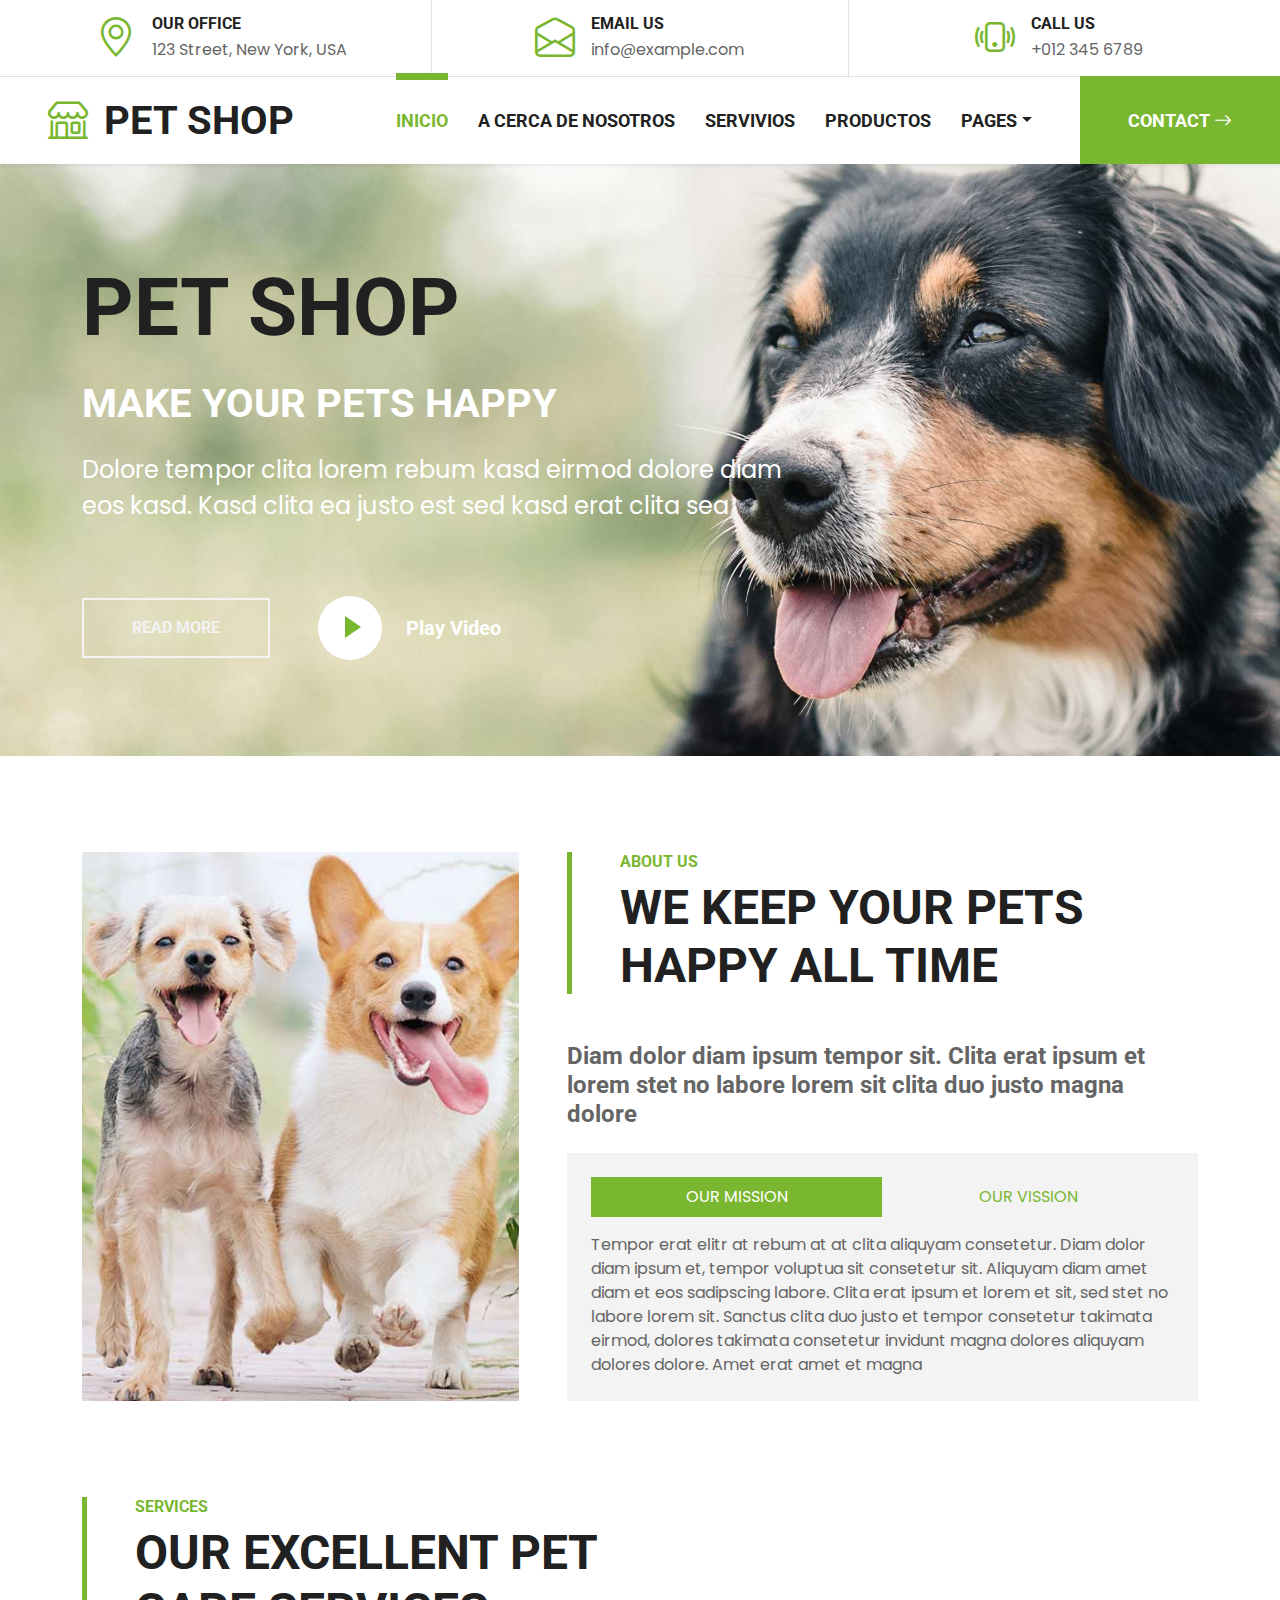
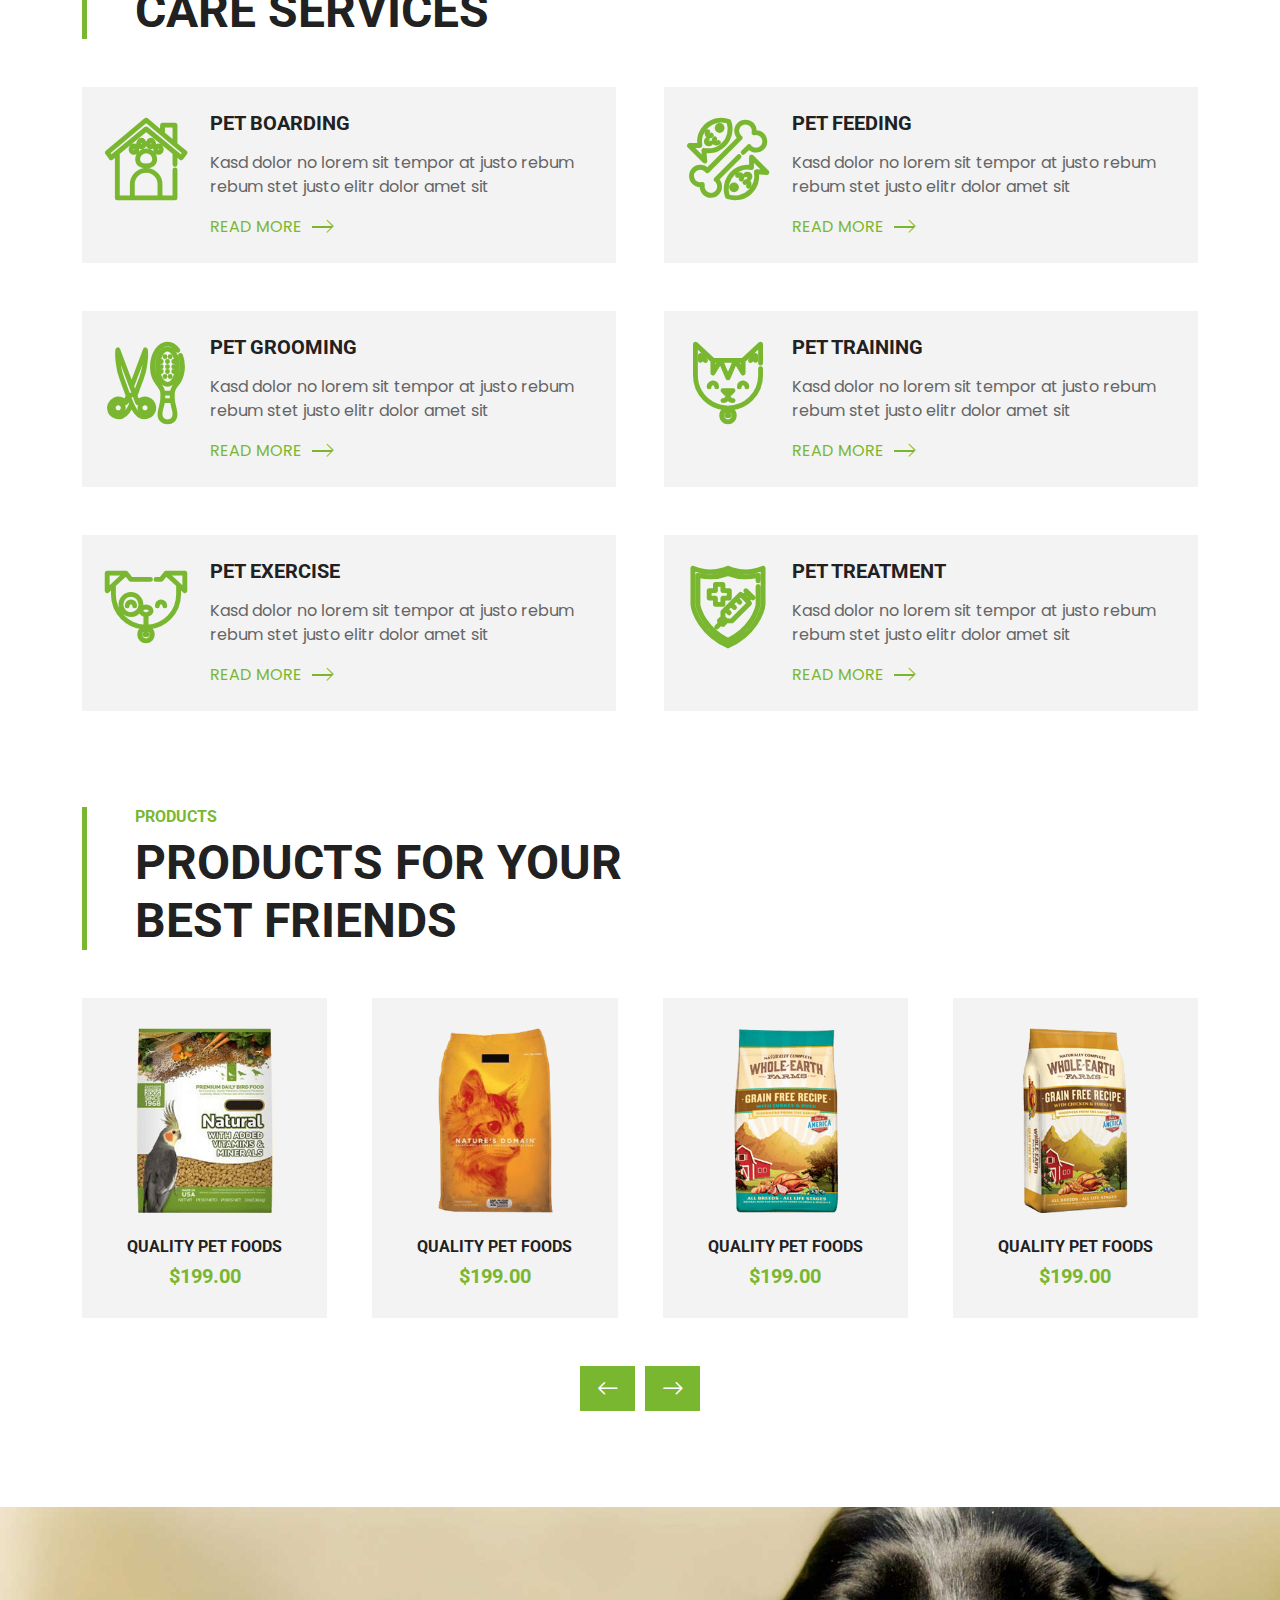
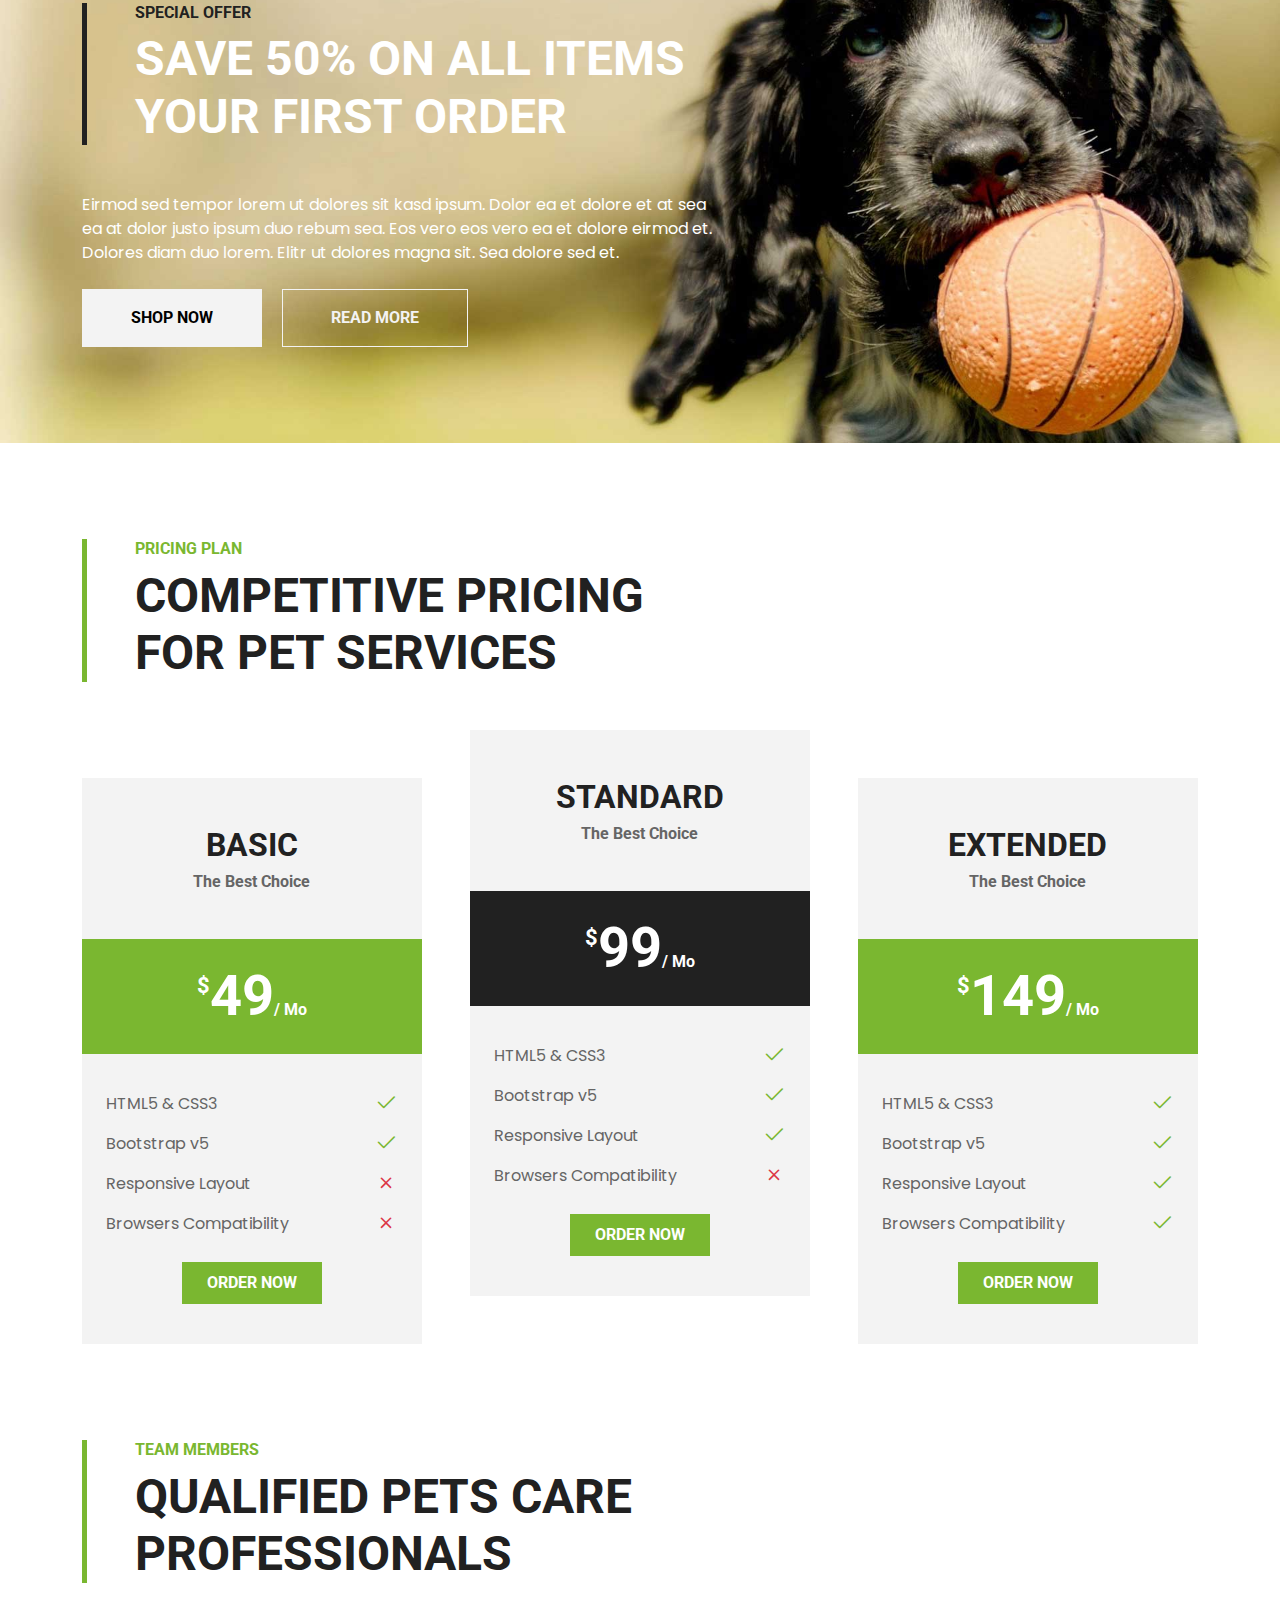
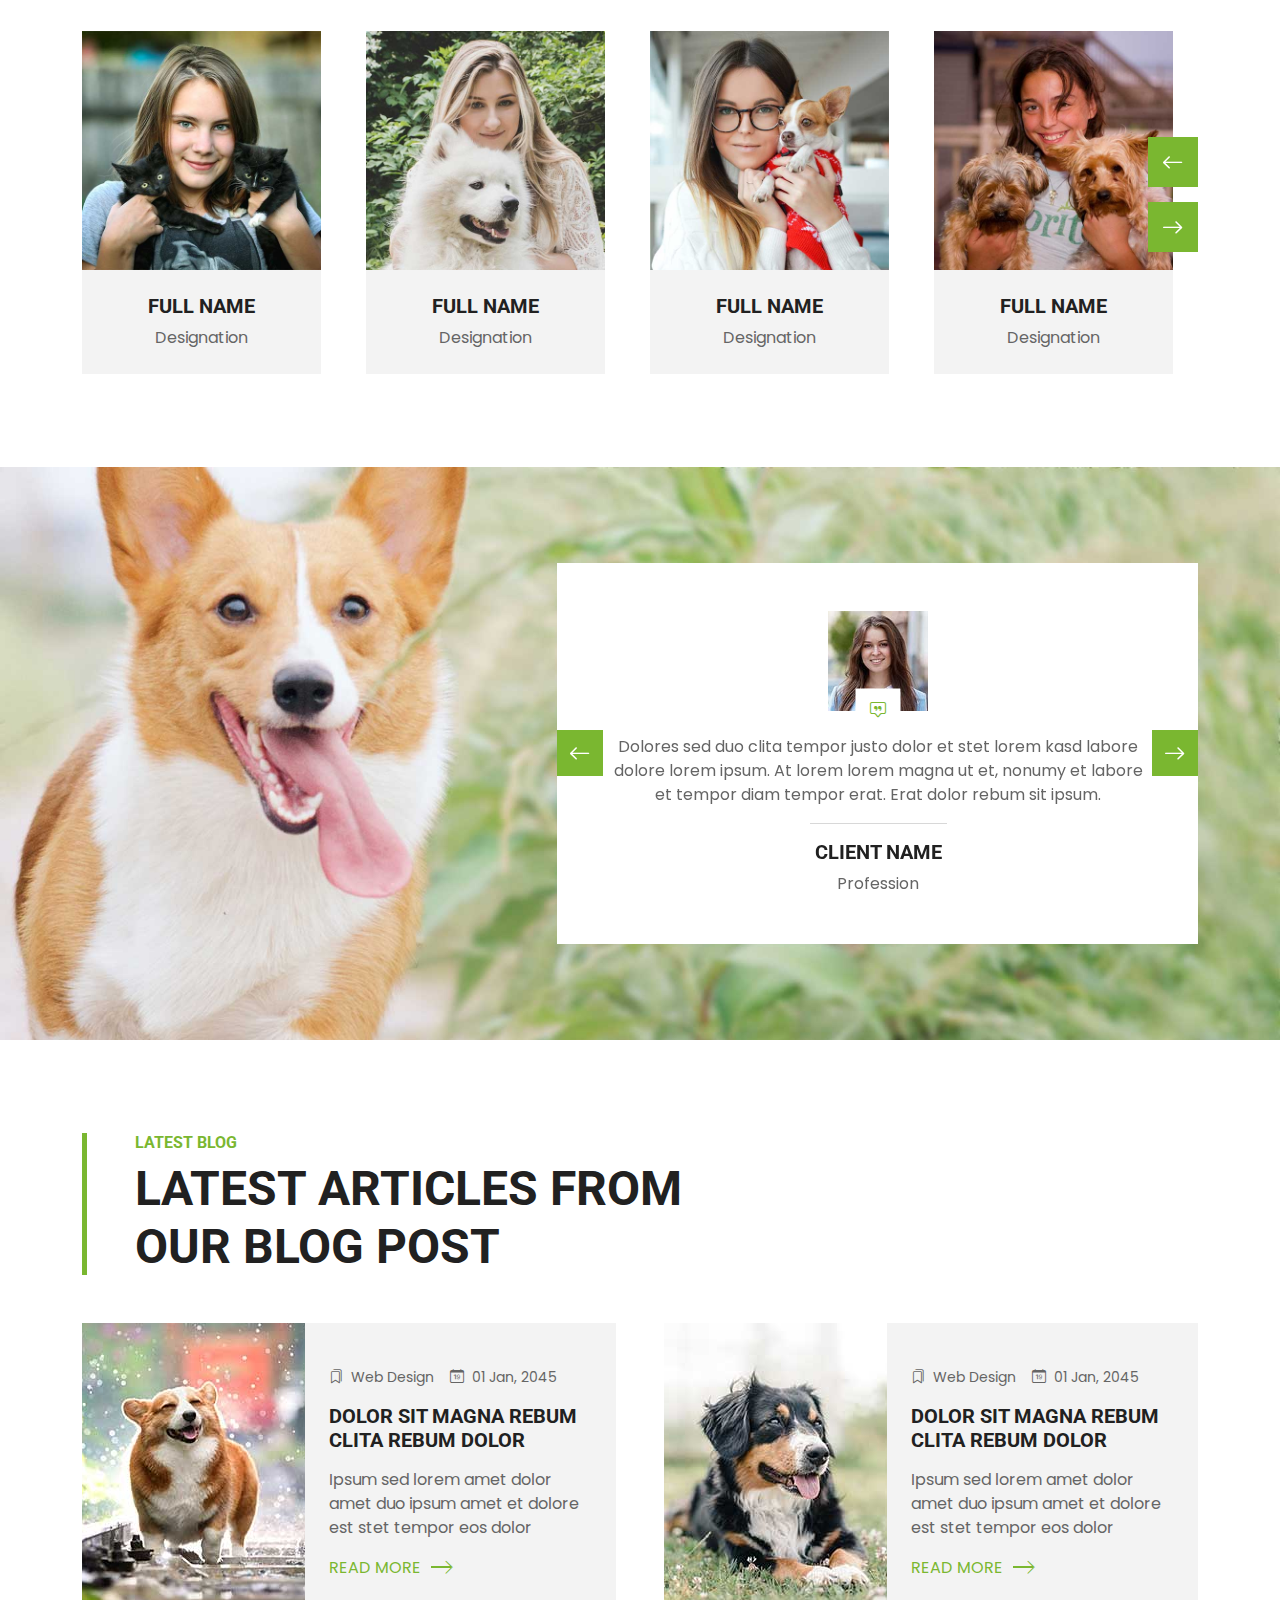
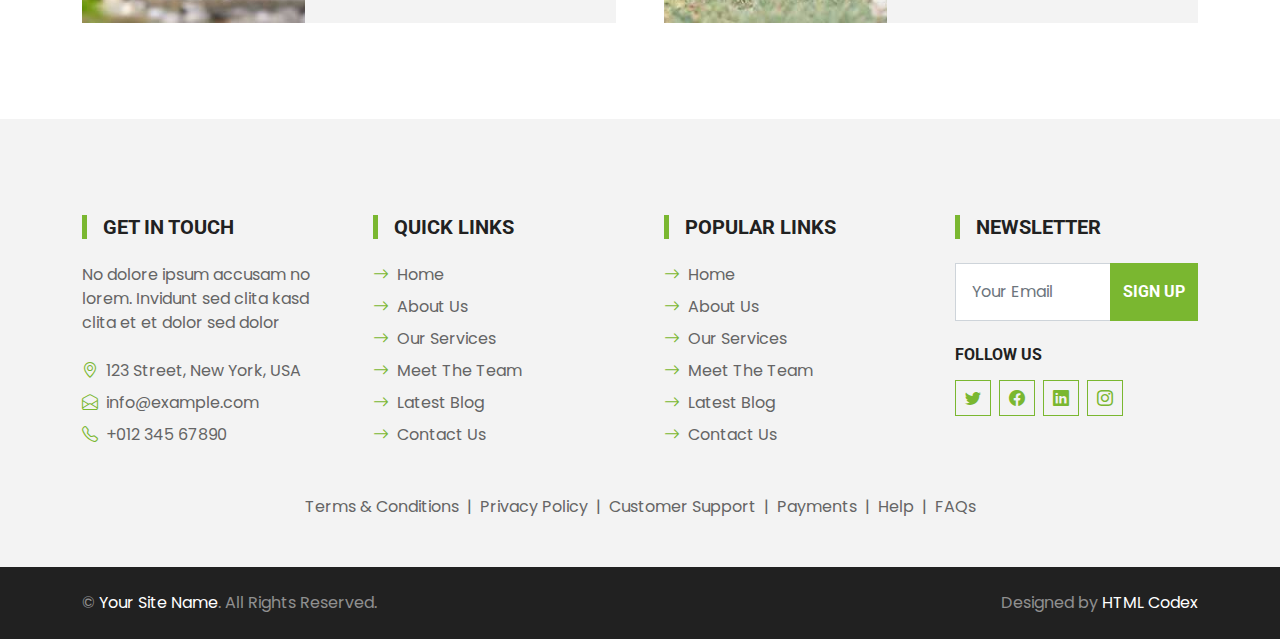
<file: index.html>
<!DOCTYPE html>
<html lang="en">

<head>
    <meta charset="utf-8">
    <title>PET SHOP - Pet Shop </title>
    <meta content="width=device-width, initial-scale=1.0" name="viewport">
    <meta content="Free HTML Templates" name="keywords">
    <meta content="Free HTML Templates" name="description">

    <!-- Favicon -->
    <link href="img/favicon.ico" rel="icon">

    <!-- Google Web Fonts -->
    <link rel="preconnect" href="https://fonts.gstatic.com">
    <link href="https://fonts.googleapis.com/css2?family=Poppins&family=Roboto:wght@700&display=swap" rel="stylesheet">  

    <!-- Icon Font Stylesheet -->
    <link href="https://cdn.jsdelivr.net/npm/bootstrap-icons@1.4.1/font/bootstrap-icons.css" rel="stylesheet">
    <link href="lib/flaticon/font/flaticon.css" rel="stylesheet">

    <!-- Libraries Stylesheet -->
    <link href="lib/owlcarousel/assets/owl.carousel.min.css" rel="stylesheet">

    <!-- Customized Bootstrap Stylesheet -->
    <link href="css/bootstrap.min.css" rel="stylesheet">

    <!-- Template Stylesheet -->
    <link href="css/style.css" rel="stylesheet">
</head>

<body>
    <!-- Topbar Start -->
    <div class="container-fluid border-bottom d-none d-lg-block">
        <div class="row gx-0">
            <div class="col-lg-4 text-center py-2">
                <div class="d-inline-flex align-items-center">
                    <i class="bi bi-geo-alt fs-1 text-primary me-3"></i>
                    <div class="text-start">
                        <h6 class="text-uppercase mb-1">Our Office</h6>
                        <span>123 Street, New York, USA</span>
                    </div>
                </div>
            </div>
            <div class="col-lg-4 text-center border-start border-end py-2">
                <div class="d-inline-flex align-items-center">
                    <i class="bi bi-envelope-open fs-1 text-primary me-3"></i>
                    <div class="text-start">
                        <h6 class="text-uppercase mb-1">Email Us</h6>
                        <span>info@example.com</span>
                    </div>
                </div>
            </div>
            <div class="col-lg-4 text-center py-2">
                <div class="d-inline-flex align-items-center">
                    <i class="bi bi-phone-vibrate fs-1 text-primary me-3"></i>
                    <div class="text-start">
                        <h6 class="text-uppercase mb-1">Call Us</h6>
                        <span>+012 345 6789</span>
                    </div>
                </div>
            </div>
        </div>
    </div>
    <!-- Topbar End -->


    <!-- Navbar Start -->
    <nav class="navbar navbar-expand-lg bg-white navbar-light shadow-sm py-3 py-lg-0 px-3 px-lg-0">
        <a href="index.html" class="navbar-brand ms-lg-5">
            <h1 class="m-0 text-uppercase text-dark"><i class="bi bi-shop fs-1 text-primary me-3"></i>Pet Shop</h1>
        </a>
        <button class="navbar-toggler" type="button" data-bs-toggle="collapse" data-bs-target="#navbarCollapse">
            <span class="navbar-toggler-icon"></span>
        </button>
        <div class="collapse navbar-collapse" id="navbarCollapse">
            <div class="navbar-nav ms-auto py-0">
                <a href="index.html" class="nav-item nav-link active">Inicio</a>
                <a href="about.html" class="nav-item nav-link">A cerca de nosotros</a>
                <a href="service.html" class="nav-item nav-link">Servivios</a>
                <a href="product.html" class="nav-item nav-link">Productos</a>
                <div class="nav-item dropdown">
                    <a href="#" class="nav-link dropdown-toggle" data-bs-toggle="dropdown">Pages</a>
                    <div class="dropdown-menu m-0">
                        <a href="price.html" class="dropdown-item">Pricing Plan</a>
                        <a href="team.html" class="dropdown-item">The Team</a>
                        <a href="testimonial.html" class="dropdown-item">Testimonial</a>
                        <a href="blog.html" class="dropdown-item">Blog Grid</a>
                        <a href="detail.html" class="dropdown-item">Blog Detail</a>
                    </div>
                </div>
                <a href="contact.html" class="nav-item nav-link nav-contact bg-primary text-white px-5 ms-lg-5">Contact <i class="bi bi-arrow-right"></i></a>
            </div>
        </div>
    </nav>
    <!-- Navbar End -->


    <!-- Hero Start -->
    <div class="container-fluid bg-primary py-5 mb-5 hero-header">
        <div class="container py-5">
            <div class="row justify-content-start">
                <div class="col-lg-8 text-center text-lg-start">
                    <h1 class="display-1 text-uppercase text-dark mb-lg-4">Pet Shop</h1>
                    <h1 class="text-uppercase text-white mb-lg-4">Make Your Pets Happy</h1>
                    <p class="fs-4 text-white mb-lg-4">Dolore tempor clita lorem rebum kasd eirmod dolore diam eos kasd. Kasd clita ea justo est sed kasd erat clita sea</p>
                    <div class="d-flex align-items-center justify-content-center justify-content-lg-start pt-5">
                        <a href="" class="btn btn-outline-light border-2 py-md-3 px-md-5 me-5">Read More</a>
                        <button type="button" class="btn-play" data-bs-toggle="modal"
                            data-src="https://www.youtube.com/embed/DWRcNpR6Kdc" data-bs-target="#videoModal">
                            <span></span>
                        </button>
                        <h5 class="font-weight-normal text-white m-0 ms-4 d-none d-sm-block">Play Video</h5>
                    </div>
                </div>
            </div>
        </div>
    </div>
    <!-- Hero End -->


    <!-- Video Modal Start -->
    <div class="modal fade" id="videoModal" tabindex="-1" aria-labelledby="exampleModalLabel" aria-hidden="true">
        <div class="modal-dialog">
            <div class="modal-content rounded-0">
                <div class="modal-header">
                    <h5 class="modal-title" id="exampleModalLabel">Youtube Video</h5>
                    <button type="button" class="btn-close" data-bs-dismiss="modal" aria-label="Close"></button>
                </div>
                <div class="modal-body">
                    <!-- 16:9 aspect ratio -->
                    <div class="ratio ratio-16x9">
                        <iframe width="560" height="315" src="https://www.youtube.com/embed/t0ociH4IdYc?si=iPA4JUgITF5YWP9E" title="YouTube video player" frameborder="0" allow="accelerometer; autoplay; clipboard-write; encrypted-media; gyroscope; picture-in-picture; web-share" referrerpolicy="strict-origin-when-cross-origin" allowfullscreen allow="autoplay"></iframe>
                    </div>
                </div>
            </div>
        </div>
    </div>
    <!-- Video Modal End -->


    <!-- About Start -->
    <div class="container-fluid py-5">
        <div class="container">
            <div class="row gx-5">
                <div class="col-lg-5 mb-5 mb-lg-0" style="min-height: 500px;">
                    <div class="position-relative h-100">
                        <img class="position-absolute w-100 h-100 rounded" src="img/about.jpg" style="object-fit: cover;">
                    </div>
                </div>
                <div class="col-lg-7">
                    <div class="border-start border-5 border-primary ps-5 mb-5">
                        <h6 class="text-primary text-uppercase">About Us</h6>
                        <h1 class="display-5 text-uppercase mb-0">We Keep Your Pets Happy All Time</h1>
                    </div>
                    <h4 class="text-body mb-4">Diam dolor diam ipsum tempor sit. Clita erat ipsum et lorem stet no labore lorem sit clita duo justo magna dolore</h4>
                    <div class="bg-light p-4">
                        <ul class="nav nav-pills justify-content-between mb-3" id="pills-tab" role="tablist">
                            <li class="nav-item w-50" role="presentation">
                                <button class="nav-link text-uppercase w-100 active" id="pills-1-tab" data-bs-toggle="pill"
                                    data-bs-target="#pills-1" type="button" role="tab" aria-controls="pills-1"
                                    aria-selected="true">Our Mission</button>
                            </li>
                            <li class="nav-item w-50" role="presentation">
                                <button class="nav-link text-uppercase w-100" id="pills-2-tab" data-bs-toggle="pill"
                                    data-bs-target="#pills-2" type="button" role="tab" aria-controls="pills-2"
                                    aria-selected="false">Our Vission</button>
                            </li>
                        </ul>
                        <div class="tab-content" id="pills-tabContent">
                            <div class="tab-pane fade show active" id="pills-1" role="tabpanel" aria-labelledby="pills-1-tab">
                                <p class="mb-0">Tempor erat elitr at rebum at at clita aliquyam consetetur. Diam dolor diam ipsum et, tempor voluptua sit consetetur sit. Aliquyam diam amet diam et eos sadipscing labore. Clita erat ipsum et lorem et sit, sed stet no labore lorem sit. Sanctus clita duo justo et tempor consetetur takimata eirmod, dolores takimata consetetur invidunt magna dolores aliquyam dolores dolore. Amet erat amet et magna</p>
                            </div>
                            <div class="tab-pane fade" id="pills-2" role="tabpanel" aria-labelledby="pills-2-tab">
                                <p class="mb-0">Tempor erat elitr at rebum at at clita aliquyam consetetur. Diam dolor diam ipsum et, tempor voluptua sit consetetur sit. Aliquyam diam amet diam et eos sadipscing labore. Clita erat ipsum et lorem et sit, sed stet no labore lorem sit. Sanctus clita duo justo et tempor consetetur takimata eirmod, dolores takimata consetetur invidunt magna dolores aliquyam dolores dolore. Amet erat amet et magna</p>
                            </div>
                        </div>
                    </div>
                </div>
            </div>
        </div>
    </div>
    <!-- About End -->
    

    <!-- Services Start -->
    <div class="container-fluid py-5">
        <div class="container">
            <div class="border-start border-5 border-primary ps-5 mb-5" style="max-width: 600px;">
                <h6 class="text-primary text-uppercase">Services</h6>
                <h1 class="display-5 text-uppercase mb-0">Our Excellent Pet Care Services</h1>
            </div>
            <div class="row g-5">
                <div class="col-md-6">
                    <div class="service-item bg-light d-flex p-4">
                        <i class="flaticon-house display-1 text-primary me-4"></i>
                        <div>
                            <h5 class="text-uppercase mb-3">Pet Boarding</h5>
                            <p>Kasd dolor no lorem sit tempor at justo rebum rebum stet justo elitr dolor amet sit</p>
                            <a class="text-primary text-uppercase" href="">Read More<i class="bi bi-chevron-right"></i></a>
                        </div>
                    </div>
                </div>
                <div class="col-md-6">
                    <div class="service-item bg-light d-flex p-4">
                        <i class="flaticon-food display-1 text-primary me-4"></i>
                        <div>
                            <h5 class="text-uppercase mb-3">Pet Feeding</h5>
                            <p>Kasd dolor no lorem sit tempor at justo rebum rebum stet justo elitr dolor amet sit</p>
                            <a class="text-primary text-uppercase" href="">Read More<i class="bi bi-chevron-right"></i></a>
                        </div>
                    </div>
                </div>
                <div class="col-md-6">
                    <div class="service-item bg-light d-flex p-4">
                        <i class="flaticon-grooming display-1 text-primary me-4"></i>
                        <div>
                            <h5 class="text-uppercase mb-3">Pet Grooming</h5>
                            <p>Kasd dolor no lorem sit tempor at justo rebum rebum stet justo elitr dolor amet sit</p>
                            <a class="text-primary text-uppercase" href="">Read More<i class="bi bi-chevron-right"></i></a>
                        </div>
                    </div>
                </div>
                <div class="col-md-6">
                    <div class="service-item bg-light d-flex p-4">
                        <i class="flaticon-cat display-1 text-primary me-4"></i>
                        <div>
                            <h5 class="text-uppercase mb-3">Pet Training</h5>
                            <p>Kasd dolor no lorem sit tempor at justo rebum rebum stet justo elitr dolor amet sit</p>
                            <a class="text-primary text-uppercase" href="">Read More<i class="bi bi-chevron-right"></i></a>
                        </div>
                    </div>
                </div>
                <div class="col-md-6">
                    <div class="service-item bg-light d-flex p-4">
                        <i class="flaticon-dog display-1 text-primary me-4"></i>
                        <div>
                            <h5 class="text-uppercase mb-3">Pet Exercise</h5>
                            <p>Kasd dolor no lorem sit tempor at justo rebum rebum stet justo elitr dolor amet sit</p>
                            <a class="text-primary text-uppercase" href="">Read More<i class="bi bi-chevron-right"></i></a>
                        </div>
                    </div>
                </div>
                <div class="col-md-6">
                    <div class="service-item bg-light d-flex p-4">
                        <i class="flaticon-vaccine display-1 text-primary me-4"></i>
                        <div>
                            <h5 class="text-uppercase mb-3">Pet Treatment</h5>
                            <p>Kasd dolor no lorem sit tempor at justo rebum rebum stet justo elitr dolor amet sit</p>
                            <a class="text-primary text-uppercase" href="">Read More<i class="bi bi-chevron-right"></i></a>
                        </div>
                    </div>
                </div>
            </div>
        </div>
    </div>
    <!-- Services End -->


    <!-- Products Start -->
    <div class="container-fluid py-5">
        <div class="container">
            <div class="border-start border-5 border-primary ps-5 mb-5" style="max-width: 600px;">
                <h6 class="text-primary text-uppercase">Products</h6>
                <h1 class="display-5 text-uppercase mb-0">Products For Your Best Friends</h1>
            </div>
            <div class="owl-carousel product-carousel">
                <div class="pb-5">
                    <div class="product-item position-relative bg-light d-flex flex-column text-center">
                        <img class="img-fluid mb-4" src="img/product-1.png" alt="">
                        <h6 class="text-uppercase">Quality Pet Foods</h6>
                        <h5 class="text-primary mb-0">$199.00</h5>
                        <div class="btn-action d-flex justify-content-center">
                            <a class="btn btn-primary py-2 px-3" href=""><i class="bi bi-cart"></i></a>
                            <a class="btn btn-primary py-2 px-3" href=""><i class="bi bi-eye"></i></a>
                        </div>
                    </div>
                </div>
                <div class="pb-5">
                    <div class="product-item position-relative bg-light d-flex flex-column text-center">
                        <img class="img-fluid mb-4" src="img/product-2.png" alt="">
                        <h6 class="text-uppercase">Quality Pet Foods</h6>
                        <h5 class="text-primary mb-0">$199.00</h5>
                        <div class="btn-action d-flex justify-content-center">
                            <a class="btn btn-primary py-2 px-3" href=""><i class="bi bi-cart"></i></a>
                            <a class="btn btn-primary py-2 px-3" href=""><i class="bi bi-eye"></i></a>
                        </div>
                    </div>
                </div>
                <div class="pb-5">
                    <div class="product-item position-relative bg-light d-flex flex-column text-center">
                        <img class="img-fluid mb-4" src="img/product-3.png" alt="">
                        <h6 class="text-uppercase">Quality Pet Foods</h6>
                        <h5 class="text-primary mb-0">$199.00</h5>
                        <div class="btn-action d-flex justify-content-center">
                            <a class="btn btn-primary py-2 px-3" href=""><i class="bi bi-cart"></i></a>
                            <a class="btn btn-primary py-2 px-3" href=""><i class="bi bi-eye"></i></a>
                        </div>
                    </div>
                </div>
                <div class="pb-5">
                    <div class="product-item position-relative bg-light d-flex flex-column text-center">
                        <img class="img-fluid mb-4" src="img/product-4.png" alt="">
                        <h6 class="text-uppercase">Quality Pet Foods</h6>
                        <h5 class="text-primary mb-0">$199.00</h5>
                        <div class="btn-action d-flex justify-content-center">
                            <a class="btn btn-primary py-2 px-3" href=""><i class="bi bi-cart"></i></a>
                            <a class="btn btn-primary py-2 px-3" href=""><i class="bi bi-eye"></i></a>
                        </div>
                    </div>
                </div>
                <div class="pb-5">
                    <div class="product-item position-relative bg-light d-flex flex-column text-center">
                        <img class="img-fluid mb-4" src="img/product-2.png" alt="">
                        <h6 class="text-uppercase">Quality Pet Foods</h6>
                        <h5 class="text-primary mb-0">$199.00</h5>
                        <div class="btn-action d-flex justify-content-center">
                            <a class="btn btn-primary py-2 px-3" href=""><i class="bi bi-cart"></i></a>
                            <a class="btn btn-primary py-2 px-3" href=""><i class="bi bi-eye"></i></a>
                        </div>
                    </div>
                </div>
            </div>
        </div>
    </div>
    <!-- Products End -->


    <!-- Offer Start -->
    <div class="container-fluid bg-offer my-5 py-5">
        <div class="container py-5">
            <div class="row gx-5 justify-content-start">
                <div class="col-lg-7">
                    <div class="border-start border-5 border-dark ps-5 mb-5">
                        <h6 class="text-dark text-uppercase">Special Offer</h6>
                        <h1 class="display-5 text-uppercase text-white mb-0">Save 50% on all items your first order</h1>
                    </div>
                    <p class="text-white mb-4">Eirmod sed tempor lorem ut dolores sit kasd ipsum. Dolor ea et dolore et at sea ea at dolor justo ipsum duo rebum sea. Eos vero eos vero ea et dolore eirmod et. Dolores diam duo lorem. Elitr ut dolores magna sit. Sea dolore sed et.</p>
                    <a href="" class="btn btn-light py-md-3 px-md-5 me-3">Shop Now</a>
                    <a href="" class="btn btn-outline-light py-md-3 px-md-5">Read More</a>
                </div>
            </div>
        </div>
    </div>
    <!-- Offer End -->


    <!-- Pricing Plan Start -->
    <div class="container-fluid py-5">
        <div class="container">
            <div class="border-start border-5 border-primary ps-5 mb-5" style="max-width: 600px;">
                <h6 class="text-primary text-uppercase">Pricing Plan</h6>
                <h1 class="display-5 text-uppercase mb-0">Competitive Pricing For Pet Services</h1>
            </div>
            <div class="row g-5">
                <div class="col-lg-4">
                    <div class="bg-light text-center pt-5 mt-lg-5">
                        <h2 class="text-uppercase">Basic</h2>
                        <h6 class="text-body mb-5">The Best Choice</h6>
                        <div class="text-center bg-primary p-4 mb-2">
                            <h1 class="display-4 text-white mb-0">
                                <small class="align-top"
                                    style="font-size: 22px; line-height: 45px;">$</small>49<small
                                    class="align-bottom" style="font-size: 16px; line-height: 40px;">/
                                    Mo</small>
                            </h1>
                        </div>
                        <div class="text-center p-4">
                            <div class="d-flex align-items-center justify-content-between mb-1">
                                <span>HTML5 & CSS3</span>
                                <i class="bi bi-check2 fs-4 text-primary"></i>
                            </div>
                            <div class="d-flex align-items-center justify-content-between mb-1">
                                <span>Bootstrap v5</span>
                                <i class="bi bi-check2 fs-4 text-primary"></i>
                            </div>
                            <div class="d-flex align-items-center justify-content-between mb-1">
                                <span>Responsive Layout</span>
                                <i class="bi bi-x fs-4 text-danger"></i>
                            </div>
                            <div class="d-flex align-items-center justify-content-between mb-1">
                                <span>Browsers Compatibility</span>
                                <i class="bi bi-x fs-4 text-danger"></i>
                            </div>
                            <a href="" class="btn btn-primary text-uppercase py-2 px-4 my-3">Order Now</a>
                        </div>
                    </div>
                </div>
                <div class="col-lg-4">
                    <div class="bg-light text-center pt-5">
                        <h2 class="text-uppercase">Standard</h2>
                        <h6 class="text-body mb-5">The Best Choice</h6>
                        <div class="text-center bg-dark p-4 mb-2">
                            <h1 class="display-4 text-white mb-0">
                                <small class="align-top"
                                    style="font-size: 22px; line-height: 45px;">$</small>99<small
                                    class="align-bottom" style="font-size: 16px; line-height: 40px;">/
                                    Mo</small>
                            </h1>
                        </div>
                        <div class="text-center p-4">
                            <div class="d-flex align-items-center justify-content-between mb-1">
                                <span>HTML5 & CSS3</span>
                                <i class="bi bi-check2 fs-4 text-primary"></i>
                            </div>
                            <div class="d-flex align-items-center justify-content-between mb-1">
                                <span>Bootstrap v5</span>
                                <i class="bi bi-check2 fs-4 text-primary"></i>
                            </div>
                            <div class="d-flex align-items-center justify-content-between mb-1">
                                <span>Responsive Layout</span>
                                <i class="bi bi-check2 fs-4 text-primary"></i>
                            </div>
                            <div class="d-flex align-items-center justify-content-between mb-1">
                                <span>Browsers Compatibility</span>
                                <i class="bi bi-x fs-4 text-danger"></i>
                            </div>
                            <a href="" class="btn btn-primary text-uppercase py-2 px-4 my-3">Order Now</a>
                        </div>
                    </div>
                </div>
                <div class="col-lg-4">
                    <div class="bg-light text-center pt-5 mt-lg-5">
                        <h2 class="text-uppercase">Extended</h2>
                        <h6 class="text-body mb-5">The Best Choice</h6>
                        <div class="text-center bg-primary p-4 mb-2">
                            <h1 class="display-4 text-white mb-0">
                                <small class="align-top"
                                    style="font-size: 22px; line-height: 45px;">$</small>149<small
                                    class="align-bottom" style="font-size: 16px; line-height: 40px;">/
                                    Mo</small>
                            </h1>
                        </div>
                        <div class="text-center p-4">
                            <div class="d-flex align-items-center justify-content-between mb-1">
                                <span>HTML5 & CSS3</span>
                                <i class="bi bi-check2 fs-4 text-primary"></i>
                            </div>
                            <div class="d-flex align-items-center justify-content-between mb-1">
                                <span>Bootstrap v5</span>
                                <i class="bi bi-check2 fs-4 text-primary"></i>
                            </div>
                            <div class="d-flex align-items-center justify-content-between mb-1">
                                <span>Responsive Layout</span>
                                <i class="bi bi-check2 fs-4 text-primary"></i>
                            </div>
                            <div class="d-flex align-items-center justify-content-between mb-1">
                                <span>Browsers Compatibility</span>
                                <i class="bi bi-check2 fs-4 text-primary"></i>
                            </div>
                            <a href="" class="btn btn-primary text-uppercase py-2 px-4 my-3">Order Now</a>
                        </div>
                    </div>
                </div>
            </div>
        </div>
    </div>
    <!-- Pricing Plan End -->


    <!-- Team Start -->
    <div class="container-fluid py-5">
        <div class="container">
            <div class="border-start border-5 border-primary ps-5 mb-5" style="max-width: 600px;">
                <h6 class="text-primary text-uppercase">Team Members</h6>
                <h1 class="display-5 text-uppercase mb-0">Qualified Pets Care Professionals</h1>
            </div>
            <div class="owl-carousel team-carousel position-relative" style="padding-right: 25px;">
                <div class="team-item">
                    <div class="position-relative overflow-hidden">
                        <img class="img-fluid w-100" src="img/team-1.jpg" alt="">
                        <div class="team-overlay">
                            <div class="d-flex align-items-center justify-content-start">
                                <a class="btn btn-light btn-square mx-1" href="#"><i class="bi bi-twitter"></i></a>
                                <a class="btn btn-light btn-square mx-1" href="#"><i class="bi bi-facebook"></i></a>
                                <a class="btn btn-light btn-square mx-1" href="#"><i class="bi bi-linkedin"></i></a>
                            </div>
                        </div>
                    </div>
                    <div class="bg-light text-center p-4">
                        <h5 class="text-uppercase">Full Name</h5>
                        <p class="m-0">Designation</p>
                    </div>
                </div>
                <div class="team-item">
                    <div class="position-relative overflow-hidden">
                        <img class="img-fluid w-100" src="img/team-2.jpg" alt="">
                        <div class="team-overlay">
                            <div class="d-flex align-items-center justify-content-start">
                                <a class="btn btn-light btn-square mx-1" href="#"><i class="bi bi-twitter"></i></a>
                                <a class="btn btn-light btn-square mx-1" href="#"><i class="bi bi-facebook"></i></a>
                                <a class="btn btn-light btn-square mx-1" href="#"><i class="bi bi-linkedin"></i></a>
                            </div>
                        </div>
                    </div>
                    <div class="bg-light text-center p-4">
                        <h5 class="text-uppercase">Full Name</h5>
                        <p class="m-0">Designation</p>
                    </div>
                </div>
                <div class="team-item">
                    <div class="position-relative overflow-hidden">
                        <img class="img-fluid w-100" src="img/team-3.jpg" alt="">
                        <div class="team-overlay">
                            <div class="d-flex align-items-center justify-content-start">
                                <a class="btn btn-light btn-square mx-1" href="#"><i class="bi bi-twitter"></i></a>
                                <a class="btn btn-light btn-square mx-1" href="#"><i class="bi bi-facebook"></i></a>
                                <a class="btn btn-light btn-square mx-1" href="#"><i class="bi bi-linkedin"></i></a>
                            </div>
                        </div>
                    </div>
                    <div class="bg-light text-center p-4">
                        <h5 class="text-uppercase">Full Name</h5>
                        <p class="m-0">Designation</p>
                    </div>
                </div>
                <div class="team-item">
                    <div class="position-relative overflow-hidden">
                        <img class="img-fluid w-100" src="img/team-4.jpg" alt="">
                        <div class="team-overlay">
                            <div class="d-flex align-items-center justify-content-start">
                                <a class="btn btn-light btn-square mx-1" href="#"><i class="bi bi-twitter"></i></a>
                                <a class="btn btn-light btn-square mx-1" href="#"><i class="bi bi-facebook"></i></a>
                                <a class="btn btn-light btn-square mx-1" href="#"><i class="bi bi-linkedin"></i></a>
                            </div>
                        </div>
                    </div>
                    <div class="bg-light text-center p-4">
                        <h5 class="text-uppercase">Full Name</h5>
                        <p class="m-0">Designation</p>
                    </div>
                </div>
                <div class="team-item">
                    <div class="position-relative overflow-hidden">
                        <img class="img-fluid w-100" src="img/team-5.jpg" alt="">
                        <div class="team-overlay">
                            <div class="d-flex align-items-center justify-content-start">
                                <a class="btn btn-light btn-square mx-1" href="#"><i class="bi bi-twitter"></i></a>
                                <a class="btn btn-light btn-square mx-1" href="#"><i class="bi bi-facebook"></i></a>
                                <a class="btn btn-light btn-square mx-1" href="#"><i class="bi bi-linkedin"></i></a>
                            </div>
                        </div>
                    </div>
                    <div class="bg-light text-center p-4">
                        <h5 class="text-uppercase">Full Name</h5>
                        <p class="m-0">Designation</p>
                    </div>
                </div>
            </div>
        </div>
    </div>
    <!-- Team End -->


    <!-- Testimonial Start -->
    <div class="container-fluid bg-testimonial py-5" style="margin: 45px 0;">
        <div class="container py-5">
            <div class="row justify-content-end">
                <div class="col-lg-7">
                    <div class="owl-carousel testimonial-carousel bg-white p-5">
                        <div class="testimonial-item text-center">
                            <div class="position-relative mb-4">
                                <img class="img-fluid mx-auto" src="img/testimonial-1.jpg" alt="">
                                <div class="position-absolute top-100 start-50 translate-middle d-flex align-items-center justify-content-center bg-white" style="width: 45px; height: 45px;">
                                    <i class="bi bi-chat-square-quote text-primary"></i>
                                </div>
                            </div>
                            <p>Dolores sed duo clita tempor justo dolor et stet lorem kasd labore dolore lorem ipsum. At lorem lorem magna ut et, nonumy et labore et tempor diam tempor erat. Erat dolor rebum sit ipsum.</p>
                            <hr class="w-25 mx-auto">
                            <h5 class="text-uppercase">Client Name</h5>
                            <span>Profession</span>
                        </div>
                        <div class="testimonial-item text-center">
                            <div class="position-relative mb-4">
                                <img class="img-fluid mx-auto" src="img/testimonial-2.jpg" alt="">
                                <div class="position-absolute top-100 start-50 translate-middle d-flex align-items-center justify-content-center bg-white" style="width: 45px; height: 45px;">
                                    <i class="bi bi-chat-square-quote text-primary"></i>
                                </div>
                            </div>
                            <p>Dolores sed duo clita tempor justo dolor et stet lorem kasd labore dolore lorem ipsum. At lorem lorem magna ut et, nonumy et labore et tempor diam tempor erat. Erat dolor rebum sit ipsum.</p>
                            <hr class="w-25 mx-auto">
                            <h5 class="text-uppercase">Client Name</h5>
                            <span>Profession</span>
                        </div>
                    </div>
                </div>
            </div>
        </div>
    </div>
    <!-- Testimonial End -->


    <!-- Blog Start -->
    <div class="container-fluid py-5">
        <div class="container">
            <div class="border-start border-5 border-primary ps-5 mb-5" style="max-width: 600px;">
                <h6 class="text-primary text-uppercase">Latest Blog</h6>
                <h1 class="display-5 text-uppercase mb-0">Latest Articles From Our Blog Post</h1>
            </div>
            <div class="row g-5">
                <div class="col-lg-6">
                    <div class="blog-item">
                        <div class="row g-0 bg-light overflow-hidden">
                            <div class="col-12 col-sm-5 h-100">
                                <img class="img-fluid h-100" src="img/blog-1.jpg" style="object-fit: cover;">
                            </div>
                            <div class="col-12 col-sm-7 h-100 d-flex flex-column justify-content-center">
                                <div class="p-4">
                                    <div class="d-flex mb-3">
                                        <small class="me-3"><i class="bi bi-bookmarks me-2"></i>Web Design</small>
                                        <small><i class="bi bi-calendar-date me-2"></i>01 Jan, 2045</small>
                                    </div>
                                    <h5 class="text-uppercase mb-3">Dolor sit magna rebum clita rebum dolor</h5>
                                    <p>Ipsum sed lorem amet dolor amet duo ipsum amet et dolore est stet tempor eos dolor</p>
                                    <a class="text-primary text-uppercase" href="">Read More<i class="bi bi-chevron-right"></i></a>
                                </div>
                            </div>
                        </div>
                    </div>
                </div>
                <div class="col-lg-6">
                    <div class="blog-item">
                        <div class="row g-0 bg-light overflow-hidden">
                            <div class="col-12 col-sm-5 h-100">
                                <img class="img-fluid h-100" src="img/blog-2.jpg" style="object-fit: cover;">
                            </div>
                            <div class="col-12 col-sm-7 h-100 d-flex flex-column justify-content-center">
                                <div class="p-4">
                                    <div class="d-flex mb-3">
                                        <small class="me-3"><i class="bi bi-bookmarks me-2"></i>Web Design</small>
                                        <small><i class="bi bi-calendar-date me-2"></i>01 Jan, 2045</small>
                                    </div>
                                    <h5 class="text-uppercase mb-3">Dolor sit magna rebum clita rebum dolor</h5>
                                    <p>Ipsum sed lorem amet dolor amet duo ipsum amet et dolore est stet tempor eos dolor</p>
                                    <a class="text-primary text-uppercase" href="">Read More<i class="bi bi-chevron-right"></i></a>
                                </div>
                            </div>
                        </div>
                    </div>
                </div>
            </div>
        </div>
    </div>
    <!-- Blog End -->
    

    <!-- Footer Start -->
    <div class="container-fluid bg-light mt-5 py-5">
        <div class="container pt-5">
            <div class="row g-5">
                <div class="col-lg-3 col-md-6">
                    <h5 class="text-uppercase border-start border-5 border-primary ps-3 mb-4">Get In Touch</h5>
                    <p class="mb-4">No dolore ipsum accusam no lorem. Invidunt sed clita kasd clita et et dolor sed dolor</p>
                    <p class="mb-2"><i class="bi bi-geo-alt text-primary me-2"></i>123 Street, New York, USA</p>
                    <p class="mb-2"><i class="bi bi-envelope-open text-primary me-2"></i>info@example.com</p>
                    <p class="mb-0"><i class="bi bi-telephone text-primary me-2"></i>+012 345 67890</p>
                </div>
                <div class="col-lg-3 col-md-6">
                    <h5 class="text-uppercase border-start border-5 border-primary ps-3 mb-4">Quick Links</h5>
                    <div class="d-flex flex-column justify-content-start">
                        <a class="text-body mb-2" href="#"><i class="bi bi-arrow-right text-primary me-2"></i>Home</a>
                        <a class="text-body mb-2" href="#"><i class="bi bi-arrow-right text-primary me-2"></i>About Us</a>
                        <a class="text-body mb-2" href="#"><i class="bi bi-arrow-right text-primary me-2"></i>Our Services</a>
                        <a class="text-body mb-2" href="#"><i class="bi bi-arrow-right text-primary me-2"></i>Meet The Team</a>
                        <a class="text-body mb-2" href="#"><i class="bi bi-arrow-right text-primary me-2"></i>Latest Blog</a>
                        <a class="text-body" href="#"><i class="bi bi-arrow-right text-primary me-2"></i>Contact Us</a>
                    </div>
                </div>
                <div class="col-lg-3 col-md-6">
                    <h5 class="text-uppercase border-start border-5 border-primary ps-3 mb-4">Popular Links</h5>
                    <div class="d-flex flex-column justify-content-start">
                        <a class="text-body mb-2" href="#"><i class="bi bi-arrow-right text-primary me-2"></i>Home</a>
                        <a class="text-body mb-2" href="#"><i class="bi bi-arrow-right text-primary me-2"></i>About Us</a>
                        <a class="text-body mb-2" href="#"><i class="bi bi-arrow-right text-primary me-2"></i>Our Services</a>
                        <a class="text-body mb-2" href="#"><i class="bi bi-arrow-right text-primary me-2"></i>Meet The Team</a>
                        <a class="text-body mb-2" href="#"><i class="bi bi-arrow-right text-primary me-2"></i>Latest Blog</a>
                        <a class="text-body" href="#"><i class="bi bi-arrow-right text-primary me-2"></i>Contact Us</a>
                    </div>
                </div>
                <div class="col-lg-3 col-md-6">
                    <h5 class="text-uppercase border-start border-5 border-primary ps-3 mb-4">Newsletter</h5>
                    <form action="">
                        <div class="input-group">
                            <input type="text" class="form-control p-3" placeholder="Your Email">
                            <button class="btn btn-primary">Sign Up</button>
                        </div>
                    </form>
                    <h6 class="text-uppercase mt-4 mb-3">Follow Us</h6>
                    <div class="d-flex">
                        <a class="btn btn-outline-primary btn-square me-2" href="#"><i class="bi bi-twitter"></i></a>
                        <a class="btn btn-outline-primary btn-square me-2" href="#"><i class="bi bi-facebook"></i></a>
                        <a class="btn btn-outline-primary btn-square me-2" href="#"><i class="bi bi-linkedin"></i></a>
                        <a class="btn btn-outline-primary btn-square" href="#"><i class="bi bi-instagram"></i></a>
                    </div>
                </div>
                <div class="col-12 text-center text-body">
                    <a class="text-body" href="">Terms & Conditions</a>
                    <span class="mx-1">|</span>
                    <a class="text-body" href="">Privacy Policy</a>
                    <span class="mx-1">|</span>
                    <a class="text-body" href="">Customer Support</a>
                    <span class="mx-1">|</span>
                    <a class="text-body" href="">Payments</a>
                    <span class="mx-1">|</span>
                    <a class="text-body" href="">Help</a>
                    <span class="mx-1">|</span>
                    <a class="text-body" href="">FAQs</a>
                </div>
            </div>
        </div>
    </div>
    <div class="container-fluid bg-dark text-white-50 py-4">
        <div class="container">
            <div class="row g-5">
                <div class="col-md-6 text-center text-md-start">
                    <p class="mb-md-0">&copy; <a class="text-white" href="#">Your Site Name</a>. All Rights Reserved.</p>
                </div>
                <div class="col-md-6 text-center text-md-end">
                    <p class="mb-0">Designed by <a class="text-white" href="https://htmlcodex.com">HTML Codex</a></p>
                </div>
            </div>
        </div>
    </div>
    <!-- Footer End -->


    <!-- Back to Top -->
    <a href="#" class="btn btn-primary py-3 fs-4 back-to-top"><i class="bi bi-arrow-up"></i></a>


    <!-- JavaScript Libraries -->
    <script src="https://code.jquery.com/jquery-3.4.1.min.js"></script>
    <script src="https://cdn.jsdelivr.net/npm/bootstrap@5.0.0/dist/js/bootstrap.bundle.min.js"></script>
    <script src="lib/easing/easing.min.js"></script>
    <script src="lib/waypoints/waypoints.min.js"></script>
    <script src="lib/owlcarousel/owl.carousel.min.js"></script>

    <!-- Template Javascript -->
    <script src="js/main.js"></script>
</body>

</html>
</file>
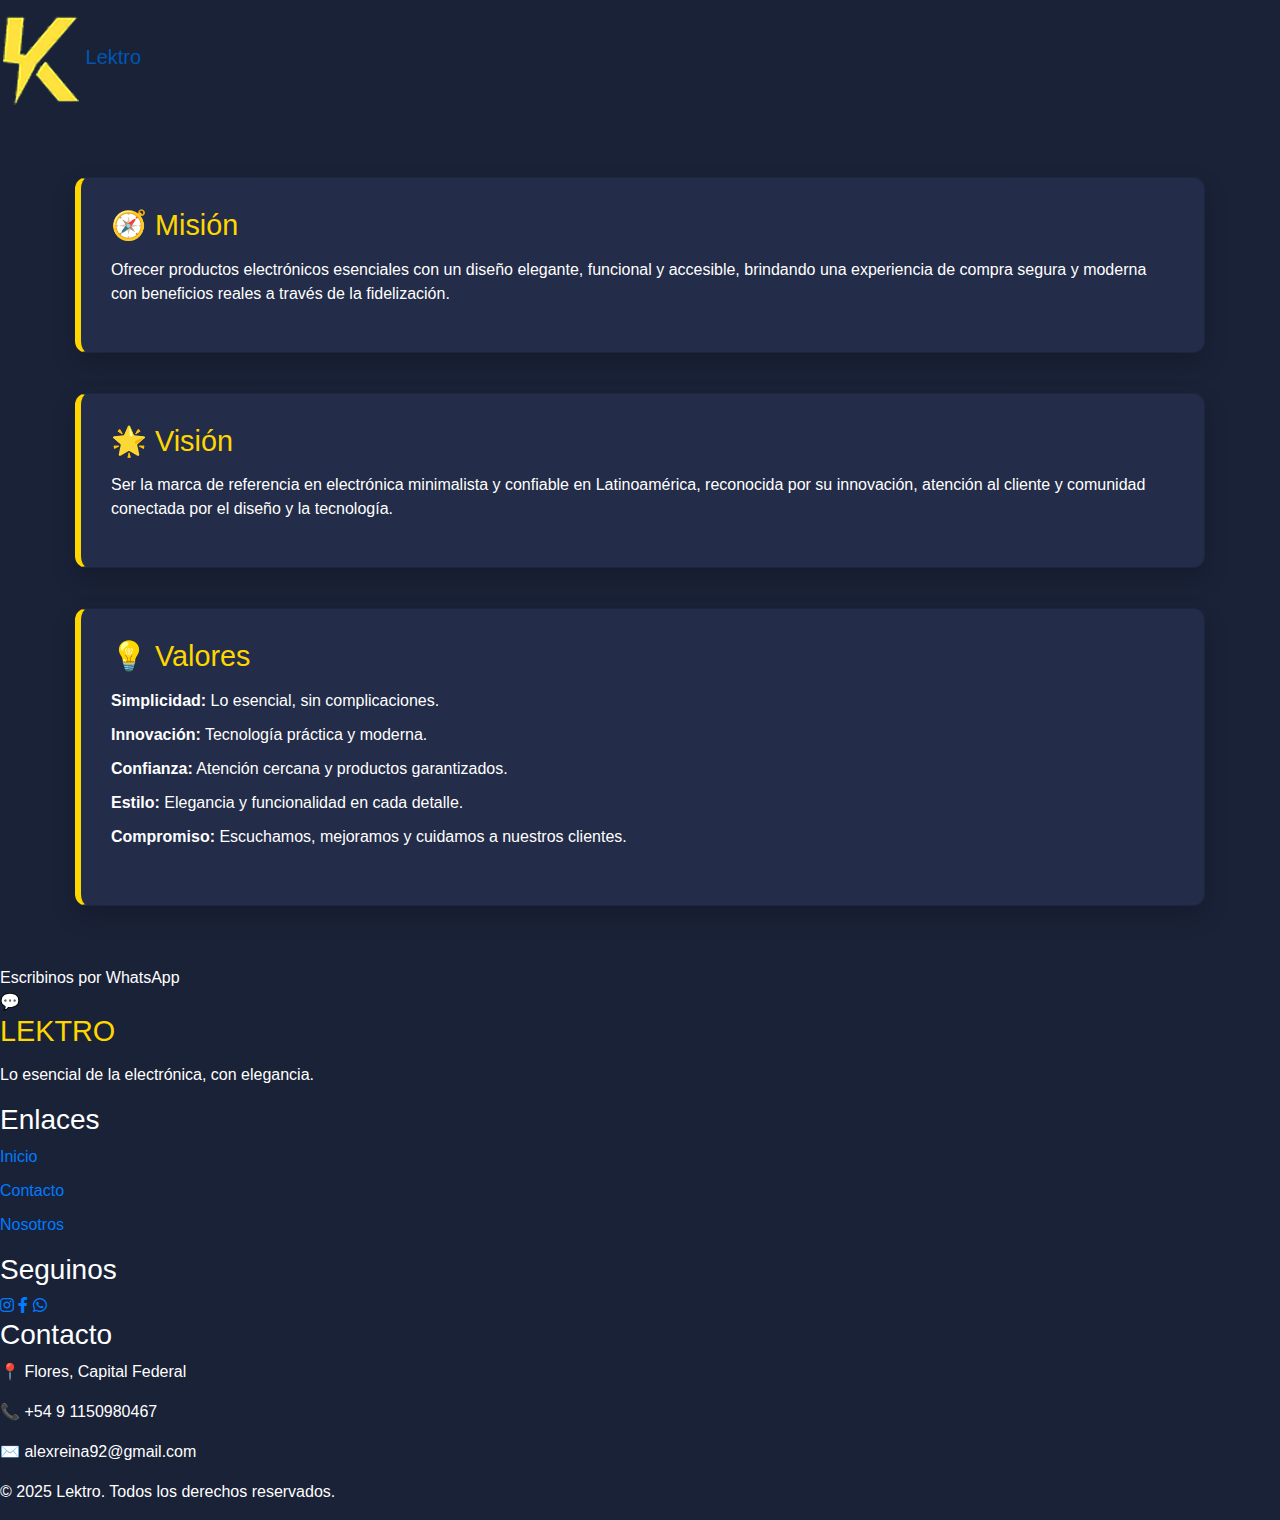
<file: About.html>
<!DOCTYPE html>
<html>

<head>
  <!-- Basic -->
  <meta charset="utf-8" />
  <meta http-equiv="X-UA-Compatible" content="IE=edge" />
  <!-- Mobile Metas -->
  <meta name="viewport" content="width=device-width, initial-scale=1, shrink-to-fit=no" />
  <!-- Site Metas -->
  <meta name="keywords" content="" />
  <meta name="description" content="" />
  <meta name="author" content="" />

  <title>Inocio</title>
  <link rel="shortcut icon" href="favicon.png">

  <!-- bootstrap core css -->
  <link rel="stylesheet" type="text/css" href="css/bootstrap.css" />


  <!-- fonts style -->
  <link rel="preconnect" href="https://fonts.googleapis.com">
  <link rel="preconnect" href="https://fonts.gstatic.com" crossorigin>
  <link href="https://fonts.googleapis.com/css2?family=Montserrat:ital,wght@0,100..900;1,100..900&display=swap" rel="stylesheet">
  <!-- Custom styles for this template -->
  <link href="css/style.css" rel="stylesheet" />
  <!-- responsive style -->
  <link href="css/responsive.css" rel="stylesheet" />
  <link href="https://cdnjs.cloudflare.com/ajax/libs/font-awesome/5.15.4/css/all.min.css" rel="stylesheet">
 

</head>

<body>

  <!-- bootstrap core css -->
  <link rel="stylesheet" type="text/css" href="css/bootstrap.css" />

  <!-- fonts style -->
  <link rel="preconnect" href="https://fonts.googleapis.com">
  <link rel="preconnect" href="https://fonts.gstatic.com" crossorigin>
  <link href="https://fonts.googleapis.com/css2?family=Montserrat:ital,wght@0,100..900;1,100..900&display=swap" rel="stylesheet">
  <!-- Custom styles for this template -->
  <link href="css/style.css" rel="stylesheet" />
  <link href="css/style1.css" rel="stylesheet" />
  <!-- responsive style -->
  <link href="css/responsive.css" rel="stylesheet" />
  <link href="https://cdnjs.cloudflare.com/ajax/libs/font-awesome/5.15.4/css/all.min.css" rel="stylesheet">

</head>

<body class="sub_page">
  <div class="hero_area">
    <!-- header section strats -->
    <a class="navbar-brand" href="index.html">
      <img src="images/logo.png" alt="" >
        Lektro 
         </span>
    </a>
    <!-- end header section -->
    <!-- slider section -->
   

    <!-- end slider section -->
  </div>

  <!-- products section -->
  <main class="container">
    <section class="card mission fade-in">
      <h2>🧭 Misión</h2>
      <p>Ofrecer productos electrónicos esenciales con un diseño elegante, funcional y accesible, brindando una experiencia de compra segura y moderna con beneficios reales a través de la fidelización.</p>
    </section>

    <section class="card vision fade-in">
      <h2>🌟 Visión</h2>
      <p>Ser la marca de referencia en electrónica minimalista y confiable en Latinoamérica, reconocida por su innovación, atención al cliente y comunidad conectada por el diseño y la tecnología.</p>
    </section>

    <section class="card valores fade-in">
      <h2>💡 Valores</h2>
      <ul>
        <li><strong>Simplicidad:</strong> Lo esencial, sin complicaciones.</li>
        <li><strong>Innovación:</strong> Tecnología práctica y moderna.</li>
        <li><strong>Confianza:</strong> Atención cercana y productos garantizados.</li>
        <li><strong>Estilo:</strong> Elegancia y funcionalidad en cada detalle.</li>
        <li><strong>Compromiso:</strong> Escuchamos, mejoramos y cuidamos a nuestros clientes.</li>
      </ul>
    </section>
  </main>

  <!-- end find section -->
 <div class="whatsapp-container">
    <div class="whatsapp-bubble">Escribinos por WhatsApp</div>
    <a href="https://wa.me/+5491150980467" target="_blank" class="whatsapp-float" title="Escribinos por WhatsApp">
      💬
    </a>
  </div>

  <!-- sign section -->
  <footer class="lektro-footer">
    <div class="footer-container">
      <div class="footer-logo">
        <h2>LEKTRO</h2>
        <p>Lo esencial de la electrónica, con elegancia.</p>
      </div>
      <div class="footer-links">
        <h3>Enlaces</h3>
        <ul>
          <li><a href="index.html" target="_blank" >Inicio</a></li>
          <li><a href="Nosotros.html"target="_blank">Contacto</a></li>
          <li><a href="About.html" target="_blank">Nosotros</a></li>
        </ul>
      </div>
      <div class="footer-social">
        <h3>Seguinos</h3>
        <div class="social-icons">
          <a href="https://www.instagram.com/lektro_sa?utm_source=ig_web_button_share_sheet&igsh=ZDNlZDc0MzIxNw==" target="_blank" title="Instagram">
            <i class="fab fa-instagram"></i>
          </a>
          <a href="https://www.facebook.com/profile.php?id=61575131760420" target="_blank" title="Facebook">
            <i class="fab fa-facebook-f"></i>
          </a>
          <a href="https://wa.me/+5491150980467" target="_blank" title="WhatsApp">
            <i class="fab fa-whatsapp"></i>
          </a>
        </div>
      </div>
      <div class="footer-contact">
        <h3>Contacto</h3>
        <p>📍 Flores, Capital Federal</p>
        <p>📞 +54 9 1150980467</p>
        <p>✉️ alexreina92@gmail.com</p>
      </div>
    </div>
    <div class="footer-bottom">
      <p>&copy; 2025 Lektro. Todos los derechos reservados.</p>
    </div>
  </footer>
 
  <script>
    window.onload = function () {
      const popupShown = localStorage.getItem('promoPopupShown');
      if (!popupShown) {
        setTimeout(() => {
          document.getElementById('promoPopup').style.display = 'flex';
          localStorage.setItem('promoPopupShown', 'true');
        }, 1000);
      }
    };
  
    function closePopup() {
      document.getElementById('promoPopup').style.display = 'none';
    }
  </script>
  
  <!-- footer section -->

  <script type="text/javascript" src="js/jquery-3.4.1.min.js"></script>
  <script type="text/javascript" src="js/bootstrap.js"></script>

  <script>
    function openNav() {
      document.getElementById("myNav").style.width = "100%";
    }

    function closeNav() {
      document.getElementById("myNav").style.width = "0%";
    }
    const faders = document.querySelectorAll('.fade-in');

const onScroll = new IntersectionObserver(entries => {
  entries.forEach(entry => {
    if (entry.isIntersecting) {
      entry.target.classList.add('visible');
      onScroll.unobserve(entry.target);
    }
  });
}, { threshold: 0.2 });

faders.forEach(el => onScroll.observe(el));

  </script>
  
</body>

</html>
</file>
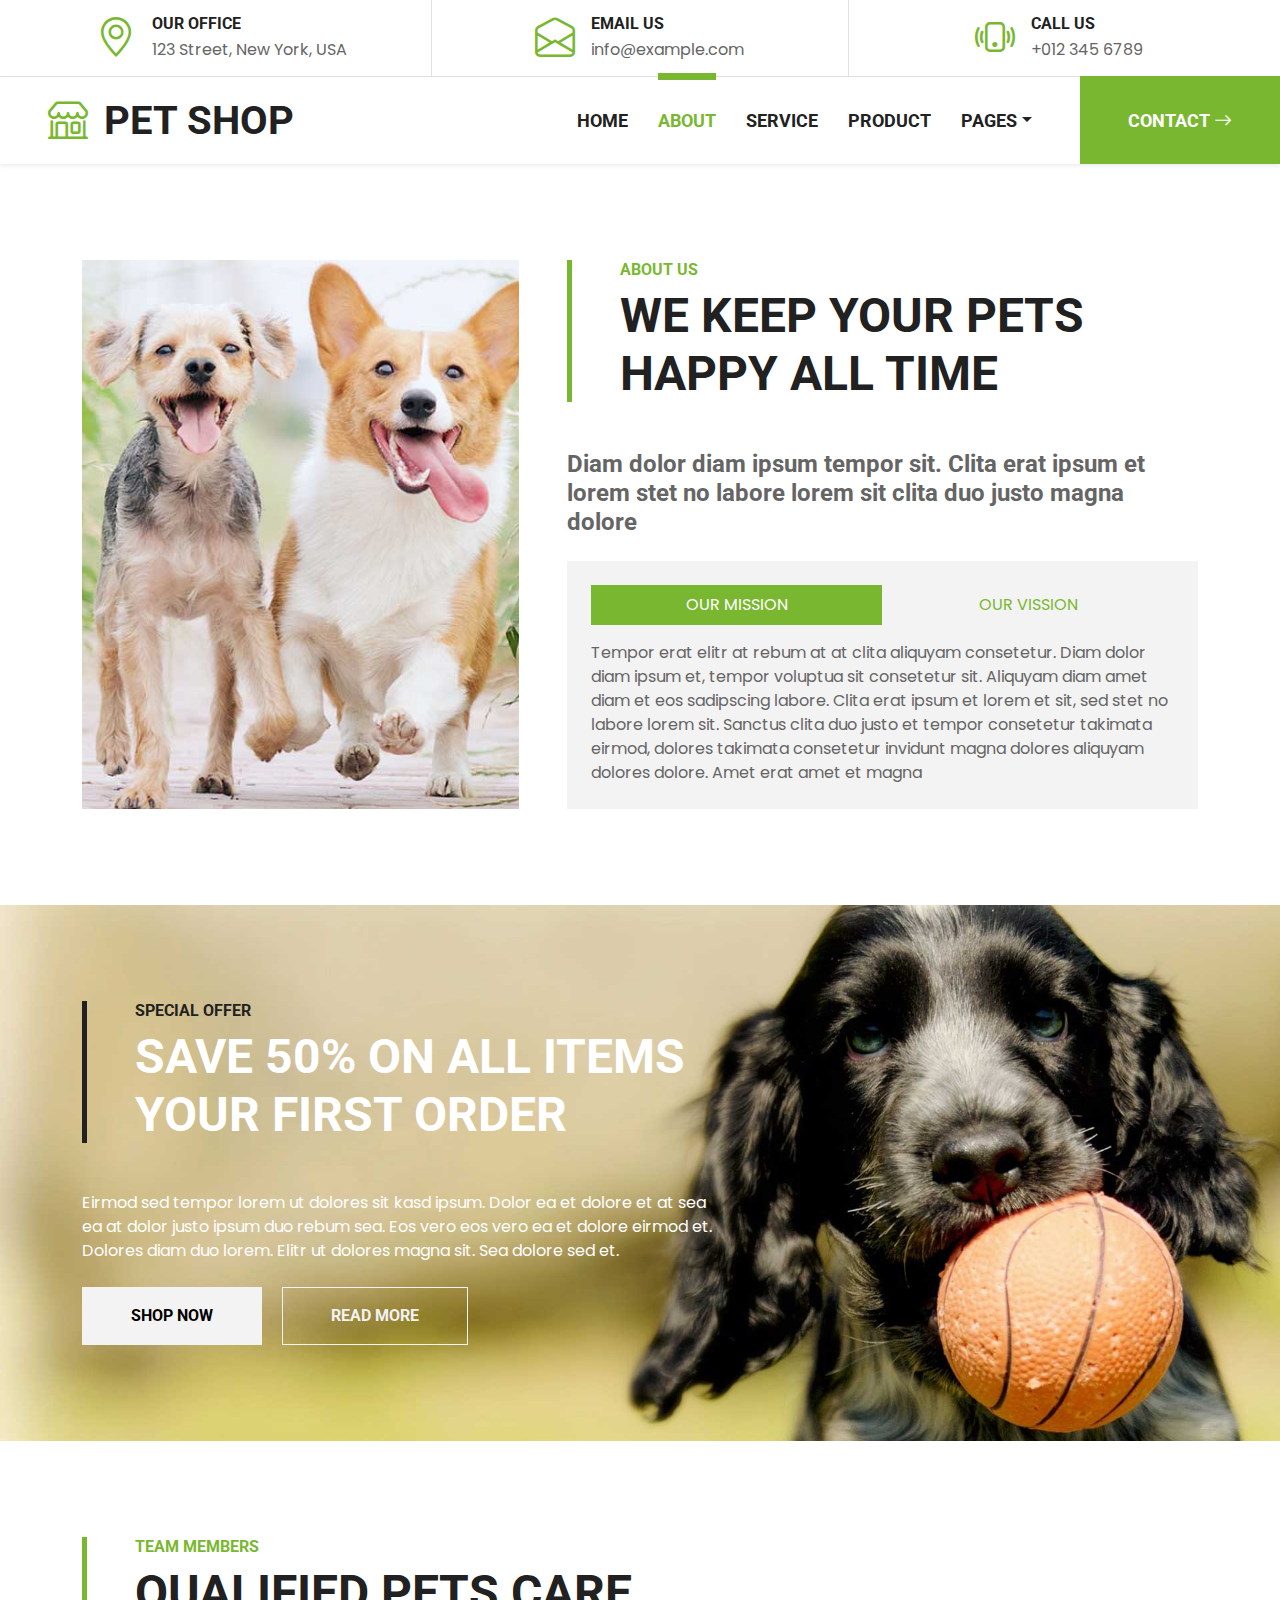
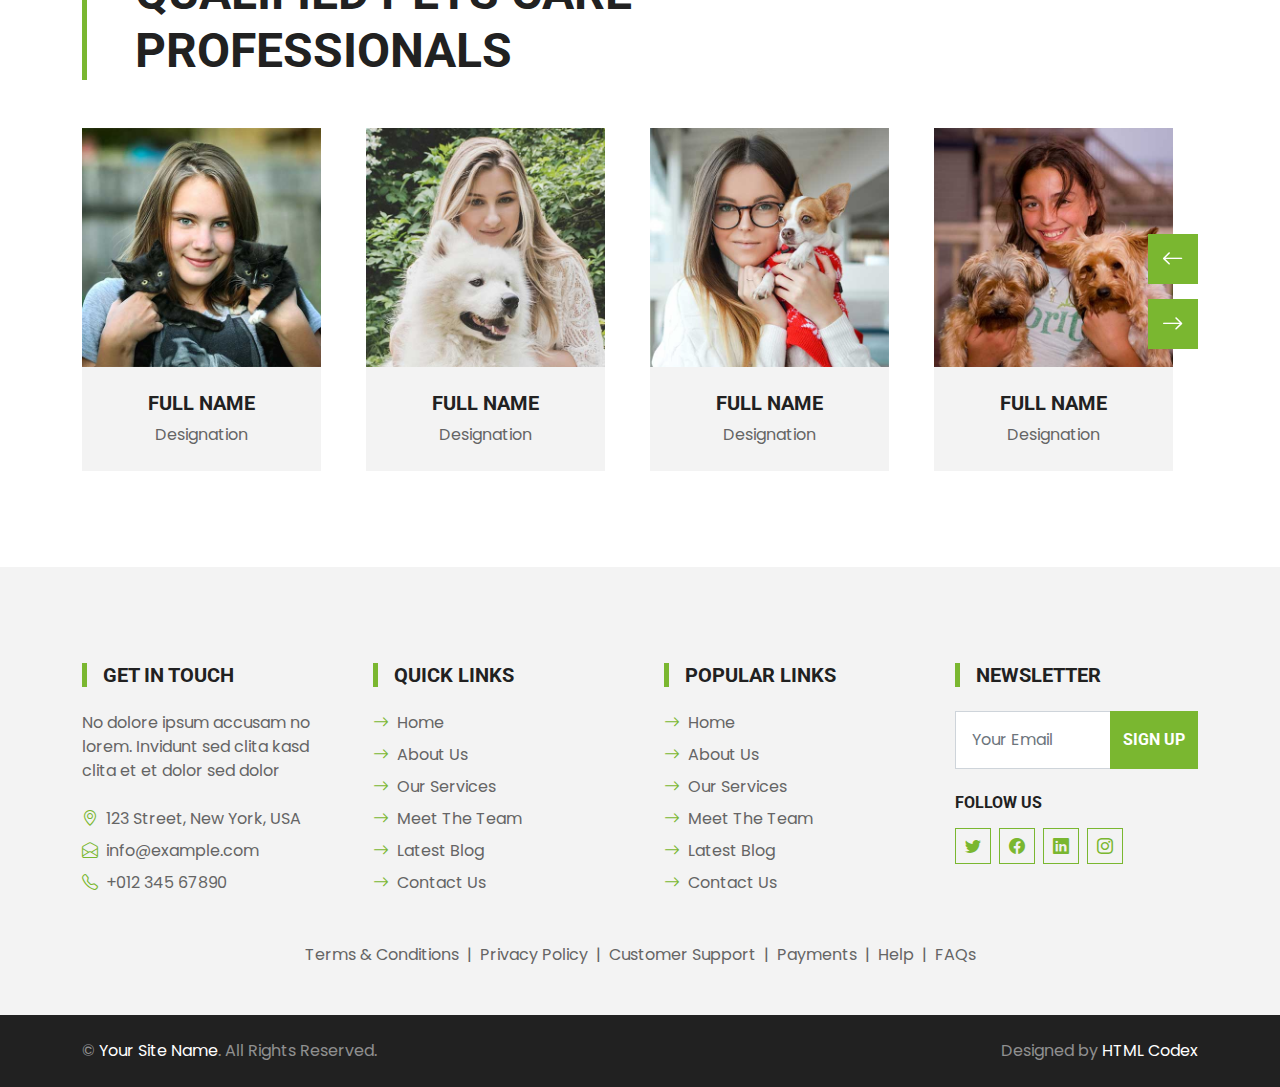
<file: about.html>
<!DOCTYPE html>
<html lang="en">

<head>
    <meta charset="utf-8">
    <title>PET SHOP - Pet Shop Website Template</title>
    <meta content="width=device-width, initial-scale=1.0" name="viewport">
    <meta content="Free HTML Templates" name="keywords">
    <meta content="Free HTML Templates" name="description">

    <!-- Favicon -->
    <link href="img/favicon.ico" rel="icon">

    <!-- Google Web Fonts -->
    <link rel="preconnect" href="https://fonts.gstatic.com">
    <link href="https://fonts.googleapis.com/css2?family=Poppins&family=Roboto:wght@700&display=swap" rel="stylesheet">  

    <!-- Icon Font Stylesheet -->
    <link href="https://cdn.jsdelivr.net/npm/bootstrap-icons@1.4.1/font/bootstrap-icons.css" rel="stylesheet">
    <link href="lib/flaticon/font/flaticon.css" rel="stylesheet">

    <!-- Libraries Stylesheet -->
    <link href="lib/owlcarousel/assets/owl.carousel.min.css" rel="stylesheet">

    <!-- Customized Bootstrap Stylesheet -->
    <link href="css/bootstrap.min.css" rel="stylesheet">

    <!-- Template Stylesheet -->
    <link href="css/style.css" rel="stylesheet">
</head>

<body>
    <!-- Topbar Start -->
    <div class="container-fluid border-bottom d-none d-lg-block">
        <div class="row gx-0">
            <div class="col-lg-4 text-center py-2">
                <div class="d-inline-flex align-items-center">
                    <i class="bi bi-geo-alt fs-1 text-primary me-3"></i>
                    <div class="text-start">
                        <h6 class="text-uppercase mb-1">Our Office</h6>
                        <span>123 Street, New York, USA</span>
                    </div>
                </div>
            </div>
            <div class="col-lg-4 text-center border-start border-end py-2">
                <div class="d-inline-flex align-items-center">
                    <i class="bi bi-envelope-open fs-1 text-primary me-3"></i>
                    <div class="text-start">
                        <h6 class="text-uppercase mb-1">Email Us</h6>
                        <span>info@example.com</span>
                    </div>
                </div>
            </div>
            <div class="col-lg-4 text-center py-2">
                <div class="d-inline-flex align-items-center">
                    <i class="bi bi-phone-vibrate fs-1 text-primary me-3"></i>
                    <div class="text-start">
                        <h6 class="text-uppercase mb-1">Call Us</h6>
                        <span>+012 345 6789</span>
                    </div>
                </div>
            </div>
        </div>
    </div>
    <!-- Topbar End -->


    <!-- Navbar Start -->
    <nav class="navbar navbar-expand-lg bg-white navbar-light shadow-sm py-3 py-lg-0 px-3 px-lg-0 mb-5">
        <a href="index.html" class="navbar-brand ms-lg-5">
            <h1 class="m-0 text-uppercase text-dark"><i class="bi bi-shop fs-1 text-primary me-3"></i>Pet Shop</h1>
        </a>
        <button class="navbar-toggler" type="button" data-bs-toggle="collapse" data-bs-target="#navbarCollapse">
            <span class="navbar-toggler-icon"></span>
        </button>
        <div class="collapse navbar-collapse" id="navbarCollapse">
            <div class="navbar-nav ms-auto py-0">
                <a href="index.html" class="nav-item nav-link">Home</a>
                <a href="about.html" class="nav-item nav-link active">About</a>
                <a href="service.html" class="nav-item nav-link">Service</a>
                <a href="product.html" class="nav-item nav-link">Product</a>
                <div class="nav-item dropdown">
                    <a href="#" class="nav-link dropdown-toggle" data-bs-toggle="dropdown">Pages</a>
                    <div class="dropdown-menu m-0">
                        <a href="price.html" class="dropdown-item">Pricing Plan</a>
                        <a href="team.html" class="dropdown-item">The Team</a>
                        <a href="testimonial.html" class="dropdown-item">Testimonial</a>
                        <a href="blog.html" class="dropdown-item">Blog Grid</a>
                        <a href="detail.html" class="dropdown-item">Blog Detail</a>
                    </div>
                </div>
                <a href="contact.html" class="nav-item nav-link nav-contact bg-primary text-white px-5 ms-lg-5">Contact <i class="bi bi-arrow-right"></i></a>
            </div>
        </div>
    </nav>
    <!-- Navbar End -->


    <!-- About Start -->
    <div class="container-fluid py-5">
        <div class="container">
            <div class="row gx-5">
                <div class="col-lg-5 mb-5 mb-lg-0" style="min-height: 500px;">
                    <div class="position-relative h-100">
                        <img class="position-absolute w-100 h-100 rounded" src="img/about.jpg" style="object-fit: cover;">
                    </div>
                </div>
                <div class="col-lg-7">
                    <div class="border-start border-5 border-primary ps-5 mb-5">
                        <h6 class="text-primary text-uppercase">About Us</h6>
                        <h1 class="display-5 text-uppercase mb-0">We Keep Your Pets Happy All Time</h1>
                    </div>
                    <h4 class="text-body mb-4">Diam dolor diam ipsum tempor sit. Clita erat ipsum et lorem stet no labore lorem sit clita duo justo magna dolore</h4>
                    <div class="bg-light p-4">
                        <ul class="nav nav-pills justify-content-between mb-3" id="pills-tab" role="tablist">
                            <li class="nav-item w-50" role="presentation">
                                <button class="nav-link text-uppercase w-100 active" id="pills-1-tab" data-bs-toggle="pill"
                                    data-bs-target="#pills-1" type="button" role="tab" aria-controls="pills-1"
                                    aria-selected="true">Our Mission</button>
                            </li>
                            <li class="nav-item w-50" role="presentation">
                                <button class="nav-link text-uppercase w-100" id="pills-2-tab" data-bs-toggle="pill"
                                    data-bs-target="#pills-2" type="button" role="tab" aria-controls="pills-2"
                                    aria-selected="false">Our Vission</button>
                            </li>
                        </ul>
                        <div class="tab-content" id="pills-tabContent">
                            <div class="tab-pane fade show active" id="pills-1" role="tabpanel" aria-labelledby="pills-1-tab">
                                <p class="mb-0">Tempor erat elitr at rebum at at clita aliquyam consetetur. Diam dolor diam ipsum et, tempor voluptua sit consetetur sit. Aliquyam diam amet diam et eos sadipscing labore. Clita erat ipsum et lorem et sit, sed stet no labore lorem sit. Sanctus clita duo justo et tempor consetetur takimata eirmod, dolores takimata consetetur invidunt magna dolores aliquyam dolores dolore. Amet erat amet et magna</p>
                            </div>
                            <div class="tab-pane fade" id="pills-2" role="tabpanel" aria-labelledby="pills-2-tab">
                                <p class="mb-0">Tempor erat elitr at rebum at at clita aliquyam consetetur. Diam dolor diam ipsum et, tempor voluptua sit consetetur sit. Aliquyam diam amet diam et eos sadipscing labore. Clita erat ipsum et lorem et sit, sed stet no labore lorem sit. Sanctus clita duo justo et tempor consetetur takimata eirmod, dolores takimata consetetur invidunt magna dolores aliquyam dolores dolore. Amet erat amet et magna</p>
                            </div>
                        </div>
                    </div>
                </div>
            </div>
        </div>
    </div>
    <!-- About End -->


    <!-- Offer Start -->
    <div class="container-fluid bg-offer my-5 py-5">
        <div class="container py-5">
            <div class="row gx-5 justify-content-start">
                <div class="col-lg-7">
                    <div class="border-start border-5 border-dark ps-5 mb-5">
                        <h6 class="text-dark text-uppercase">Special Offer</h6>
                        <h1 class="display-5 text-uppercase text-white mb-0">Save 50% on all items your first order</h1>
                    </div>
                    <p class="text-white mb-4">Eirmod sed tempor lorem ut dolores sit kasd ipsum. Dolor ea et dolore et at sea ea at dolor justo ipsum duo rebum sea. Eos vero eos vero ea et dolore eirmod et. Dolores diam duo lorem. Elitr ut dolores magna sit. Sea dolore sed et.</p>
                    <a href="" class="btn btn-light py-md-3 px-md-5 me-3">Shop Now</a>
                    <a href="" class="btn btn-outline-light py-md-3 px-md-5">Read More</a>
                </div>
            </div>
        </div>
    </div>
    <!-- Offer End -->


    <!-- Team Start -->
    <div class="container-fluid py-5">
        <div class="container">
            <div class="border-start border-5 border-primary ps-5 mb-5" style="max-width: 600px;">
                <h6 class="text-primary text-uppercase">Team Members</h6>
                <h1 class="display-5 text-uppercase mb-0">Qualified Pets Care Professionals</h1>
            </div>
            <div class="owl-carousel team-carousel position-relative" style="padding-right: 25px;">
                <div class="team-item">
                    <div class="position-relative overflow-hidden">
                        <img class="img-fluid w-100" src="img/team-1.jpg" alt="">
                        <div class="team-overlay">
                            <div class="d-flex align-items-center justify-content-start">
                                <a class="btn btn-light btn-square mx-1" href="#"><i class="bi bi-twitter"></i></a>
                                <a class="btn btn-light btn-square mx-1" href="#"><i class="bi bi-facebook"></i></a>
                                <a class="btn btn-light btn-square mx-1" href="#"><i class="bi bi-linkedin"></i></a>
                            </div>
                        </div>
                    </div>
                    <div class="bg-light text-center p-4">
                        <h5 class="text-uppercase">Full Name</h5>
                        <p class="m-0">Designation</p>
                    </div>
                </div>
                <div class="team-item">
                    <div class="position-relative overflow-hidden">
                        <img class="img-fluid w-100" src="img/team-2.jpg" alt="">
                        <div class="team-overlay">
                            <div class="d-flex align-items-center justify-content-start">
                                <a class="btn btn-light btn-square mx-1" href="#"><i class="bi bi-twitter"></i></a>
                                <a class="btn btn-light btn-square mx-1" href="#"><i class="bi bi-facebook"></i></a>
                                <a class="btn btn-light btn-square mx-1" href="#"><i class="bi bi-linkedin"></i></a>
                            </div>
                        </div>
                    </div>
                    <div class="bg-light text-center p-4">
                        <h5 class="text-uppercase">Full Name</h5>
                        <p class="m-0">Designation</p>
                    </div>
                </div>
                <div class="team-item">
                    <div class="position-relative overflow-hidden">
                        <img class="img-fluid w-100" src="img/team-3.jpg" alt="">
                        <div class="team-overlay">
                            <div class="d-flex align-items-center justify-content-start">
                                <a class="btn btn-light btn-square mx-1" href="#"><i class="bi bi-twitter"></i></a>
                                <a class="btn btn-light btn-square mx-1" href="#"><i class="bi bi-facebook"></i></a>
                                <a class="btn btn-light btn-square mx-1" href="#"><i class="bi bi-linkedin"></i></a>
                            </div>
                        </div>
                    </div>
                    <div class="bg-light text-center p-4">
                        <h5 class="text-uppercase">Full Name</h5>
                        <p class="m-0">Designation</p>
                    </div>
                </div>
                <div class="team-item">
                    <div class="position-relative overflow-hidden">
                        <img class="img-fluid w-100" src="img/team-4.jpg" alt="">
                        <div class="team-overlay">
                            <div class="d-flex align-items-center justify-content-start">
                                <a class="btn btn-light btn-square mx-1" href="#"><i class="bi bi-twitter"></i></a>
                                <a class="btn btn-light btn-square mx-1" href="#"><i class="bi bi-facebook"></i></a>
                                <a class="btn btn-light btn-square mx-1" href="#"><i class="bi bi-linkedin"></i></a>
                            </div>
                        </div>
                    </div>
                    <div class="bg-light text-center p-4">
                        <h5 class="text-uppercase">Full Name</h5>
                        <p class="m-0">Designation</p>
                    </div>
                </div>
                <div class="team-item">
                    <div class="position-relative overflow-hidden">
                        <img class="img-fluid w-100" src="img/team-5.jpg" alt="">
                        <div class="team-overlay">
                            <div class="d-flex align-items-center justify-content-start">
                                <a class="btn btn-light btn-square mx-1" href="#"><i class="bi bi-twitter"></i></a>
                                <a class="btn btn-light btn-square mx-1" href="#"><i class="bi bi-facebook"></i></a>
                                <a class="btn btn-light btn-square mx-1" href="#"><i class="bi bi-linkedin"></i></a>
                            </div>
                        </div>
                    </div>
                    <div class="bg-light text-center p-4">
                        <h5 class="text-uppercase">Full Name</h5>
                        <p class="m-0">Designation</p>
                    </div>
                </div>
            </div>
        </div>
    </div>
    <!-- Team End -->


    <!-- Footer Start -->
    <div class="container-fluid bg-light mt-5 py-5">
        <div class="container pt-5">
            <div class="row g-5">
                <div class="col-lg-3 col-md-6">
                    <h5 class="text-uppercase border-start border-5 border-primary ps-3 mb-4">Get In Touch</h5>
                    <p class="mb-4">No dolore ipsum accusam no lorem. Invidunt sed clita kasd clita et et dolor sed dolor</p>
                    <p class="mb-2"><i class="bi bi-geo-alt text-primary me-2"></i>123 Street, New York, USA</p>
                    <p class="mb-2"><i class="bi bi-envelope-open text-primary me-2"></i>info@example.com</p>
                    <p class="mb-0"><i class="bi bi-telephone text-primary me-2"></i>+012 345 67890</p>
                </div>
                <div class="col-lg-3 col-md-6">
                    <h5 class="text-uppercase border-start border-5 border-primary ps-3 mb-4">Quick Links</h5>
                    <div class="d-flex flex-column justify-content-start">
                        <a class="text-body mb-2" href="#"><i class="bi bi-arrow-right text-primary me-2"></i>Home</a>
                        <a class="text-body mb-2" href="#"><i class="bi bi-arrow-right text-primary me-2"></i>About Us</a>
                        <a class="text-body mb-2" href="#"><i class="bi bi-arrow-right text-primary me-2"></i>Our Services</a>
                        <a class="text-body mb-2" href="#"><i class="bi bi-arrow-right text-primary me-2"></i>Meet The Team</a>
                        <a class="text-body mb-2" href="#"><i class="bi bi-arrow-right text-primary me-2"></i>Latest Blog</a>
                        <a class="text-body" href="#"><i class="bi bi-arrow-right text-primary me-2"></i>Contact Us</a>
                    </div>
                </div>
                <div class="col-lg-3 col-md-6">
                    <h5 class="text-uppercase border-start border-5 border-primary ps-3 mb-4">Popular Links</h5>
                    <div class="d-flex flex-column justify-content-start">
                        <a class="text-body mb-2" href="#"><i class="bi bi-arrow-right text-primary me-2"></i>Home</a>
                        <a class="text-body mb-2" href="#"><i class="bi bi-arrow-right text-primary me-2"></i>About Us</a>
                        <a class="text-body mb-2" href="#"><i class="bi bi-arrow-right text-primary me-2"></i>Our Services</a>
                        <a class="text-body mb-2" href="#"><i class="bi bi-arrow-right text-primary me-2"></i>Meet The Team</a>
                        <a class="text-body mb-2" href="#"><i class="bi bi-arrow-right text-primary me-2"></i>Latest Blog</a>
                        <a class="text-body" href="#"><i class="bi bi-arrow-right text-primary me-2"></i>Contact Us</a>
                    </div>
                </div>
                <div class="col-lg-3 col-md-6">
                    <h5 class="text-uppercase border-start border-5 border-primary ps-3 mb-4">Newsletter</h5>
                    <form action="">
                        <div class="input-group">
                            <input type="text" class="form-control p-3" placeholder="Your Email">
                            <button class="btn btn-primary">Sign Up</button>
                        </div>
                    </form>
                    <h6 class="text-uppercase mt-4 mb-3">Follow Us</h6>
                    <div class="d-flex">
                        <a class="btn btn-outline-primary btn-square me-2" href="#"><i class="bi bi-twitter"></i></a>
                        <a class="btn btn-outline-primary btn-square me-2" href="#"><i class="bi bi-facebook"></i></a>
                        <a class="btn btn-outline-primary btn-square me-2" href="#"><i class="bi bi-linkedin"></i></a>
                        <a class="btn btn-outline-primary btn-square" href="#"><i class="bi bi-instagram"></i></a>
                    </div>
                </div>
                <div class="col-12 text-center text-body">
                    <a class="text-body" href="">Terms & Conditions</a>
                    <span class="mx-1">|</span>
                    <a class="text-body" href="">Privacy Policy</a>
                    <span class="mx-1">|</span>
                    <a class="text-body" href="">Customer Support</a>
                    <span class="mx-1">|</span>
                    <a class="text-body" href="">Payments</a>
                    <span class="mx-1">|</span>
                    <a class="text-body" href="">Help</a>
                    <span class="mx-1">|</span>
                    <a class="text-body" href="">FAQs</a>
                </div>
            </div>
        </div>
    </div>
    <div class="container-fluid bg-dark text-white-50 py-4">
        <div class="container">
            <div class="row g-5">
                <div class="col-md-6 text-center text-md-start">
                    <p class="mb-md-0">&copy; <a class="text-white" href="#">Your Site Name</a>. All Rights Reserved.</p>
                </div>
                <div class="col-md-6 text-center text-md-end">
                    <p class="mb-0">Designed by <a class="text-white" href="https://htmlcodex.com">HTML Codex</a></p>
                </div>
            </div>
        </div>
    </div>
    <!-- Footer End -->


    <!-- Back to Top -->
    <a href="#" class="btn btn-primary py-3 fs-4 back-to-top"><i class="bi bi-arrow-up"></i></a>


    <!-- JavaScript Libraries -->
    <script src="https://code.jquery.com/jquery-3.4.1.min.js"></script>
    <script src="https://cdn.jsdelivr.net/npm/bootstrap@5.0.0/dist/js/bootstrap.bundle.min.js"></script>
    <script src="lib/easing/easing.min.js"></script>
    <script src="lib/waypoints/waypoints.min.js"></script>
    <script src="lib/owlcarousel/owl.carousel.min.js"></script>

    <!-- Template Javascript -->
    <script src="js/main.js"></script>
</body>

</html>
</file>
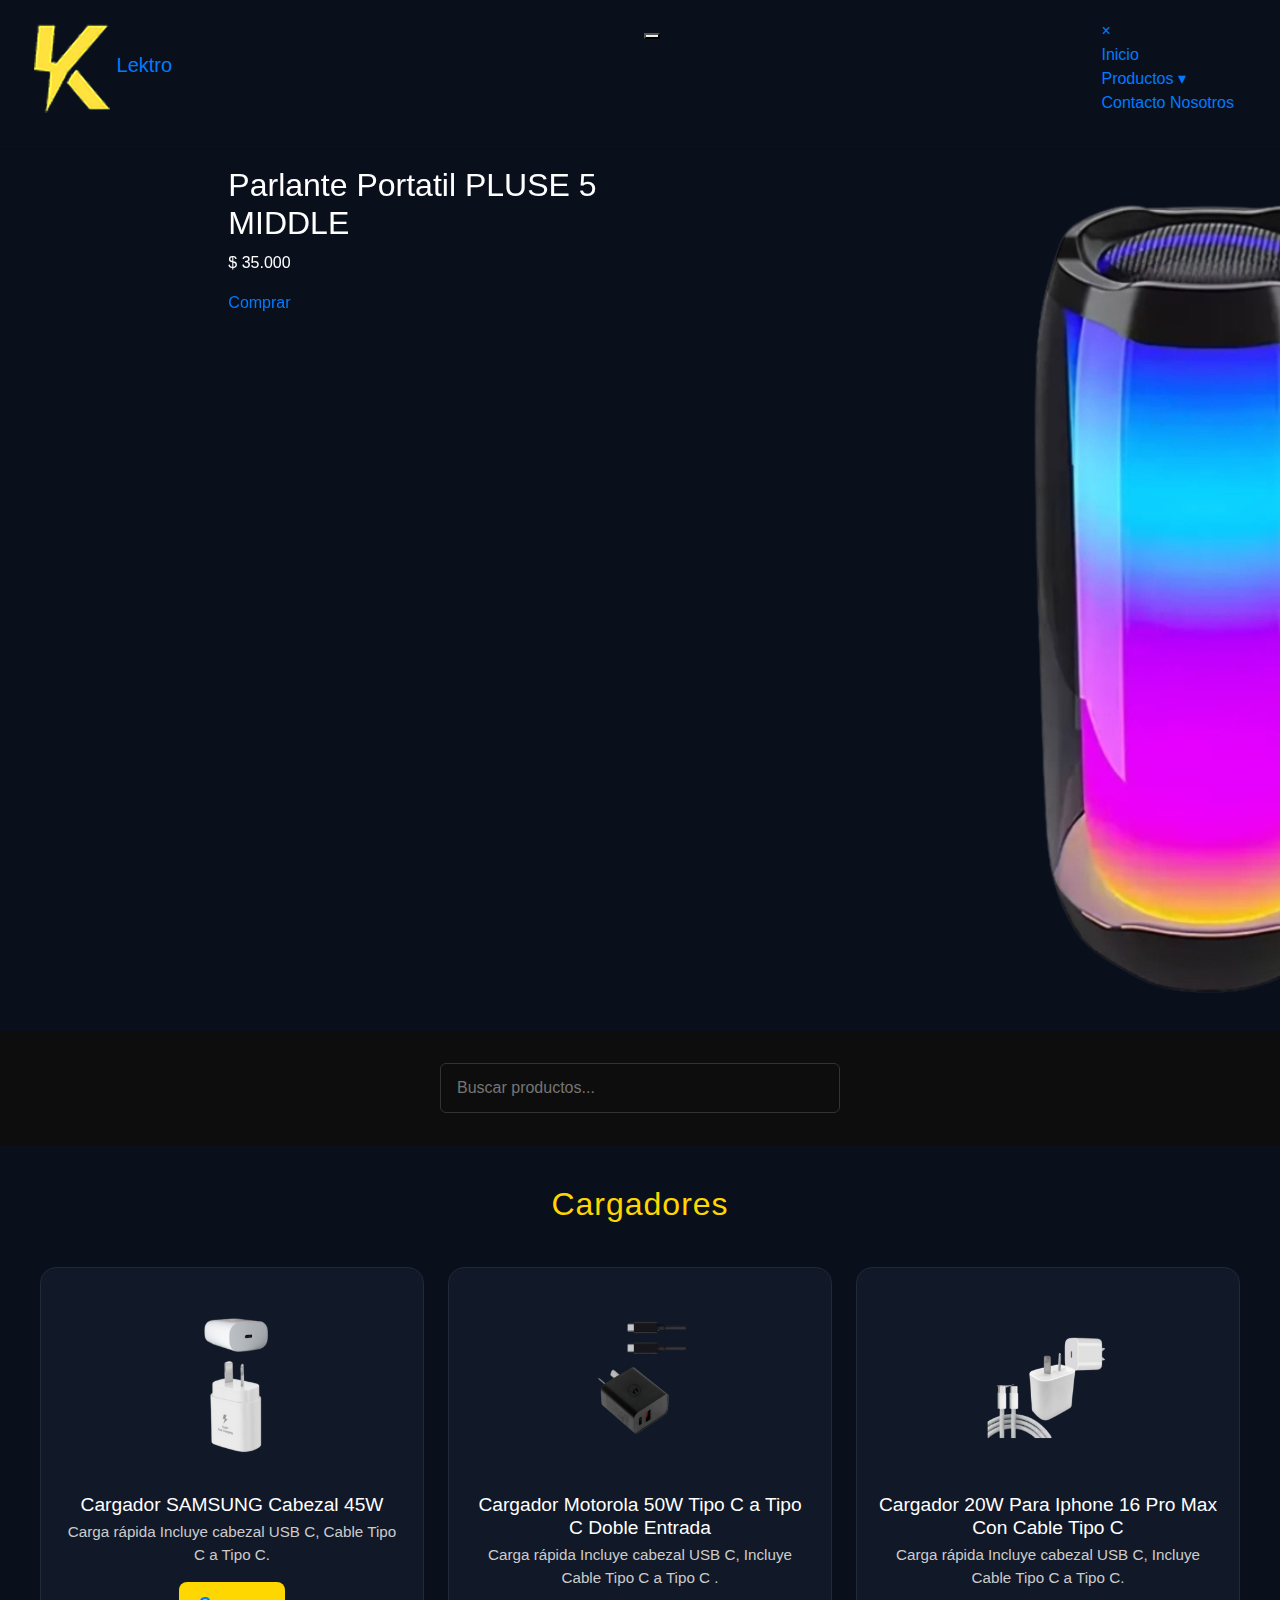
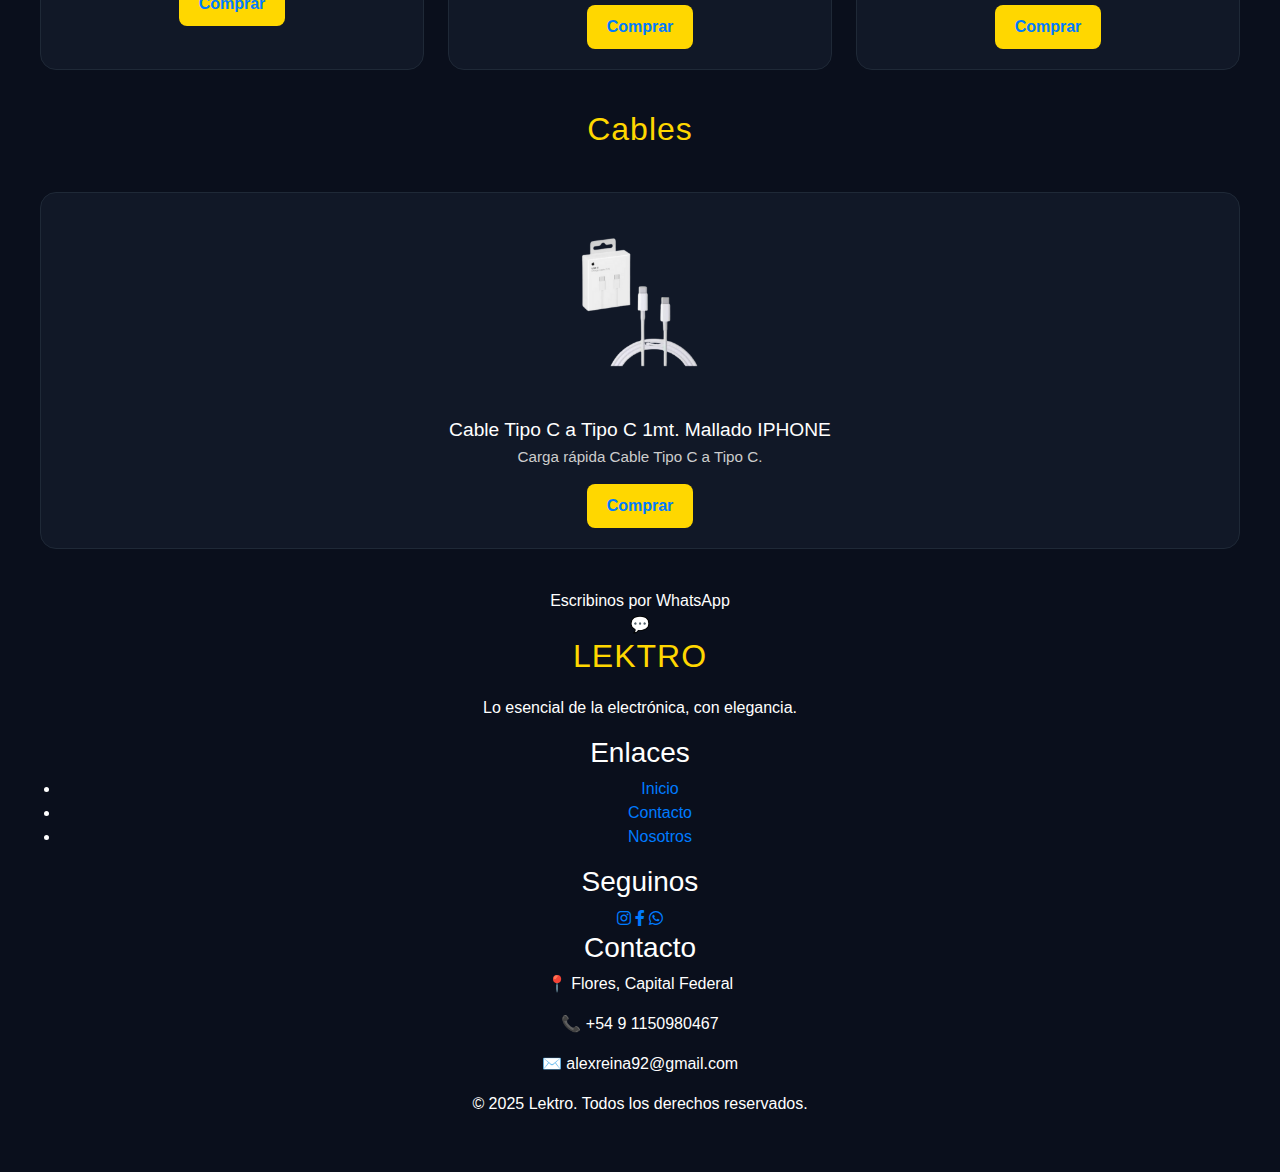
<file: cargadores.html>
<!DOCTYPE html>
<html>

<head>
  <!-- Basic -->
  <meta charset="utf-8" />
  <meta http-equiv="X-UA-Compatible" content="IE=edge" />
  <!-- Mobile Metas -->
  <meta name="viewport" content="width=device-width, initial-scale=1, shrink-to-fit=no" />
  <!-- Site Metas -->
  <meta name="keywords" content="" />
  <meta name="description" content="" />
  <meta name="author" content="" />

  <title>Cargadores y Cables</title>
  <link rel="shortcut icon" href="favicon.png">

  <!-- bootstrap core css -->
  <link rel="stylesheet" type="text/css" href="css/bootstrap.css" />

  <!-- fonts style -->
  <link rel="preconnect" href="https://fonts.googleapis.com">
  <link rel="preconnect" href="https://fonts.gstatic.com" crossorigin>
  <link href="https://fonts.googleapis.com/css2?family=Montserrat:ital,wght@0,100..900;1,100..900&display=swap" rel="stylesheet">
  <!-- Custom styles for this template -->
  <link href="css/style.css" rel="stylesheet" />
  <!-- responsive style -->
  <link href="css/responsive.css" rel="stylesheet" />
  <link href="https://cdnjs.cloudflare.com/ajax/libs/font-awesome/5.15.4/css/all.min.css" rel="stylesheet">
</head>

<body class="sub_page">
  <div class="hero_area">
    <!-- header section strats -->
    <header class="header_section">
      <div class="container-fluid">
        <nav class="navbar navbar-expand-lg custom_nav-container">
          <a class="navbar-brand" href="index.html">
            <img src="images/logo.png" alt="" >
              Lektro 
               </span>
          </a>

          <div class="navbar-collapse" id="">
            <div class="container">
              <div class=" mr-auto flex-column flex-lg-row align-items-center">
                <ul class="navbar-nav justify-content-between ">
                  <div class="d-none d-lg-flex">
                    <li class="nav-item">
                     
                    </li>
                  </div>
                 

            <div class="custom_menu-btn">
              <button onclick="openNav()"></button>
            </div>
            
            <div id="myNav" class="overlay">
              <a href="javascript:void(0)" class="closebtn" onclick="closeNav()">&times;</a>
              <div class="overlay-content">
                <a href="index.html">Inicio</a>
            
                <div class="dropdown-link">
                  <a href="javascript:void(0)" onclick="toggleSubmenu()">Productos ▾</a>
                  <div id="subLinks" class="sub-links">
                    <a href="Auriculares.html">Auriculares</a>
                    <a href="cargadores.html">Cargadores y Cables</a>
                    <a href="parlantes.html">Parlantes y SmartWatch</a>
                    <a href="iluminacion.html">Iluminación y más</a>
                  </div>
                </div>
            
                <a href="Nosotros.html">Contacto</a>
                <a href="About.html">Nosotros</a>
              </div>
            </div>
            
            </div>
            </div>
          </div>
        </nav>
      </div>
    </header>
    <hr>
<style>
  /* Submenú dentro del overlay */
.dropdown-link {
  position: relative;
}

.sub-links {
  display: none;
  flex-direction: column;
  margin-left: 20px;
}

.dropdown-link:hover .sub-links {
  display: flex;
}

.sub-links a {
  font-size: 16px;
  color: #fff;
  text-decoration: none;
  margin-top: 5px;
  transition: 0.3s;
}

.sub-links a:hover {
  color: #000000; /* Color de acento */
}

</style>
    </header>
    <!-- end header section -->
    <!-- slider section -->
     
    <section class=" slider_section position-relative">
      <div id="carouselExampleControls" class="carousel slide" data-ride="carousel">
        <div class="carousel-inner">
          <div class="carousel-item active">
            <div class="slider_item-box">
              <div class="slider_item-container">
                <div class="container-fluid">
                  <div class="row">
                    <div class="offset-md-2 col-md-4">
                      <div class="slider_item-detail">
                        <div>
                          <h2 class="slider_heading">
                            Parlante Portatil PLUSE 5 MIDDLE
                          </h2>
                          <p>
                         $ 35.000
                          </p>
                          <div class="d-flex">
                            <a href="https://www.facebook.com/marketplace/item/1975659143243030" target="_blank" class="slider_btn">
                              Comprar
                            </a>
                          </div>
                        </div>
                      </div>
                    </div>
                    <div class="col-md-6">
                      <div class="hero_img-box">
                        <img src="images/t1.png" alt="" />
                      </div>
                    </div>
                  </div>
                </div>
              </div>
            </div>
          </div>
          <div class="carousel-item">
            <div class="slider_item-box">
              <div class="slider_item-container">
                <div class="container-fluid">
                  <div class="row">
                    <div class="offset-md-2 col-md-4">
                      <div class="slider_item-detail">
                        <div>
                          <h2 class="slider_heading">
                            Auriculares Inalambricos Dexlo Yx30 Con Pantalla   
                          </h2>
                          <p>
                            $ 45.000
                          </p>
                          <div class="d-flex">
                            <a href="https://www.facebook.com/marketplace/item/1005723341527555" target="_blank" class="slider_btn">
                              Comprar
                            </a>
                          </div>
                        </div>
                      </div>
                    </div>
                    <div class="col-md-6">
                      <div class="hero_img-box">
                        <img src="images/t2.png" alt="" />
                      </div>
                    </div>
                  </div>
                </div>
              </div>
            </div>
          </div>
          <div class="carousel-item">
            <div class="slider_item-box">
              <div class="slider_item-container">
                <div class="container-fluid">
                  <div class="row">
                    <div class="offset-md-2 col-md-4">
                      <div class="slider_item-detail">
                        <div>
                          <h2 class="slider_heading">
                            Cargador Motorola 50W
                            
                          </h2>
                          <p>
                            Tipo C a Tipo C Doble Entrada <br>
                           $ 15.000
                          </p>
                          <div class="d-flex">
                            <a href="https://www.facebook.com/marketplace/item/654446217338301" target="_blank" class="slider_btn">
                              Comprar
                            </a>
                          </div>
                        </div>
                      </div>
                    </div>
                    <div class="col-md-6">
                      <div class="hero_img-box">
                        <img src="images/t3.png" alt="" />
                      </div>
                    </div>
                  </div>
                </div>
              </div>
            </div>
          </div>
        </div>
        <a class="carousel-control-prev" href="#carouselExampleControls" role="button" data-slide="prev">
          <span class="sr-only">Previous</span>
        </a>
        <a class="carousel-control-next" href="#carouselExampleControls" role="button" data-slide="next">
          <span class="sr-only">Next</span>
        </a>
      </div>
    </section>


    <!-- end slider section -->
  </div>
  <div style="display: flex; justify-content: center; padding: 2rem 1rem; background-color: #0d0d0d;">
    <div style="position: relative; width: 100%; max-width: 400px;">
      <input type="text" id="busqueda" placeholder="Buscar productos..." 
        style="width: 100%; padding: 0.75rem 2.5rem 0.75rem 1rem; border-radius: 6px; border: 1px solid #333; background: #0d0d0d; color: #f2f2f2; font-size: 1rem;" />
    </div>
  </div>
  <script>
    document.getElementById("busqueda").addEventListener("input", function () {
      const filtro = this.value.toLowerCase();
      const productos = document.querySelectorAll(".producto"); // Asegúrate de usar esta clase
  
      productos.forEach((producto) => {
        const texto = producto.textContent.toLowerCase();
        producto.style.display = texto.includes(filtro) ? "block" : "none";
      });
    });
  </script>
  <!-- products section -->
  <style>
    body {
      margin: 0;
      font-family: 'Segoe UI', sans-serif;
      background-color: #0A0F1C;
      color: #fff;
    }

    .destacados-section {
      padding: 40px 20px;
      text-align: center;
    }

    .destacados-section h2 {
      font-size: 2rem;
      margin-bottom: 20px;
      color: #FFD700;
      letter-spacing: 1px;
    }

    .productos-grid {
      display: grid;
      grid-template-columns: repeat(auto-fit, minmax(240px, 1fr));
      gap: 24px;
      max-width: 1200px;
      margin: 0 auto;
    }

    .producto {
      background-color: #111827;
      border: 1px solid #1f2937;
      border-radius: 16px;
      padding: 20px;
      transition: transform 0.3s ease, box-shadow 0.3s ease;
    }

    .producto:hover {
      transform: translateY(-5px);
      box-shadow: 0 6px 20px rgba(255, 215, 0, 0.1);
    }

    .producto img {
      max-width: 100%;
      height: 180px;
      object-fit: contain;
      margin-bottom: 15px;
    }

    .producto h3 {
      font-size: 1.2rem;
      margin: 10px 0 5px;
      color: #fff;
    }

    .producto p {
      font-size: 0.95rem;
      color: #ccc;
      margin-bottom: 15px;
    }

    .boton-comprar {
      background-color: #FFD700;
      color: #0A0F1C;
      padding: 10px 20px;
      border: none;
      border-radius: 8px;
      font-weight: bold;
      cursor: pointer;
      transition: background-color 0.3s ease;
    }

    .boton-comprar:hover {
      background-color: #e6c200;
    }

  </style>
</head>
<body>
  
  <section class="destacados-section">
    <h2>Cargadores</h2>
    <br>
    <div class="productos-grid">
      <div class="producto">
        <img src="images/p4.png" alt="Producto 1">
        <h3>Cargador SAMSUNG Cabezal 45W</h3>
        <p>Carga rápida 
          Incluye cabezal USB C,
          Cable Tipo C a Tipo C.</p>
        <button class="boton-comprar"><a href="https://www.facebook.com/marketplace/item/466966033106415" target="_blank">Comprar</button></a>
      </div>
      <div class="producto">
        <img src="images/p5.png" alt="Producto 2">
        <h3>Cargador Motorola 50W Tipo C a Tipo C Doble Entrada</h3>
        <p>Carga rápida 
          Incluye cabezal USB C,
          Incluye Cable Tipo C a Tipo C .</p>
        <button class="boton-comprar"><a href="https://www.facebook.com/marketplace/item/654446217338301" target="_blank">Comprar</button></a>
      </div>
      <div class="producto">
        <img src="images/p6.png" alt="Producto 2">
        <h3>Cargador 20W Para Iphone 16 Pro Max Con Cable Tipo C</h3>
        <p>Carga rápida 
          Incluye cabezal USB C,
          Incluye Cable Tipo C a Tipo C.</p>
        <button class="boton-comprar"><a href="https://www.facebook.com/marketplace/item/1587464878594770" target="_blank">Comprar</button></a>
      </div>
    </div>
    <section class="destacados-section">
      <h2>Cables</h2>
      <br>
      <div class="productos-grid">
        <div class="producto">
          <img src="images/p7.png" alt="Producto 1">
          <h3>Cable Tipo C a Tipo C 1mt. Mallado IPHONE</h3>
          <p>Carga rápida
            Cable Tipo C a Tipo C.</p>
          <button class="boton-comprar"><a href="https://www.facebook.com/marketplace/item/642775085302170" target="_blank">Comprar</button></a>
        </div>
      </div>
  </section>
  <!-- end products section -->

  <!-- find section -->
  
  <!-- end find section -->
  <div class="whatsapp-container">
    <div class="whatsapp-bubble">Escribinos por WhatsApp</div>
    <a href="https://wa.me/+5491150980467" target="_blank" class="whatsapp-float" title="Escribinos por WhatsApp">
      💬
    </a>
  </div>

  <!-- sign section -->
  <footer class="lektro-footer">
    <div class="footer-container">
      <div class="footer-logo">
        <h2>LEKTRO</h2>
        <p>Lo esencial de la electrónica, con elegancia.</p>
      </div>
      <div class="footer-links">
        <h3>Enlaces</h3>
        <ul>
          <li><a href="index.html" target="_blank" >Inicio</a></li>
          <li><a href="Nosotros.html"target="_blank">Contacto</a></li>
          <li><a href="About.html" target="_blank">Nosotros</a></li>
        </ul>
      </div>
      <div class="footer-social">
        <h3>Seguinos</h3>
        <div class="social-icons">
          <a href="https://www.instagram.com/lektro_sa?utm_source=ig_web_button_share_sheet&igsh=ZDNlZDc0MzIxNw==" target="_blank" title="Instagram">
            <i class="fab fa-instagram"></i>
          </a>
          <a href="https://www.facebook.com/profile.php?id=61575131760420" target="_blank" title="Facebook">
            <i class="fab fa-facebook-f"></i>
          </a>
          <a href="https://wa.me/+5491150980467" target="_blank" title="WhatsApp">
            <i class="fab fa-whatsapp"></i>
          </a>
        </div>
      </div>
      <div class="footer-contact">
        <h3>Contacto</h3>
        <p>📍 Flores, Capital Federal</p>
        <p>📞 +54 9 1150980467</p>
        <p>✉️ alexreina92@gmail.com</p>
      </div>
    </div>
    <div class="footer-bottom">
      <p>&copy; 2025 Lektro. Todos los derechos reservados.</p>
    </div>
  </footer>

  <!-- end info section -->

  <!-- footer section -->
 
  <!-- footer section -->

  <script type="text/javascript" src="js/jquery-3.4.1.min.js"></script>
  <script type="text/javascript" src="js/bootstrap.js"></script>

  <script>
    function openNav() {
      document.getElementById("myNav").style.width = "100%";
    }

    function closeNav() {
      document.getElementById("myNav").style.width = "0%";
    }
  </script>
</body>

</html>
</file>
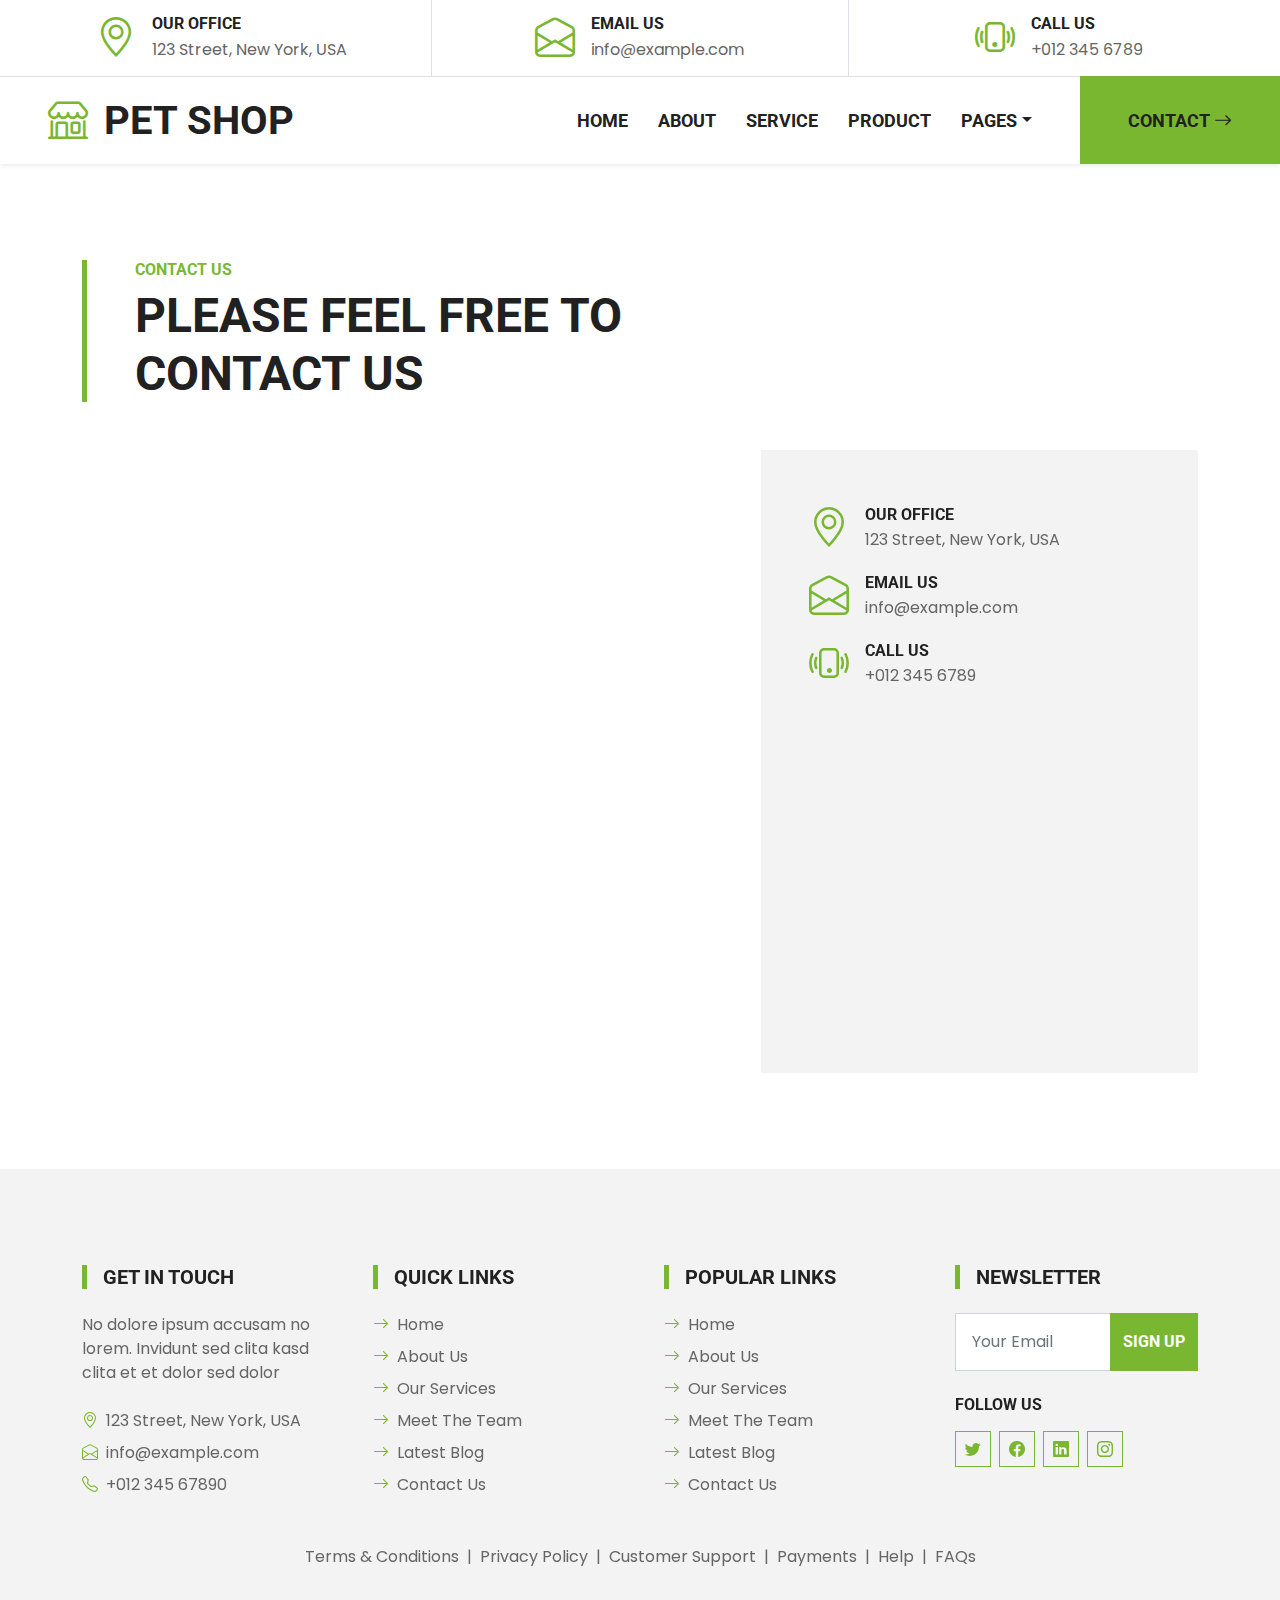
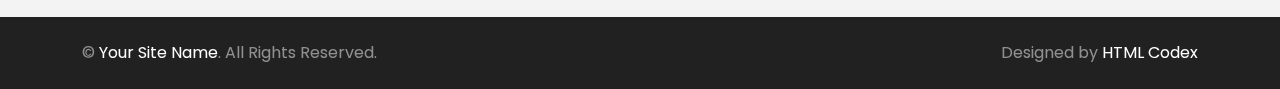
<file: contact.html>
<!DOCTYPE html>
<html lang="en">

<head>
    <meta charset="utf-8">
    <title>PET SHOP - Pet Shop Website Template</title>
    <meta content="width=device-width, initial-scale=1.0" name="viewport">
    <meta content="Free HTML Templates" name="keywords">
    <meta content="Free HTML Templates" name="description">

    <!-- Favicon -->
    <link href="img/favicon.ico" rel="icon">

    <!-- Google Web Fonts -->
    <link rel="preconnect" href="https://fonts.gstatic.com">
    <link href="https://fonts.googleapis.com/css2?family=Poppins&family=Roboto:wght@700&display=swap" rel="stylesheet">  

    <!-- Icon Font Stylesheet -->
    <link href="https://cdn.jsdelivr.net/npm/bootstrap-icons@1.4.1/font/bootstrap-icons.css" rel="stylesheet">
    <link href="lib/flaticon/font/flaticon.css" rel="stylesheet">

    <!-- Libraries Stylesheet -->
    <link href="lib/owlcarousel/assets/owl.carousel.min.css" rel="stylesheet">

    <!-- Customized Bootstrap Stylesheet -->
    <link href="css/bootstrap.min.css" rel="stylesheet">

    <!-- Template Stylesheet -->
    <link href="css/style.css" rel="stylesheet">
</head>

<body>
    <!-- Topbar Start -->
    <div class="container-fluid border-bottom d-none d-lg-block">
        <div class="row gx-0">
            <div class="col-lg-4 text-center py-2">
                <div class="d-inline-flex align-items-center">
                    <i class="bi bi-geo-alt fs-1 text-primary me-3"></i>
                    <div class="text-start">
                        <h6 class="text-uppercase mb-1">Our Office</h6>
                        <span>123 Street, New York, USA</span>
                    </div>
                </div>
            </div>
            <div class="col-lg-4 text-center border-start border-end py-2">
                <div class="d-inline-flex align-items-center">
                    <i class="bi bi-envelope-open fs-1 text-primary me-3"></i>
                    <div class="text-start">
                        <h6 class="text-uppercase mb-1">Email Us</h6>
                        <span>info@example.com</span>
                    </div>
                </div>
            </div>
            <div class="col-lg-4 text-center py-2">
                <div class="d-inline-flex align-items-center">
                    <i class="bi bi-phone-vibrate fs-1 text-primary me-3"></i>
                    <div class="text-start">
                        <h6 class="text-uppercase mb-1">Call Us</h6>
                        <span>+012 345 6789</span>
                    </div>
                </div>
            </div>
        </div>
    </div>
    <!-- Topbar End -->


    <!-- Navbar Start -->
    <nav class="navbar navbar-expand-lg bg-white navbar-light shadow-sm py-3 py-lg-0 px-3 px-lg-0 mb-5">
        <a href="index.html" class="navbar-brand ms-lg-5">
            <h1 class="m-0 text-uppercase text-dark"><i class="bi bi-shop fs-1 text-primary me-3"></i>Pet Shop</h1>
        </a>
        <button class="navbar-toggler" type="button" data-bs-toggle="collapse" data-bs-target="#navbarCollapse">
            <span class="navbar-toggler-icon"></span>
        </button>
        <div class="collapse navbar-collapse" id="navbarCollapse">
            <div class="navbar-nav ms-auto py-0">
                <a href="index.html" class="nav-item nav-link">Home</a>
                <a href="about.html" class="nav-item nav-link">About</a>
                <a href="service.html" class="nav-item nav-link">Service</a>
                <a href="product.html" class="nav-item nav-link">Product</a>
                <div class="nav-item dropdown">
                    <a href="#" class="nav-link dropdown-toggle" data-bs-toggle="dropdown">Pages</a>
                    <div class="dropdown-menu m-0">
                        <a href="price.html" class="dropdown-item">Pricing Plan</a>
                        <a href="team.html" class="dropdown-item">The Team</a>
                        <a href="testimonial.html" class="dropdown-item">Testimonial</a>
                        <a href="blog.html" class="dropdown-item">Blog Grid</a>
                        <a href="detail.html" class="dropdown-item">Blog Detail</a>
                    </div>
                </div>
                <a href="contact.html" class="nav-item nav-link active nav-contact bg-primary text-dark px-5 ms-lg-5">Contact <i class="bi bi-arrow-right"></i></a>
            </div>
        </div>
    </nav>
    <!-- Navbar End -->


    <!-- Contact Start -->
    <div class="container-fluid pt-5">
        <div class="container">
            <div class="border-start border-5 border-primary ps-5 mb-5" style="max-width: 600px;">
                <h6 class="text-primary text-uppercase">Contact Us</h6>
                <h1 class="display-5 text-uppercase mb-0">Please Feel Free To Contact Us</h1>
            </div>
            <div class="row g-5">
                <div class="col-lg-7">
                   
    <iframe
      id="JotFormIFrame-250197054936664"
      title="Lime Theme Contact Us Form"
      onload="window.parent.scrollTo(0,0)"
      allowtransparency="true"
      allow="geolocation; microphone; camera; fullscreen"
      src="https://form.jotform.com/250197054936664"
      frameborder="0"
      style="min-width:100%;max-width:100%;height:539px;border:none;"
      scrolling="no"
    >
    </iframe>
    <script src='https://cdn.jotfor.ms/s/umd/latest/for-form-embed-handler.js'></script>
    <script>window.jotformEmbedHandler("iframe[id='JotFormIFrame-250197054936664']", "https://form.jotform.com/")</script>
    
                </div>
                <div class="col-lg-5">
                    <div class="bg-light mb-5 p-5">
                        <div class="d-flex align-items-center mb-2">
                            <i class="bi bi-geo-alt fs-1 text-primary me-3"></i>
                            <div class="text-start">
                                <h6 class="text-uppercase mb-1">Our Office</h6>
                                <span>123 Street, New York, USA</span>
                            </div>
                        </div>
                        <div class="d-flex align-items-center mb-2">
                            <i class="bi bi-envelope-open fs-1 text-primary me-3"></i>
                            <div class="text-start">
                                <h6 class="text-uppercase mb-1">Email Us</h6>
                                <span>info@example.com</span>
                            </div>
                        </div>
                        <div class="d-flex align-items-center mb-4">
                            <i class="bi bi-phone-vibrate fs-1 text-primary me-3"></i>
                            <div class="text-start">
                                <h6 class="text-uppercase mb-1">Call Us</h6>
                                <span>+012 345 6789</span>
                            </div>
                        </div>
                        <div>
                            <iframe class="position-relative w-100"
                            src="https://www.google.com/maps/embed?pb=!1m18!1m12!1m3!1d3282.8332611894252!2d-58.46339352457034!3d-34.633653672943524!2m3!1f0!2f0!3f0!3m2!1i1024!2i768!4f13.1!3m3!1m2!1s0x95bccbe18f4367dd%3A0x81fa326a42bea987!2sREMAX%20Ilusi%C3%B3n!5e0!3m2!1ses!2sar!4v1737416828599!5m2!1ses!2sar" width="400" height="300" style="border:0;" allowfullscreen="" loading="lazy" referrerpolicy="no-referrer-when-downgrade"></iframe>
                        </div>
                    </div>
                </div>
            </div>
        </div>
    </div>
    <!-- Contact End -->


    <!-- Footer Start -->
    <div class="container-fluid bg-light mt-5 py-5">
        <div class="container pt-5">
            <div class="row g-5">
                <div class="col-lg-3 col-md-6">
                    <h5 class="text-uppercase border-start border-5 border-primary ps-3 mb-4">Get In Touch</h5>
                    <p class="mb-4">No dolore ipsum accusam no lorem. Invidunt sed clita kasd clita et et dolor sed dolor</p>
                    <p class="mb-2"><i class="bi bi-geo-alt text-primary me-2"></i>123 Street, New York, USA</p>
                    <p class="mb-2"><i class="bi bi-envelope-open text-primary me-2"></i>info@example.com</p>
                    <p class="mb-0"><i class="bi bi-telephone text-primary me-2"></i>+012 345 67890</p>
                </div>
                <div class="col-lg-3 col-md-6">
                    <h5 class="text-uppercase border-start border-5 border-primary ps-3 mb-4">Quick Links</h5>
                    <div class="d-flex flex-column justify-content-start">
                        <a class="text-body mb-2" href="#"><i class="bi bi-arrow-right text-primary me-2"></i>Home</a>
                        <a class="text-body mb-2" href="#"><i class="bi bi-arrow-right text-primary me-2"></i>About Us</a>
                        <a class="text-body mb-2" href="#"><i class="bi bi-arrow-right text-primary me-2"></i>Our Services</a>
                        <a class="text-body mb-2" href="#"><i class="bi bi-arrow-right text-primary me-2"></i>Meet The Team</a>
                        <a class="text-body mb-2" href="#"><i class="bi bi-arrow-right text-primary me-2"></i>Latest Blog</a>
                        <a class="text-body" href="#"><i class="bi bi-arrow-right text-primary me-2"></i>Contact Us</a>
                    </div>
                </div>
                <div class="col-lg-3 col-md-6">
                    <h5 class="text-uppercase border-start border-5 border-primary ps-3 mb-4">Popular Links</h5>
                    <div class="d-flex flex-column justify-content-start">
                        <a class="text-body mb-2" href="#"><i class="bi bi-arrow-right text-primary me-2"></i>Home</a>
                        <a class="text-body mb-2" href="#"><i class="bi bi-arrow-right text-primary me-2"></i>About Us</a>
                        <a class="text-body mb-2" href="#"><i class="bi bi-arrow-right text-primary me-2"></i>Our Services</a>
                        <a class="text-body mb-2" href="#"><i class="bi bi-arrow-right text-primary me-2"></i>Meet The Team</a>
                        <a class="text-body mb-2" href="#"><i class="bi bi-arrow-right text-primary me-2"></i>Latest Blog</a>
                        <a class="text-body" href="#"><i class="bi bi-arrow-right text-primary me-2"></i>Contact Us</a>
                    </div>
                </div>
                <div class="col-lg-3 col-md-6">
                    <h5 class="text-uppercase border-start border-5 border-primary ps-3 mb-4">Newsletter</h5>
                    <form action="">
                        <div class="input-group">
                            <input type="text" class="form-control p-3" placeholder="Your Email">
                            <button class="btn btn-primary">Sign Up</button>
                        </div>
                    </form>
                    <h6 class="text-uppercase mt-4 mb-3">Follow Us</h6>
                    <div class="d-flex">
                        <a class="btn btn-outline-primary btn-square me-2" href="#"><i class="bi bi-twitter"></i></a>
                        <a class="btn btn-outline-primary btn-square me-2" href="#"><i class="bi bi-facebook"></i></a>
                        <a class="btn btn-outline-primary btn-square me-2" href="#"><i class="bi bi-linkedin"></i></a>
                        <a class="btn btn-outline-primary btn-square" href="#"><i class="bi bi-instagram"></i></a>
                    </div>
                </div>
                <div class="col-12 text-center text-body">
                    <a class="text-body" href="">Terms & Conditions</a>
                    <span class="mx-1">|</span>
                    <a class="text-body" href="">Privacy Policy</a>
                    <span class="mx-1">|</span>
                    <a class="text-body" href="">Customer Support</a>
                    <span class="mx-1">|</span>
                    <a class="text-body" href="">Payments</a>
                    <span class="mx-1">|</span>
                    <a class="text-body" href="">Help</a>
                    <span class="mx-1">|</span>
                    <a class="text-body" href="">FAQs</a>
                </div>
            </div>
        </div>
    </div>
    <div class="container-fluid bg-dark text-white-50 py-4">
        <div class="container">
            <div class="row g-5">
                <div class="col-md-6 text-center text-md-start">
                    <p class="mb-md-0">&copy; <a class="text-white" href="#">Your Site Name</a>. All Rights Reserved.</p>
                </div>
                <div class="col-md-6 text-center text-md-end">
                    <p class="mb-0">Designed by <a class="text-white" href="https://htmlcodex.com">HTML Codex</a></p>
                </div>
            </div>
        </div>
    </div>
    <!-- Footer End -->


    <!-- Back to Top -->
    <a href="#" class="btn btn-primary py-3 fs-4 back-to-top"><i class="bi bi-arrow-up"></i></a>


    <!-- JavaScript Libraries -->
    <script src="https://code.jquery.com/jquery-3.4.1.min.js"></script>
    <script src="https://cdn.jsdelivr.net/npm/bootstrap@5.0.0/dist/js/bootstrap.bundle.min.js"></script>
    <script src="lib/easing/easing.min.js"></script>
    <script src="lib/waypoints/waypoints.min.js"></script>
    <script src="lib/owlcarousel/owl.carousel.min.js"></script>

    <!-- Template Javascript -->
    <script src="js/main.js"></script>
</body>

</html>
</file>
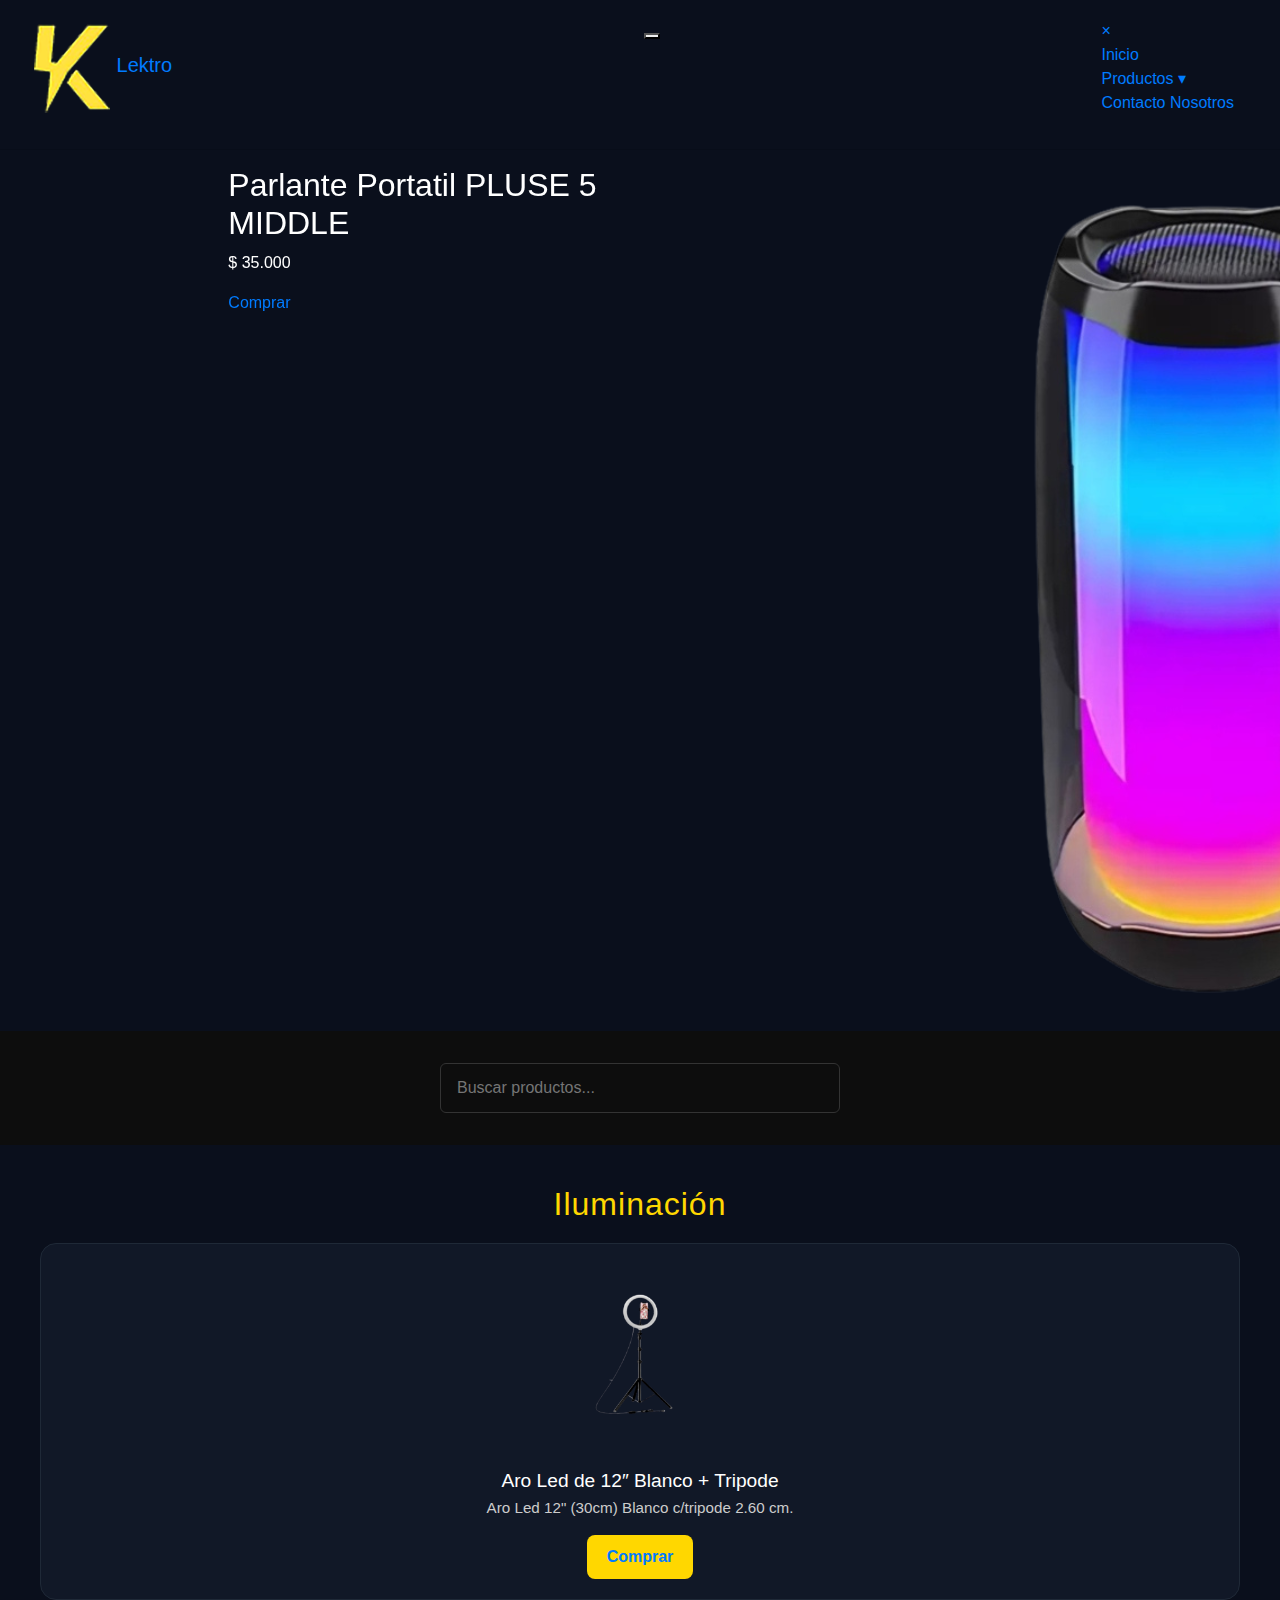
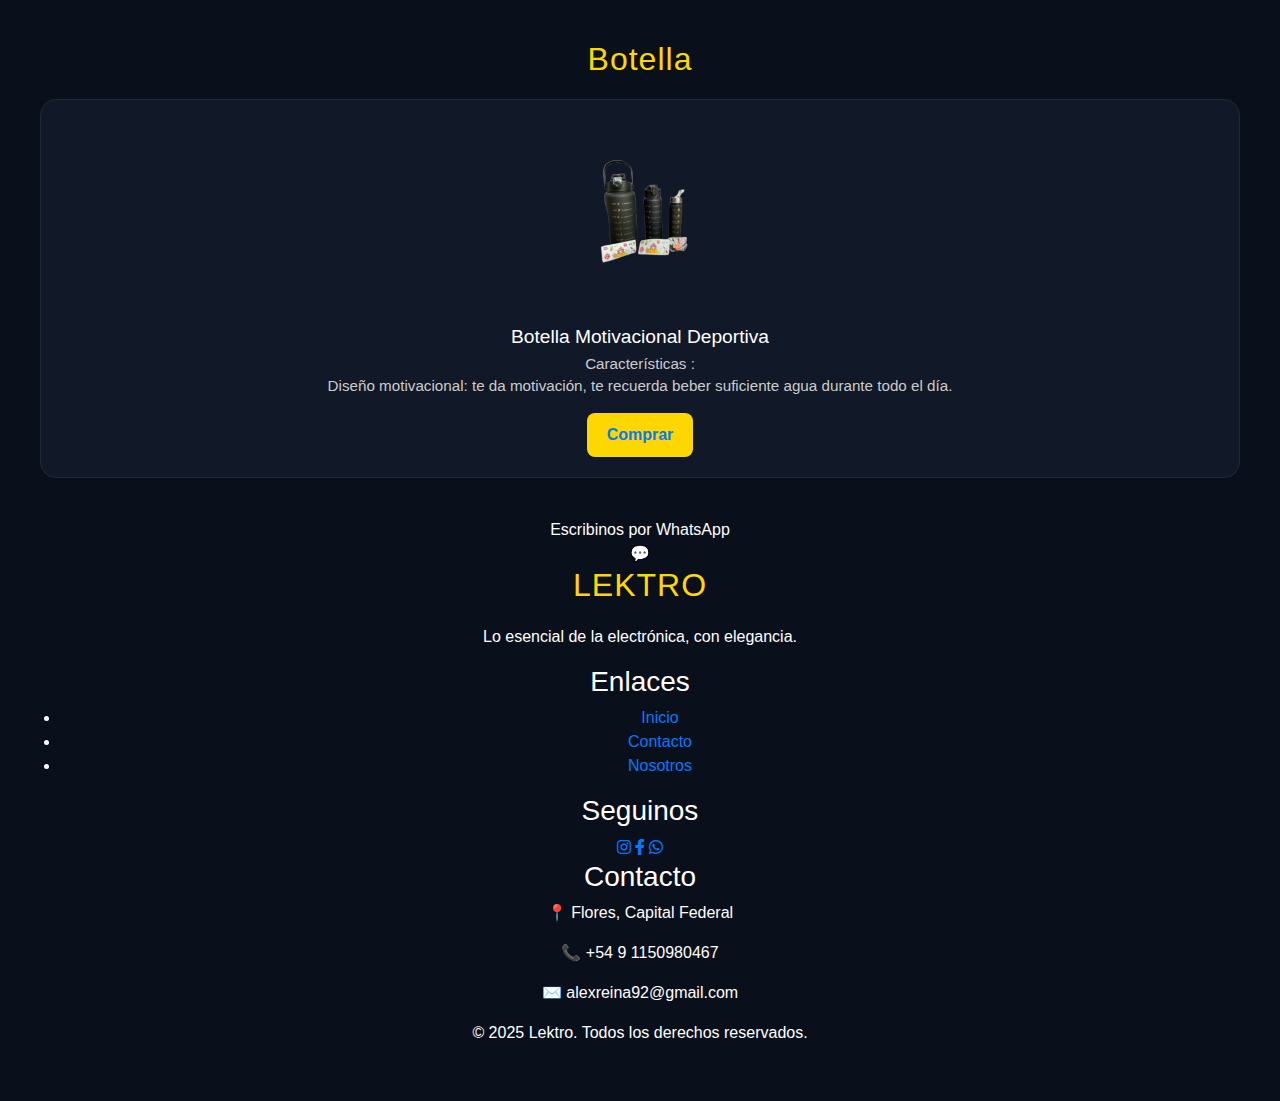
<file: iluminacion.html>
<!DOCTYPE html>
<html>

<head>
  <!-- Basic -->
  <meta charset="utf-8" />
  <meta http-equiv="X-UA-Compatible" content="IE=edge" />
  <!-- Mobile Metas -->
  <meta name="viewport" content="width=device-width, initial-scale=1, shrink-to-fit=no" />
  <!-- Site Metas -->
  <meta name="keywords" content="" />
  <meta name="description" content="" />
  <meta name="author" content="" />

  <title>Iluminación y Más</title>
  <link rel="shortcut icon" href="favicon.png">

  <!-- bootstrap core css -->
  <link rel="stylesheet" type="text/css" href="css/bootstrap.css" />

  <!-- fonts style -->
  <link rel="preconnect" href="https://fonts.googleapis.com">
  <link rel="preconnect" href="https://fonts.gstatic.com" crossorigin>
  <link href="https://fonts.googleapis.com/css2?family=Montserrat:ital,wght@0,100..900;1,100..900&display=swap" rel="stylesheet">
  <!-- Custom styles for this template -->
  <link href="css/style.css" rel="stylesheet" />
  <!-- responsive style -->
  <link href="css/responsive.css" rel="stylesheet" />
  <link href="https://cdnjs.cloudflare.com/ajax/libs/font-awesome/5.15.4/css/all.min.css" rel="stylesheet">
</head>

<body class="sub_page">
  <div class="hero_area">
    <!-- header section strats -->
    <header class="header_section">
      <div class="container-fluid">
        <nav class="navbar navbar-expand-lg custom_nav-container">
          <a class="navbar-brand" href="index.html">
            <img src="images/logo.png" alt="" >
              Lektro 
               </span>
          </a>

          <div class="navbar-collapse" id="">
            <div class="container">
              <div class=" mr-auto flex-column flex-lg-row align-items-center">
                <ul class="navbar-nav justify-content-between ">
                  <div class="d-none d-lg-flex">
                    <li class="nav-item">
                     
                    </li>
                  </div>
                 

            <div class="custom_menu-btn">
              <button onclick="openNav()"></button>
            </div>
            
            <div id="myNav" class="overlay">
              <a href="javascript:void(0)" class="closebtn" onclick="closeNav()">&times;</a>
              <div class="overlay-content">
                <a href="index.html">Inicio</a>
            
                <div class="dropdown-link">
                  <a href="javascript:void(0)" onclick="toggleSubmenu()">Productos ▾</a>
                  <div id="subLinks" class="sub-links">
                    <a href="Auriculares.html">Auriculares</a>
                    <a href="cargadores.html">Cargadores y Cables</a>
                    <a href="parlantes.html">Parlantes y SmartWatch</a>
                    <a href="iluminacion.html">Iluminación y más</a>
                  </div>
                </div>
            
                <a href="Nosotros.html">Contacto</a>
                <a href="About.html">Nosotros</a>
              </div>
            </div>
            
            </div>
            </div>
          </div>
        </nav>
      </div>
    </header>
    <hr>
<style>
  /* Submenú dentro del overlay */
.dropdown-link {
  position: relative;
}

.sub-links {
  display: none;
  flex-direction: column;
  margin-left: 20px;
}

.dropdown-link:hover .sub-links {
  display: flex;
}

.sub-links a {
  font-size: 16px;
  color: #fff;
  text-decoration: none;
  margin-top: 5px;
  transition: 0.3s;
}

.sub-links a:hover {
  color: #000000; /* Color de acento */
}

</style>
    </header>
    <!-- end header section -->
    <!-- slider section -->
     
    <section class=" slider_section position-relative">
      <div id="carouselExampleControls" class="carousel slide" data-ride="carousel">
        <div class="carousel-inner">
          <div class="carousel-item active">
            <div class="slider_item-box">
              <div class="slider_item-container">
                <div class="container-fluid">
                  <div class="row">
                    <div class="offset-md-2 col-md-4">
                      <div class="slider_item-detail">
                        <div>
                          <h2 class="slider_heading">
                            Parlante Portatil PLUSE 5 MIDDLE
                          </h2>
                          <p>
                         $ 35.000
                          </p>
                          <div class="d-flex">
                            <a href="https://www.facebook.com/marketplace/item/1975659143243030" target="_blank" class="slider_btn">
                              Comprar
                            </a>
                          </div>
                        </div>
                      </div>
                    </div>
                    <div class="col-md-6">
                      <div class="hero_img-box">
                        <img src="images/t1.png" alt="" />
                      </div>
                    </div>
                  </div>
                </div>
              </div>
            </div>
          </div>
          <div class="carousel-item">
            <div class="slider_item-box">
              <div class="slider_item-container">
                <div class="container-fluid">
                  <div class="row">
                    <div class="offset-md-2 col-md-4">
                      <div class="slider_item-detail">
                        <div>
                          <h2 class="slider_heading">
                            Auriculares Inalambricos Dexlo Yx30 Con Pantalla   
                          </h2>
                          <p>
                            $ 45.000
                          </p>
                          <div class="d-flex">
                            <a href="https://www.facebook.com/marketplace/item/1005723341527555" target="_blank" class="slider_btn">
                              Comprar
                            </a>
                          </div>
                        </div>
                      </div>
                    </div>
                    <div class="col-md-6">
                      <div class="hero_img-box">
                        <img src="images/t2.png" alt="" />
                      </div>
                    </div>
                  </div>
                </div>
              </div>
            </div>
          </div>
          <div class="carousel-item">
            <div class="slider_item-box">
              <div class="slider_item-container">
                <div class="container-fluid">
                  <div class="row">
                    <div class="offset-md-2 col-md-4">
                      <div class="slider_item-detail">
                        <div>
                          <h2 class="slider_heading">
                            Cargador Motorola 50W
                            
                          </h2>
                          <p>
                            Tipo C a Tipo C Doble Entrada <br>
                           $ 15.000
                          </p>
                          <div class="d-flex">
                            <a href="https://www.facebook.com/marketplace/item/654446217338301" target="_blank" class="slider_btn">
                              Comprar
                            </a>
                          </div>
                        </div>
                      </div>
                    </div>
                    <div class="col-md-6">
                      <div class="hero_img-box">
                        <img src="images/t3.png" alt="" />
                      </div>
                    </div>
                  </div>
                </div>
              </div>
            </div>
          </div>
        </div>
        <a class="carousel-control-prev" href="#carouselExampleControls" role="button" data-slide="prev">
          <span class="sr-only">Previous</span>
        </a>
        <a class="carousel-control-next" href="#carouselExampleControls" role="button" data-slide="next">
          <span class="sr-only">Next</span>
        </a>
      </div>
    </section>


    <!-- end slider section -->
  </div>
  <div style="display: flex; justify-content: center; padding: 2rem 1rem; background-color: #0d0d0d;">
    <div style="position: relative; width: 100%; max-width: 400px;">
      <input type="text" id="busqueda" placeholder="Buscar productos..." 
        style="width: 100%; padding: 0.75rem 2.5rem 0.75rem 1rem; border-radius: 6px; border: 1px solid #333; background: #0d0d0d; color: #f2f2f2; font-size: 1rem;" />
    </div>
  </div>
  <script>
    document.getElementById("busqueda").addEventListener("input", function () {
      const filtro = this.value.toLowerCase();
      const productos = document.querySelectorAll(".producto"); // Asegúrate de usar esta clase
  
      productos.forEach((producto) => {
        const texto = producto.textContent.toLowerCase();
        producto.style.display = texto.includes(filtro) ? "block" : "none";
      });
    });
  </script>
  <!-- products section -->
  <style>
    body {
      margin: 0;
      font-family: 'Segoe UI', sans-serif;
      background-color: #0A0F1C;
      color: #fff;
    }

    .destacados-section {
      padding: 40px 20px;
      text-align: center;
    }

    .destacados-section h2 {
      font-size: 2rem;
      margin-bottom: 20px;
      color: #FFD700;
      letter-spacing: 1px;
    }

    .productos-grid {
      display: grid;
      grid-template-columns: repeat(auto-fit, minmax(240px, 1fr));
      gap: 24px;
      max-width: 1200px;
      margin: 0 auto;
    }

    .producto {
      background-color: #111827;
      border: 1px solid #1f2937;
      border-radius: 16px;
      padding: 20px;
      transition: transform 0.3s ease, box-shadow 0.3s ease;
    }

    .producto:hover {
      transform: translateY(-5px);
      box-shadow: 0 6px 20px rgba(255, 215, 0, 0.1);
    }

    .producto img {
      max-width: 100%;
      height: 180px;
      object-fit: contain;
      margin-bottom: 15px;
    }

    .producto h3 {
      font-size: 1.2rem;
      margin: 10px 0 5px;
      color: #fff;
    }

    .producto p {
      font-size: 0.95rem;
      color: #ccc;
      margin-bottom: 15px;
    }

    .boton-comprar {
      background-color: #FFD700;
      color: #0A0F1C;
      padding: 10px 20px;
      border: none;
      border-radius: 8px;
      font-weight: bold;
      cursor: pointer;
      transition: background-color 0.3s ease;
    }

    .boton-comprar:hover {
      background-color: #e6c200;
    }

  </style>
</head>
<body>
  <section class="destacados-section"> 
    <h2>Iluminación</h2>
    <div class="productos-grid">
      <div class="producto">
        <img src="images/p9.png" alt="Producto 1">
        <h3>
          Aro Led de 12″ Blanco + Tripode</h3>
        <p>Aro Led 12" (30cm)
          Blanco c/tripode 2.60 cm.</p>
        <button class="boton-comprar"><a href="https://www.facebook.com/marketplace/item/1975659143243030/" target="_blank">Comprar</button></a>
      </div>
      </div>
      <section class="destacados-section"> 
        <h2>Botella</h2>
        <div class="productos-grid">
          <div class="producto">
            <img src="images/p10.png" alt="Producto 1">
            <h3>Botella Motivacional Deportiva</h3>
            <p>Características : <br>
              Diseño motivacional: te da motivación, te recuerda beber suficiente agua durante todo el día.
            </p>
            <button class="boton-comprar"><a href="https://www.facebook.com/marketplace/item/3985264948374694" target="_blank">Comprar</button></a>
          </div>
          </div>
  </section>
  <!-- end products section -->

  <!-- find section -->
  
  <!-- end find section -->
  <div class="whatsapp-container">
    <div class="whatsapp-bubble">Escribinos por WhatsApp</div>
    <a href="https://wa.me/+5491150980467" target="_blank" class="whatsapp-float" title="Escribinos por WhatsApp">
      💬
    </a>
  </div>

  <!-- sign section -->
  <footer class="lektro-footer">
    <div class="footer-container">
      <div class="footer-logo">
        <h2>LEKTRO</h2>
        <p>Lo esencial de la electrónica, con elegancia.</p>
      </div>
      <div class="footer-links">
        <h3>Enlaces</h3>
        <ul>
          <li><a href="index.html" target="_blank" >Inicio</a></li>
          <li><a href="Nosotros.html"target="_blank">Contacto</a></li>
          <li><a href="About.html" target="_blank">Nosotros</a></li>
        </ul>
      </div>
      <div class="footer-social">
        <h3>Seguinos</h3>
        <div class="social-icons">
          <a href="https://www.instagram.com/lektro_sa?utm_source=ig_web_button_share_sheet&igsh=ZDNlZDc0MzIxNw==" target="_blank" title="Instagram">
            <i class="fab fa-instagram"></i>
          </a>
          <a href="https://www.facebook.com/profile.php?id=61575131760420" target="_blank" title="Facebook">
            <i class="fab fa-facebook-f"></i>
          </a>
          <a href="https://wa.me/+5491150980467" target="_blank" title="WhatsApp">
            <i class="fab fa-whatsapp"></i>
          </a>
        </div>
      </div>
      <div class="footer-contact">
        <h3>Contacto</h3>
        <p>📍 Flores, Capital Federal</p>
        <p>📞 +54 9 1150980467</p>
        <p>✉️ alexreina92@gmail.com</p>
      </div>
    </div>
    <div class="footer-bottom">
      <p>&copy; 2025 Lektro. Todos los derechos reservados.</p>
    </div>
  </footer>

  <!-- end info section -->

  <!-- footer section -->
 
  <!-- footer section -->

  <script type="text/javascript" src="js/jquery-3.4.1.min.js"></script>
  <script type="text/javascript" src="js/bootstrap.js"></script>

  <script>
    function openNav() {
      document.getElementById("myNav").style.width = "100%";
    }

    function closeNav() {
      document.getElementById("myNav").style.width = "0%";
    }
  </script>
</body>

</html>
</file>
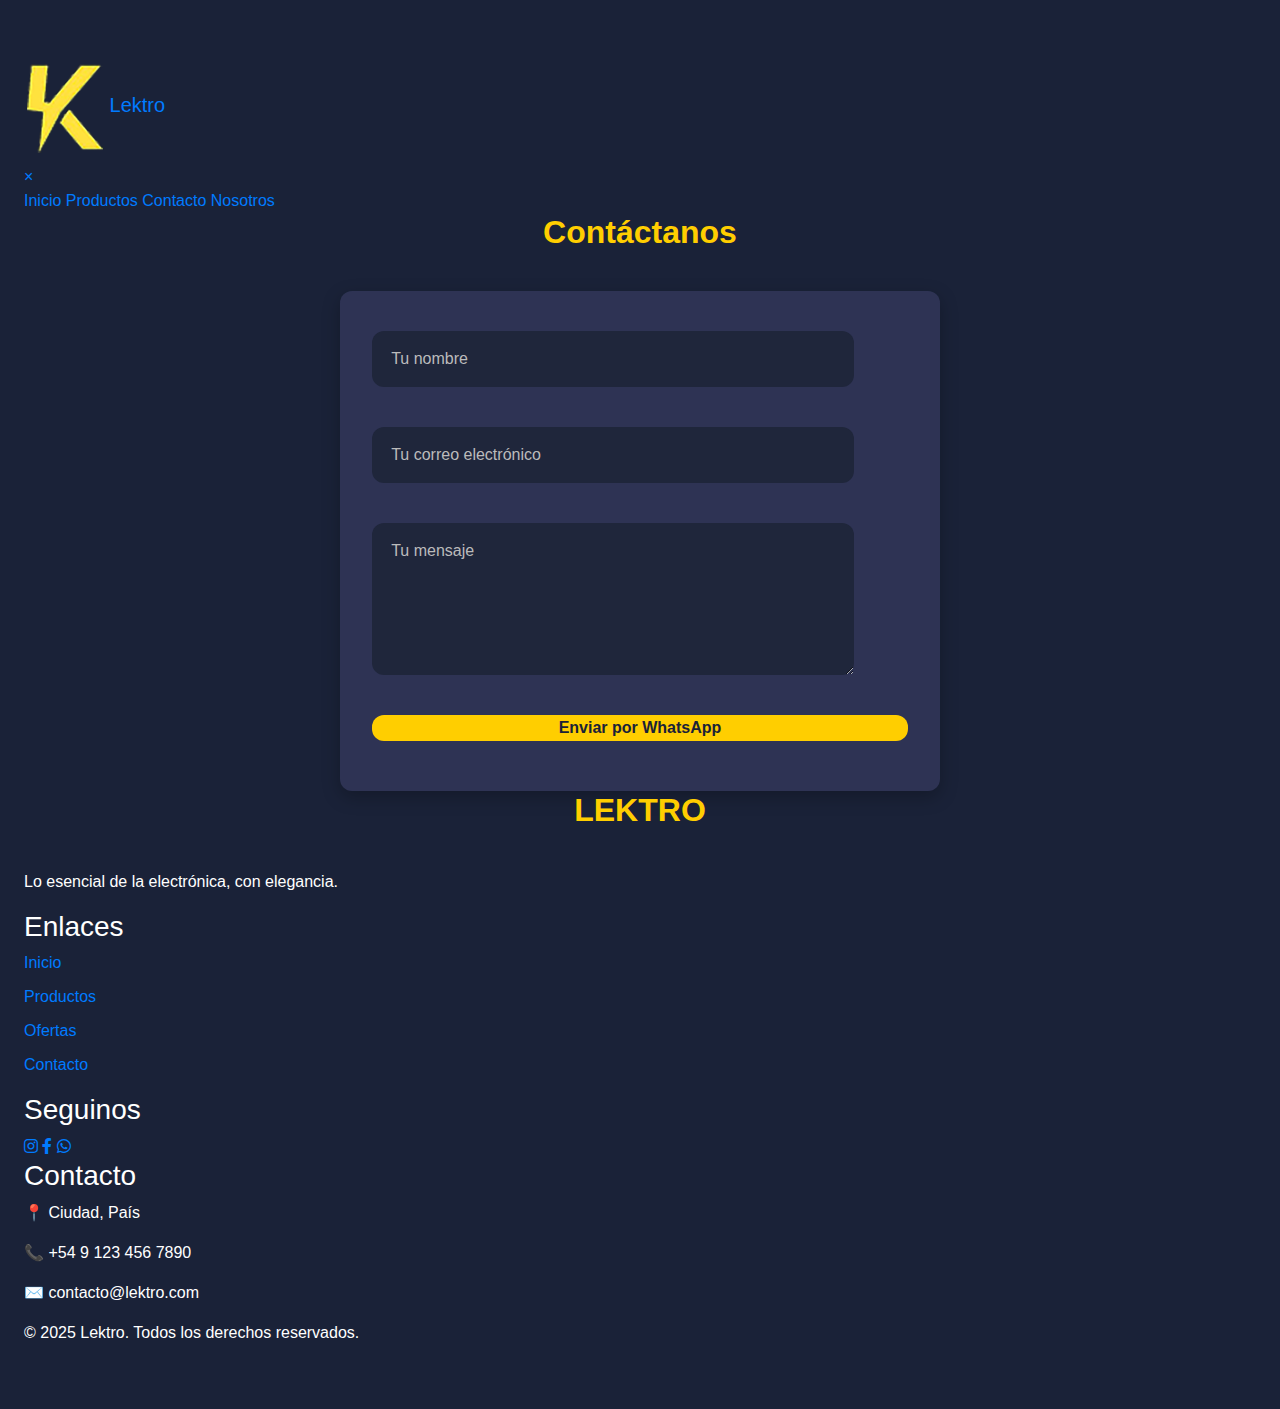
<file: Nosotros.html>
<!DOCTYPE html>
<html>

<head>
  <!-- Basic -->
  <meta charset="utf-8" />
  <meta http-equiv="X-UA-Compatible" content="IE=edge" />
  <!-- Mobile Metas -->
  <meta name="viewport" content="width=device-width, initial-scale=1, shrink-to-fit=no" />
  <!-- Site Metas -->
  <meta name="keywords" content="" />
  <meta name="description" content="" />
  <meta name="author" content="" />

  <title>Inocio</title>
  <link rel="shortcut icon" href="favicon.png">

  <!-- bootstrap core css -->
  <link rel="stylesheet" type="text/css" href="css/bootstrap.css" />


  <!-- fonts style -->
  <link rel="preconnect" href="https://fonts.googleapis.com">
  <link rel="preconnect" href="https://fonts.gstatic.com" crossorigin>
  <link href="https://fonts.googleapis.com/css2?family=Montserrat:ital,wght@0,100..900;1,100..900&display=swap" rel="stylesheet">
  <!-- Custom styles for this template -->
  <link href="css/style.css" rel="stylesheet" />
  <!-- responsive style -->
  <link href="css/responsive.css" rel="stylesheet" />
  <link href="https://cdnjs.cloudflare.com/ajax/libs/font-awesome/5.15.4/css/all.min.css" rel="stylesheet">
</head>

<body>
    <!-- header section strats -->
          <a class="navbar-brand" href="index.html">
            <img src="images/logo.png" alt="" >
              Lektro 
               </span>
          </a>

  <!-- bootstrap core css -->
  <link rel="stylesheet" type="text/css" href="css/bootstrap.css" />

  <!-- fonts style -->
  <link rel="preconnect" href="https://fonts.googleapis.com">
  <link rel="preconnect" href="https://fonts.gstatic.com" crossorigin>
  <link href="https://fonts.googleapis.com/css2?family=Montserrat:ital,wght@0,100..900;1,100..900&display=swap" rel="stylesheet">
  <!-- Custom styles for this template -->
  <link href="css/style.css" rel="stylesheet" />
  <link href="css/style1.css" rel="stylesheet" />
  <!-- responsive style -->
  <link href="css/responsive.css" rel="stylesheet" />
  <link href="https://cdnjs.cloudflare.com/ajax/libs/font-awesome/5.15.4/css/all.min.css" rel="stylesheet">

</head>

<body class="sub_page">
  <div class="hero_area">
    <!-- header section strats -->
   
            <div id="myNav" class="overlay">
              <a href="javascript:void(0)" class="closebtn" onclick="closeNav()">&times;</a>
              <div class="overlay-content">
                <a href="index.html">Inicio</a>
                <a href="product.html">Productos</a>
                <a href="Contacto.html">Contacto</a>
                <a href="About.html">Nosotros</a>
              </div>
            </div>
          </div>
        </nav>
      </div>
    </header>
    <!-- end header section -->
    <!-- slider section -->
   

    <!-- end slider section -->
  </div>

  <!-- products section -->
 
  

<!-- CONTACTO LEKTRO -->
<style>
    :root {
  --main-bg: #1A2238;
  --accent: #FFCE00;
  --text-light: #ffffff;
  --input-bg: #2E3354;
  --border-radius: 12px;
}

body {
  background-color: var(--main-bg);
  color: var(--text-light);
  font-family: 'Segoe UI', sans-serif;
  padding: 3rem 1.5rem;
}

h2 {
  text-align: center;
  margin-bottom: 2.5rem;
  font-weight: 600;
  color: var(--accent);
  font-size: 2rem;
}

form {
  max-height: 900px;
  max-width: 600px;
  margin: 0 auto;
  background-color: var(--input-bg);
  padding: 2.5rem 2rem;
  border-radius: var(--border-radius);
  box-shadow: 0 6px 18px rgba(0, 0, 0, 0.25);
  padding-bottom: 50px;

}

input, textarea {
  width: 90%;
  padding: 1rem 1.2rem;
  margin-bottom: 1.5rem;
  border: none;
  border-radius: var(--border-radius);
  background-color: #1F263B;
  color: var(--text-light);
  font-size: 1rem;
}

input::placeholder,
textarea::placeholder {
  color: #bbbbbb;
}

textarea {
  resize: vertical;
  min-height: 120px;
}

button {
  width: 100%;
  padding: auto;
  background-color: var(--accent);
  color: var(--main-bg);
  border: none;
  border-radius: var(--border-radius);
  font-size: 1rem;
  font-weight: bold;
  cursor: pointer;
  transition: background 0.3s ease;
  margin-top: auto;
}

button:hover {
  background-color: #e6b800;
}
.whatsapp-container {
  position: fixed;
  bottom: 25px;
  right: 25px;
  z-index: 100;
}

.whatsapp-float {
  width: 55px;
  height: 55px;
  background-color: #25D366;
  color: white;
  border-radius: 50%;
  font-size: 28px;
  display: flex;
  align-items: center;
  justify-content: center;
  box-shadow: 0 4px 10px rgba(0, 0, 0, 0.4);
  transition: transform 0.3s ease;
  text-decoration: none;
  animation: popIn 0.6s ease-out forwards;
}

.whatsapp-float:hover {
  transform: scale(1.1);
  background-color: #1ebe5d;
}

/* Burbuja */
.whatsapp-bubble {
  background-color: #1A2238;
  color: #FFCE00;
  font-family: 'Segoe UI', sans-serif;
  padding: 8px 14px;
  border-radius: 16px;
  margin-bottom: 8px;
  font-size: 14px;
  box-shadow: 0 4px 12px rgba(0,0,0,0.4);
  opacity: 0;
  animation: fadeSlideIn 1.2s ease forwards;
}

/* Animaciones */
@keyframes popIn {
  0% {
    transform: scale(0);
    opacity: 0;
  }
  80% {
    transform: scale(1.1);
    opacity: 1;
  }
  100% {
    transform: scale(1);
  }
}

@keyframes fadeSlideIn {
  0% {
    opacity: 0;
    transform: translateY(10px);
  }
  100% {
    opacity: 1;
    transform: translateY(0);
  }
}

</style>
<section id="contacto">
  <div>
    <h2 >Contáctanos</h2>
    
    <form id="contact-form" action="https://getform.io/f/tu-endpoint-aqui" method="POST" style="display: flex; flex-direction: column; gap: 1rem;">
      <input type="text" name="nombre" id="nombre" placeholder="Tu nombre">
      
      <input type="email" name="email" id="email" placeholder="Tu correo electrónico">
      
      <textarea name="mensaje" id="mensaje" rows="5" placeholder="Tu mensaje"></textarea>
        
        <button type="button" onclick="enviarWhatsApp()">Enviar por WhatsApp</button>
      </div>
    </form>

    <p id="mensaje-confirmacion" style="text-align: center; margin-top: 1.5rem; display: none; color: #4caf50;">¡Mensaje enviado con éxito!</p>
  </div>
</section>

<script>
  // ✅ Mostrar confirmación tras envío por email (solo visual)
  // ✅ WhatsApp directo
  function enviarWhatsApp() {
    const nombre = document.getElementById("nombre").value.trim();
    const email = document.getElementById("email").value.trim();
    const mensaje = document.getElementById("mensaje").value.trim();

    if (!nombre || !email || !mensaje) {
      alert("Por favor, completa todos los campos antes de enviar por WhatsApp.");
      return;
    }

    const numeroWhatsApp = "+5491150980467"; // Cambia por tu número real, formato internacional sin "+"
    const texto = `Hola, soy ${nombre}. Mi correo es ${email}. Quisiera decir: ${mensaje}`;
    const enlace = `https://wa.me/${numeroWhatsApp}?text=${encodeURIComponent(texto)}`;
    window.open(enlace, "_blank");
  }
</script>

  <!-- footer section -->

  <script type="text/javascript" src="js/jquery-3.4.1.min.js"></script>
  <script type="text/javascript" src="js/bootstrap.js"></script>

  <script>
    function openNav() {
      document.getElementById("myNav").style.width = "100%";
    }

    function closeNav() {
      document.getElementById("myNav").style.width = "0%";
    }
    const faders = document.querySelectorAll('.fade-in');

const onScroll = new IntersectionObserver(entries => {
  entries.forEach(entry => {
    if (entry.isIntersecting) {
      entry.target.classList.add('visible');
      onScroll.unobserve(entry.target);
    }
  });
}, { threshold: 0.2 });

faders.forEach(el => onScroll.observe(el));

  </script>
  <footer class="lektro-footer">
    <div class="footer-container">
      <div class="footer-logo">
        <h2>LEKTRO</h2>
        <p>Lo esencial de la electrónica, con elegancia.</p>
      </div>
      <div class="footer-links">
        <h3>Enlaces</h3>
        <ul>
          <li><a href="#">Inicio</a></li>
          <li><a href="#">Productos</a></li>
          <li><a href="#">Ofertas</a></li>
          <li><a href="#">Contacto</a></li>
        </ul>
      </div>
      <div class="footer-social">
        <h3>Seguinos</h3>
        <div class="social-icons">
          <a href="https://instagram.com" target="_blank" title="Instagram">
            <i class="fab fa-instagram"></i>
          </a>
          <a href="https://facebook.com" target="_blank" title="Facebook">
            <i class="fab fa-facebook-f"></i>
          </a>
          <a href="https://wa.me/5491234567890" target="_blank" title="WhatsApp">
            <i class="fab fa-whatsapp"></i>
          </a>
        </div>
      </div>
      <div class="footer-contact">
        <h3>Contacto</h3>
        <p>📍 Ciudad, País</p>
        <p>📞 +54 9 123 456 7890</p>
        <p>✉️ contacto@lektro.com</p>
      </div>
    </div>
    <div class="footer-bottom">
      <p>&copy; 2025 Lektro. Todos los derechos reservados.</p>
    </div>
  </footer>

  <!-- footer section -->

  <script type="text/javascript" src="js/jquery-3.4.1.min.js"></script>
  <script type="text/javascript" src="js/bootstrap.js"></script>

  <script>
    function openNav() {
      document.getElementById("myNav").style.width = "100%";
    }

    function closeNav() {
      document.getElementById("myNav").style.width = "0%";
    }
  </script>
</body>

</html>
</file>
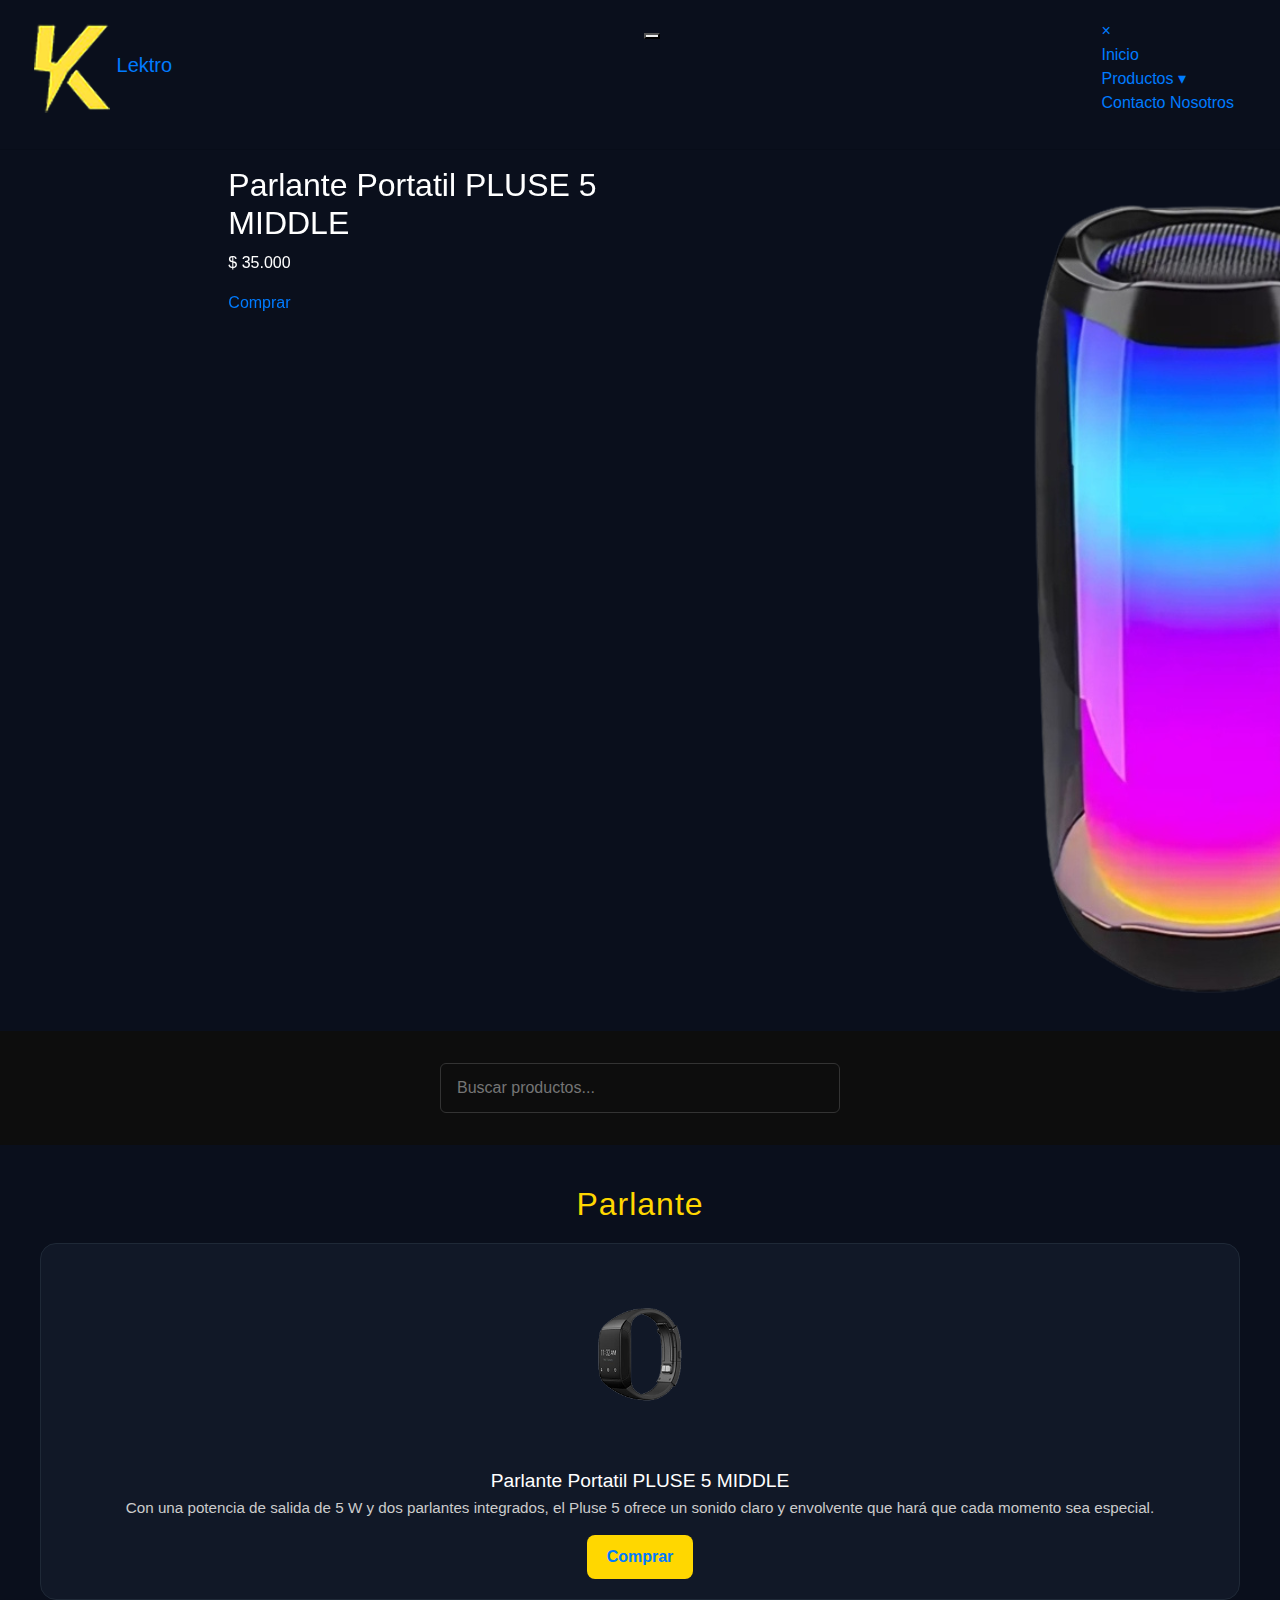
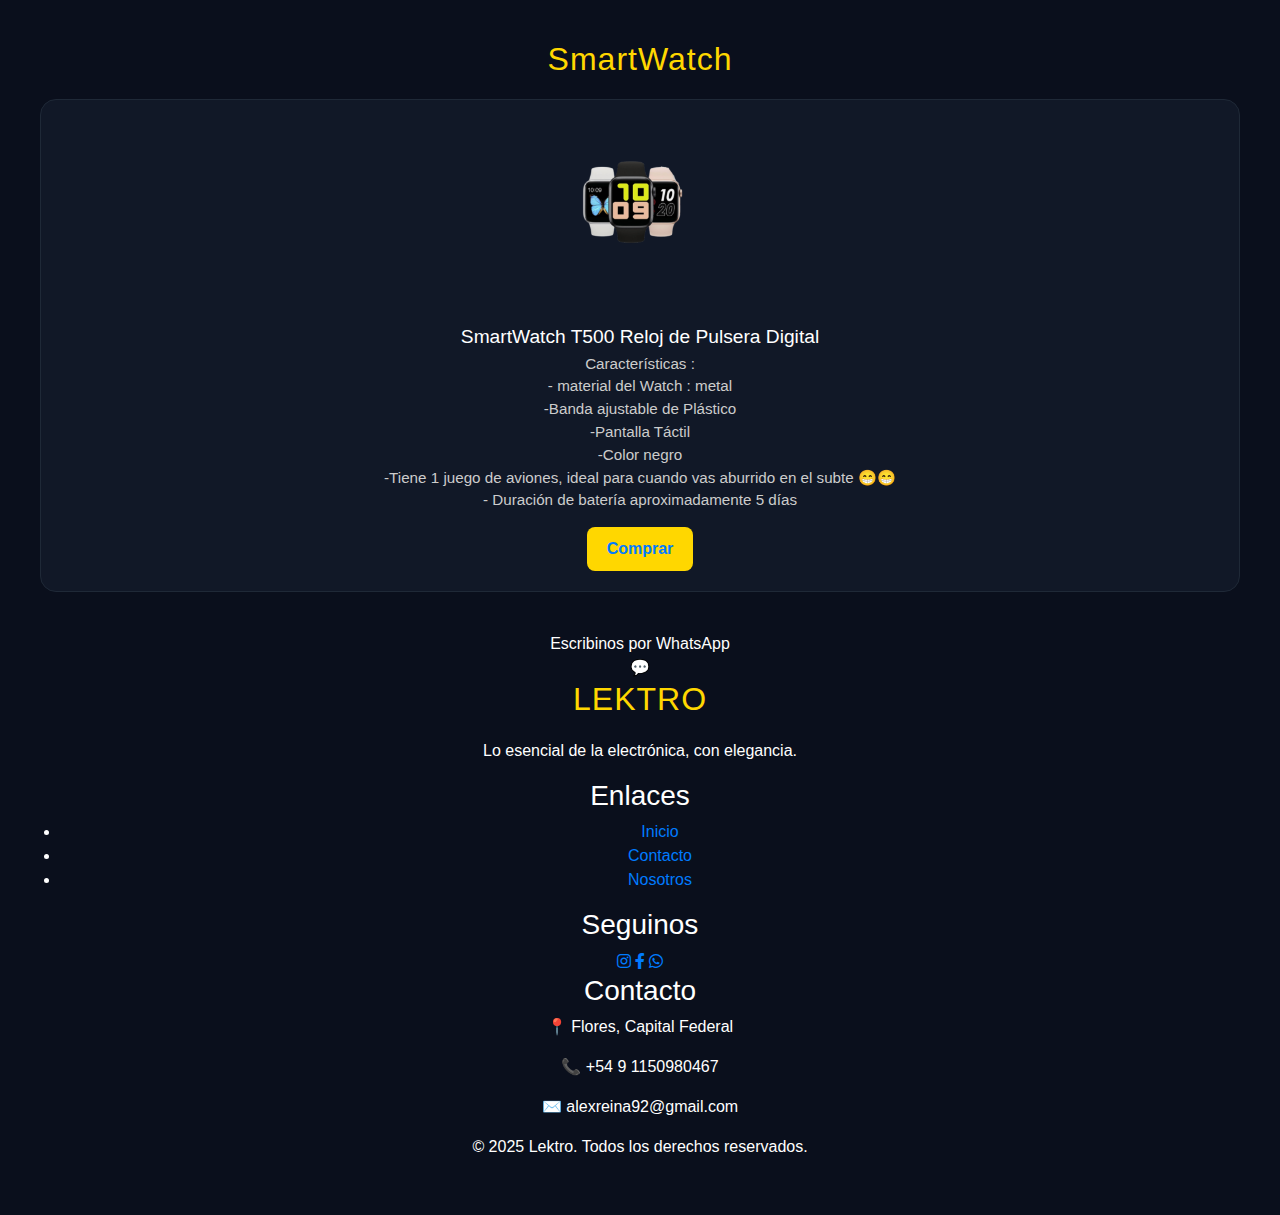
<file: parlantes.html>
<!DOCTYPE html>
<html>

<head>
  <!-- Basic -->
  <meta charset="utf-8" />
  <meta http-equiv="X-UA-Compatible" content="IE=edge" />
  <!-- Mobile Metas -->
  <meta name="viewport" content="width=device-width, initial-scale=1, shrink-to-fit=no" />
  <!-- Site Metas -->
  <meta name="keywords" content="" />
  <meta name="description" content="" />
  <meta name="author" content="" />

  <title>Parlantes y SmartWatch</title>
  <link rel="shortcut icon" href="favicon.png">

  <!-- bootstrap core css -->
  <link rel="stylesheet" type="text/css" href="css/bootstrap.css" />

  <!-- fonts style -->
  <link rel="preconnect" href="https://fonts.googleapis.com">
  <link rel="preconnect" href="https://fonts.gstatic.com" crossorigin>
  <link href="https://fonts.googleapis.com/css2?family=Montserrat:ital,wght@0,100..900;1,100..900&display=swap" rel="stylesheet">
  <!-- Custom styles for this template -->
  <link href="css/style.css" rel="stylesheet" />
  <!-- responsive style -->
  <link href="css/responsive.css" rel="stylesheet" />
  <link href="https://cdnjs.cloudflare.com/ajax/libs/font-awesome/5.15.4/css/all.min.css" rel="stylesheet">
</head>

<body class="sub_page">
  <div class="hero_area">
    <!-- header section strats -->
    <header class="header_section">
      <div class="container-fluid">
        <nav class="navbar navbar-expand-lg custom_nav-container">
          <a class="navbar-brand" href="index.html">
            <img src="images/logo.png" alt="" >
              Lektro 
               </span>
          </a>

          <div class="navbar-collapse" id="">
            <div class="container">
              <div class=" mr-auto flex-column flex-lg-row align-items-center">
                <ul class="navbar-nav justify-content-between ">
                  <div class="d-none d-lg-flex">
                    <li class="nav-item">
                     
                    </li>
                  </div>
                 

            <div class="custom_menu-btn">
              <button onclick="openNav()"></button>
            </div>
            
            <div id="myNav" class="overlay">
              <a href="javascript:void(0)" class="closebtn" onclick="closeNav()">&times;</a>
              <div class="overlay-content">
                <a href="index.html">Inicio</a>
            
                <div class="dropdown-link">
                  <a href="javascript:void(0)" onclick="toggleSubmenu()">Productos ▾</a>
                  <div id="subLinks" class="sub-links">
                    <a href="Auriculares.html">Auriculares</a>
                    <a href="cargadores.html">Cargadores y Cables</a>
                    <a href="parlantes.html">Parlantes y SmartWatch</a>
                    <a href="iluminacion.html">Iluminación y más</a>
                  </div>
                </div>
            
                <a href="Nosotros.html">Contacto</a>
                <a href="About.html">Nosotros</a>
              </div>
            </div>
            
            </div>
            </div>
          </div>
        </nav>
      </div>
    </header>
    <hr>
<style>
  /* Submenú dentro del overlay */
.dropdown-link {
  position: relative;
}

.sub-links {
  display: none;
  flex-direction: column;
  margin-left: 20px;
}

.dropdown-link:hover .sub-links {
  display: flex;
}

.sub-links a {
  font-size: 16px;
  color: #fff;
  text-decoration: none;
  margin-top: 5px;
  transition: 0.3s;
}

.sub-links a:hover {
  color: #000000; /* Color de acento */
}

</style>
    </header>
    <!-- end header section -->
    <!-- slider section -->
     
    <section class=" slider_section position-relative">
      <div id="carouselExampleControls" class="carousel slide" data-ride="carousel">
        <div class="carousel-inner">
          <div class="carousel-item active">
            <div class="slider_item-box">
              <div class="slider_item-container">
                <div class="container-fluid">
                  <div class="row">
                    <div class="offset-md-2 col-md-4">
                      <div class="slider_item-detail">
                        <div>
                          <h2 class="slider_heading">
                            Parlante Portatil PLUSE 5 MIDDLE
                          </h2>
                          <p>
                         $ 35.000
                          </p>
                          <div class="d-flex">
                            <a href="https://www.facebook.com/marketplace/item/1975659143243030" target="_blank" class="slider_btn">
                              Comprar
                            </a>
                          </div>
                        </div>
                      </div>
                    </div>
                    <div class="col-md-6">
                      <div class="hero_img-box">
                        <img src="images/t1.png" alt="" />
                      </div>
                    </div>
                  </div>
                </div>
              </div>
            </div>
          </div>
          <div class="carousel-item">
            <div class="slider_item-box">
              <div class="slider_item-container">
                <div class="container-fluid">
                  <div class="row">
                    <div class="offset-md-2 col-md-4">
                      <div class="slider_item-detail">
                        <div>
                          <h2 class="slider_heading">
                            Auriculares Inalambricos Dexlo Yx30 Con Pantalla   
                          </h2>
                          <p>
                            $ 45.000
                          </p>
                          <div class="d-flex">
                            <a href="https://www.facebook.com/marketplace/item/1005723341527555" target="_blank" class="slider_btn">
                              Comprar
                            </a>
                          </div>
                        </div>
                      </div>
                    </div>
                    <div class="col-md-6">
                      <div class="hero_img-box">
                        <img src="images/t2.png" alt="" />
                      </div>
                    </div>
                  </div>
                </div>
              </div>
            </div>
          </div>
          <div class="carousel-item">
            <div class="slider_item-box">
              <div class="slider_item-container">
                <div class="container-fluid">
                  <div class="row">
                    <div class="offset-md-2 col-md-4">
                      <div class="slider_item-detail">
                        <div>
                          <h2 class="slider_heading">
                            Cargador Motorola 50W
                            
                          </h2>
                          <p>
                            Tipo C a Tipo C Doble Entrada <br>
                           $ 15.000
                          </p>
                          <div class="d-flex">
                            <a href="https://www.facebook.com/marketplace/item/654446217338301" target="_blank" class="slider_btn">
                              Comprar
                            </a>
                          </div>
                        </div>
                      </div>
                    </div>
                    <div class="col-md-6">
                      <div class="hero_img-box">
                        <img src="images/t3.png" alt="" />
                      </div>
                    </div>
                  </div>
                </div>
              </div>
            </div>
          </div>
        </div>
        <a class="carousel-control-prev" href="#carouselExampleControls" role="button" data-slide="prev">
          <span class="sr-only">Previous</span>
        </a>
        <a class="carousel-control-next" href="#carouselExampleControls" role="button" data-slide="next">
          <span class="sr-only">Next</span>
        </a>
      </div>
    </section>


    <!-- end slider section -->
  </div>
  <div style="display: flex; justify-content: center; padding: 2rem 1rem; background-color: #0d0d0d;">
    <div style="position: relative; width: 100%; max-width: 400px;">
      <input type="text" id="busqueda" placeholder="Buscar productos..." 
        style="width: 100%; padding: 0.75rem 2.5rem 0.75rem 1rem; border-radius: 6px; border: 1px solid #333; background: #0d0d0d; color: #f2f2f2; font-size: 1rem;" />
    </div>
  </div>
  <script>
    document.getElementById("busqueda").addEventListener("input", function () {
      const filtro = this.value.toLowerCase();
      const productos = document.querySelectorAll(".producto"); // Asegúrate de usar esta clase
  
      productos.forEach((producto) => {
        const texto = producto.textContent.toLowerCase();
        producto.style.display = texto.includes(filtro) ? "block" : "none";
      });
    });
  </script>
  <!-- products section -->
  <style>
    body {
      margin: 0;
      font-family: 'Segoe UI', sans-serif;
      background-color: #0A0F1C;
      color: #fff;
    }

    .destacados-section {
      padding: 40px 20px;
      text-align: center;
    }

    .destacados-section h2 {
      font-size: 2rem;
      margin-bottom: 20px;
      color: #FFD700;
      letter-spacing: 1px;
    }

    .productos-grid {
      display: grid;
      grid-template-columns: repeat(auto-fit, minmax(240px, 1fr));
      gap: 24px;
      max-width: 1200px;
      margin: 0 auto;
    }

    .producto {
      background-color: #111827;
      border: 1px solid #1f2937;
      border-radius: 16px;
      padding: 20px;
      transition: transform 0.3s ease, box-shadow 0.3s ease;
    }

    .producto:hover {
      transform: translateY(-5px);
      box-shadow: 0 6px 20px rgba(255, 215, 0, 0.1);
    }

    .producto img {
      max-width: 100%;
      height: 180px;
      object-fit: contain;
      margin-bottom: 15px;
    }

    .producto h3 {
      font-size: 1.2rem;
      margin: 10px 0 5px;
      color: #fff;
    }

    .producto p {
      font-size: 0.95rem;
      color: #ccc;
      margin-bottom: 15px;
    }

    .boton-comprar {
      background-color: #FFD700;
      color: #0A0F1C;
      padding: 10px 20px;
      border: none;
      border-radius: 8px;
      font-weight: bold;
      cursor: pointer;
      transition: background-color 0.3s ease;
    }

    .boton-comprar:hover {
      background-color: #e6c200;
    }

  </style>
</head>
<body>
  <section class="destacados-section"> 
    <h2>Parlante</h2>
    <div class="productos-grid">
      <div class="producto">
        <img src="images/p1.png" alt="Producto 1">
        <h3>Parlante Portatil PLUSE 5 MIDDLE</h3>
        <p>Con una potencia de salida de 5 W y dos parlantes integrados, el Pluse 5 ofrece un sonido claro y envolvente que hará que cada momento sea especial.</p>
        <button class="boton-comprar"><a href="https://www.facebook.com/marketplace/item/1975659143243030/" target="_blank">Comprar</button></a>
      </div>
      </div>
      <section class="destacados-section"> 
        <h2>SmartWatch</h2>
        <div class="productos-grid">
          <div class="producto">
            <img src="images/p8.png" alt="Producto 1">
            <h3>SmartWatch T500 Reloj de Pulsera Digital</h3>
            <p>Características : <br>

              - material del Watch : metal <br>
              -Banda ajustable de Plástico <br>
              -Pantalla Táctil <br>
              -Color negro <br>
              -Tiene 1 juego de aviones, ideal para cuando vas aburrido en el subte 😁😁<br>
              - Duración de batería aproximadamente 5 días  </p>
            <button class="boton-comprar"><a href="https://www.facebook.com/marketplace/item/3985264948374694" target="_blank">Comprar</button></a>
          </div>
          </div>
  </section>
  <!-- end products section -->

  <!-- find section -->
  
  <!-- end find section -->
  <div class="whatsapp-container">
    <div class="whatsapp-bubble">Escribinos por WhatsApp</div>
    <a href="https://wa.me/+5491150980467" target="_blank" class="whatsapp-float" title="Escribinos por WhatsApp">
      💬
    </a>
  </div>

  <!-- sign section -->
  <footer class="lektro-footer">
    <div class="footer-container">
      <div class="footer-logo">
        <h2>LEKTRO</h2>
        <p>Lo esencial de la electrónica, con elegancia.</p>
      </div>
      <div class="footer-links">
        <h3>Enlaces</h3>
        <ul>
          <li><a href="index.html" target="_blank" >Inicio</a></li>
          <li><a href="Nosotros.html"target="_blank">Contacto</a></li>
          <li><a href="About.html" target="_blank">Nosotros</a></li>
        </ul>
      </div>
      <div class="footer-social">
        <h3>Seguinos</h3>
        <div class="social-icons">
          <a href="https://www.instagram.com/lektro_sa?utm_source=ig_web_button_share_sheet&igsh=ZDNlZDc0MzIxNw==" target="_blank" title="Instagram">
            <i class="fab fa-instagram"></i>
          </a>
          <a href="https://www.facebook.com/profile.php?id=61575131760420" target="_blank" title="Facebook">
            <i class="fab fa-facebook-f"></i>
          </a>
          <a href="https://wa.me/+5491150980467" target="_blank" title="WhatsApp">
            <i class="fab fa-whatsapp"></i>
          </a>
        </div>
      </div>
      <div class="footer-contact">
        <h3>Contacto</h3>
        <p>📍 Flores, Capital Federal</p>
        <p>📞 +54 9 1150980467</p>
        <p>✉️ alexreina92@gmail.com</p>
      </div>
    </div>
    <div class="footer-bottom">
      <p>&copy; 2025 Lektro. Todos los derechos reservados.</p>
    </div>
  </footer>

  <!-- end info section -->

  <!-- footer section -->
 
  <!-- footer section -->

  <script type="text/javascript" src="js/jquery-3.4.1.min.js"></script>
  <script type="text/javascript" src="js/bootstrap.js"></script>

  <script>
    function openNav() {
      document.getElementById("myNav").style.width = "100%";
    }

    function closeNav() {
      document.getElementById("myNav").style.width = "0%";
    }
  </script>
</body>

</html>
</file>
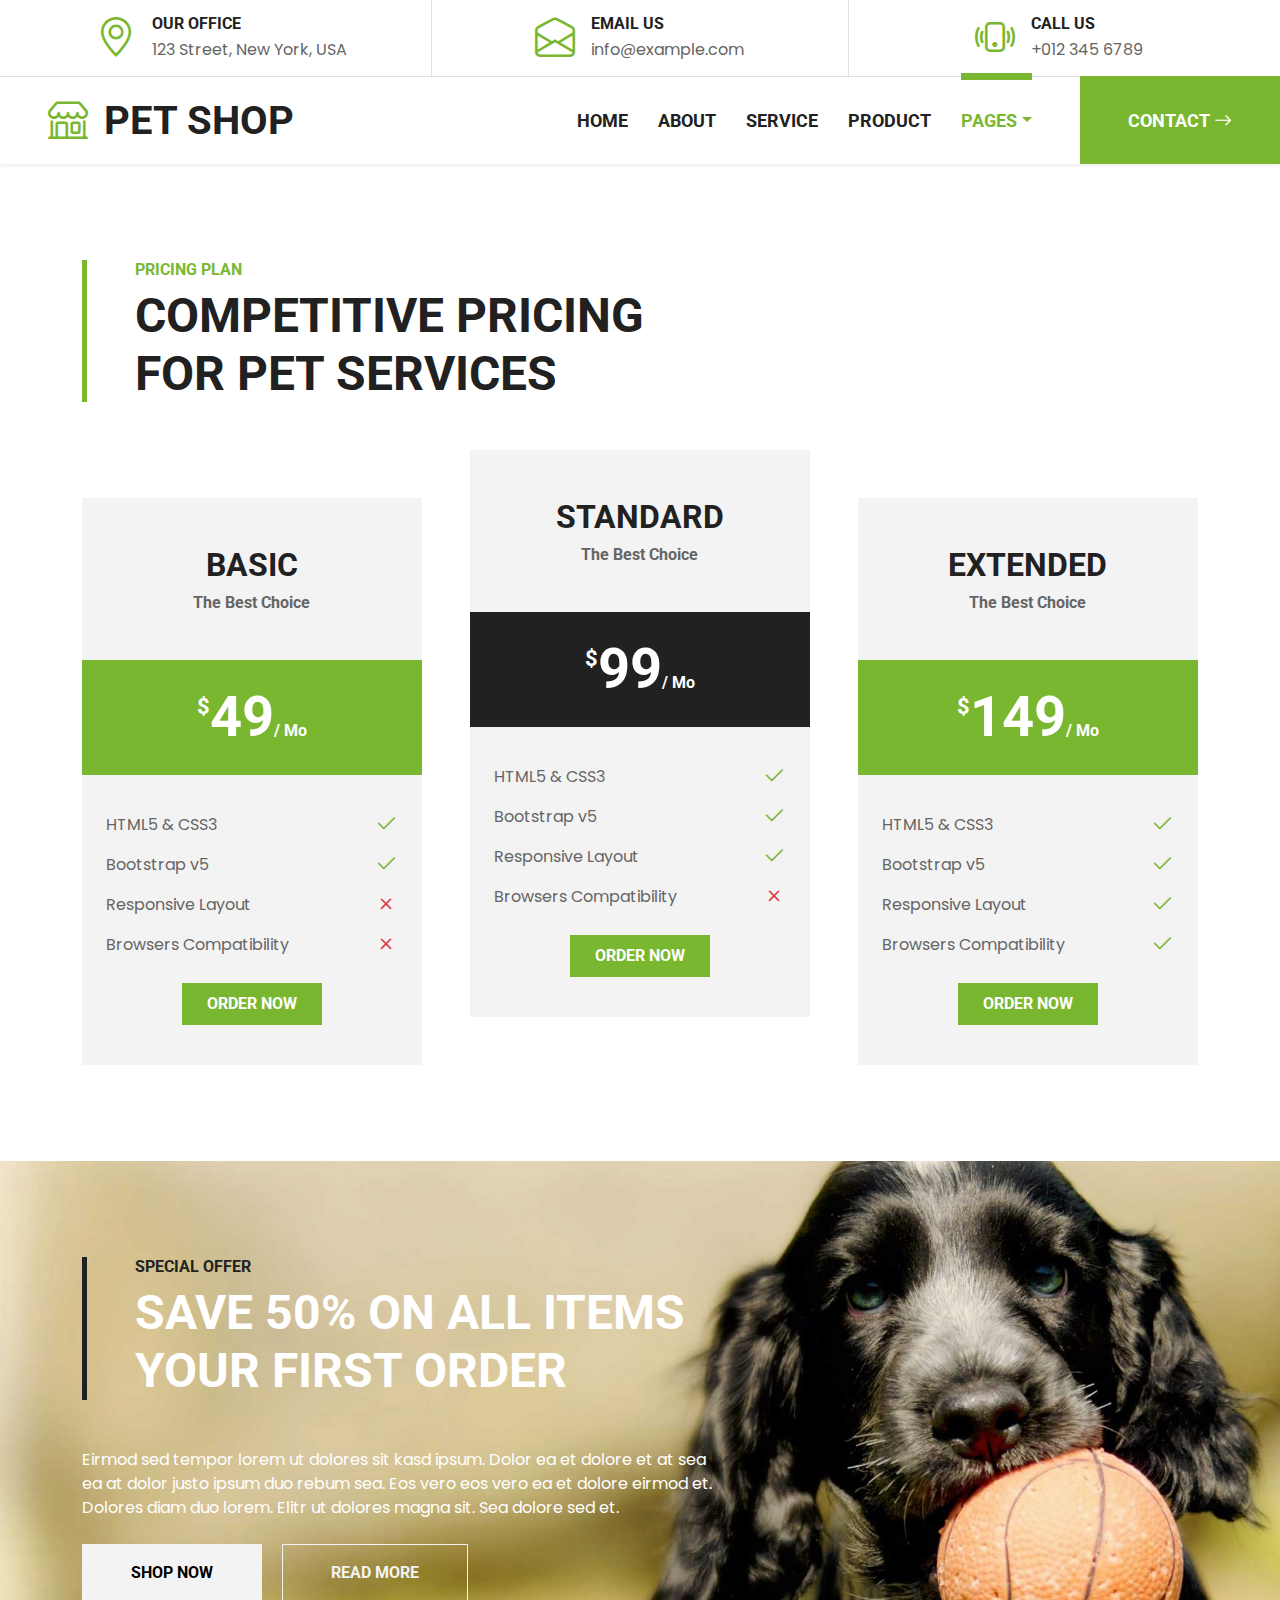
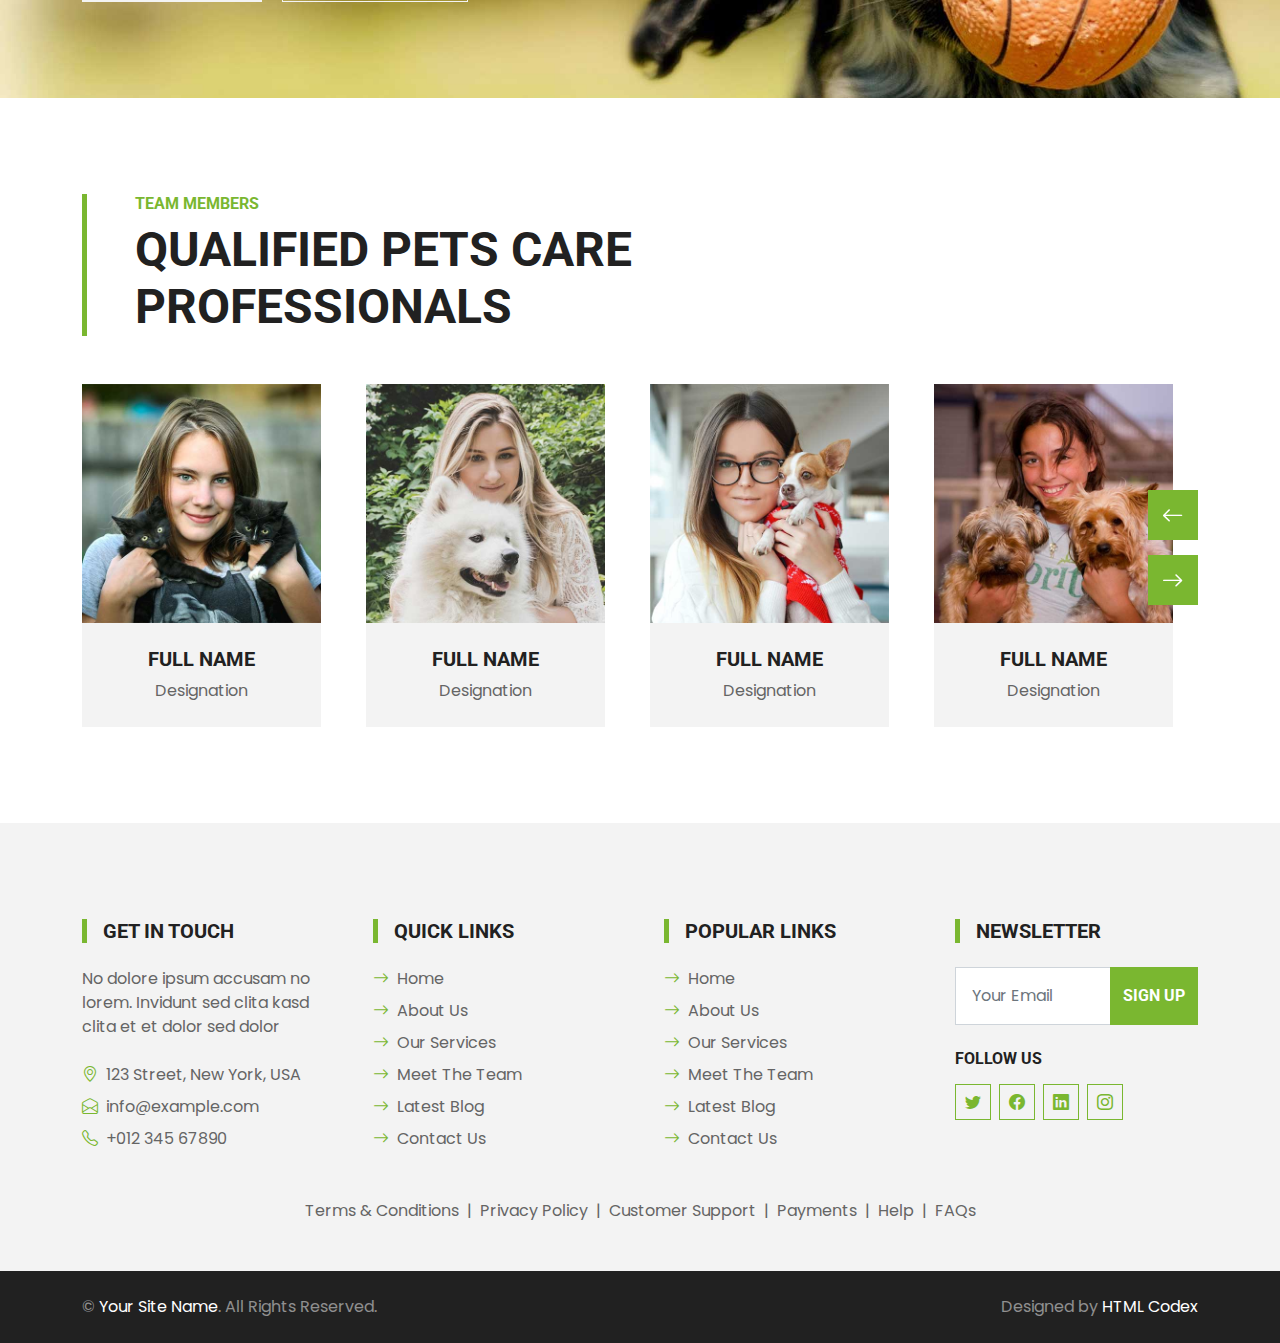
<file: price.html>
<!DOCTYPE html>
<html lang="en">

<head>
    <meta charset="utf-8">
    <title>PET SHOP - Pet Shop Website Template</title>
    <meta content="width=device-width, initial-scale=1.0" name="viewport">
    <meta content="Free HTML Templates" name="keywords">
    <meta content="Free HTML Templates" name="description">

    <!-- Favicon -->
    <link href="img/favicon.ico" rel="icon">

    <!-- Google Web Fonts -->
    <link rel="preconnect" href="https://fonts.gstatic.com">
    <link href="https://fonts.googleapis.com/css2?family=Poppins&family=Roboto:wght@700&display=swap" rel="stylesheet">  

    <!-- Icon Font Stylesheet -->
    <link href="https://cdn.jsdelivr.net/npm/bootstrap-icons@1.4.1/font/bootstrap-icons.css" rel="stylesheet">
    <link href="lib/flaticon/font/flaticon.css" rel="stylesheet">

    <!-- Libraries Stylesheet -->
    <link href="lib/owlcarousel/assets/owl.carousel.min.css" rel="stylesheet">

    <!-- Customized Bootstrap Stylesheet -->
    <link href="css/bootstrap.min.css" rel="stylesheet">

    <!-- Template Stylesheet -->
    <link href="css/style.css" rel="stylesheet">
</head>

<body>
    <!-- Topbar Start -->
    <div class="container-fluid border-bottom d-none d-lg-block">
        <div class="row gx-0">
            <div class="col-lg-4 text-center py-2">
                <div class="d-inline-flex align-items-center">
                    <i class="bi bi-geo-alt fs-1 text-primary me-3"></i>
                    <div class="text-start">
                        <h6 class="text-uppercase mb-1">Our Office</h6>
                        <span>123 Street, New York, USA</span>
                    </div>
                </div>
            </div>
            <div class="col-lg-4 text-center border-start border-end py-2">
                <div class="d-inline-flex align-items-center">
                    <i class="bi bi-envelope-open fs-1 text-primary me-3"></i>
                    <div class="text-start">
                        <h6 class="text-uppercase mb-1">Email Us</h6>
                        <span>info@example.com</span>
                    </div>
                </div>
            </div>
            <div class="col-lg-4 text-center py-2">
                <div class="d-inline-flex align-items-center">
                    <i class="bi bi-phone-vibrate fs-1 text-primary me-3"></i>
                    <div class="text-start">
                        <h6 class="text-uppercase mb-1">Call Us</h6>
                        <span>+012 345 6789</span>
                    </div>
                </div>
            </div>
        </div>
    </div>
    <!-- Topbar End -->


    <!-- Navbar Start -->
    <nav class="navbar navbar-expand-lg bg-white navbar-light shadow-sm py-3 py-lg-0 px-3 px-lg-0 mb-5">
        <a href="index.html" class="navbar-brand ms-lg-5">
            <h1 class="m-0 text-uppercase text-dark"><i class="bi bi-shop fs-1 text-primary me-3"></i>Pet Shop</h1>
        </a>
        <button class="navbar-toggler" type="button" data-bs-toggle="collapse" data-bs-target="#navbarCollapse">
            <span class="navbar-toggler-icon"></span>
        </button>
        <div class="collapse navbar-collapse" id="navbarCollapse">
            <div class="navbar-nav ms-auto py-0">
                <a href="index.html" class="nav-item nav-link">Home</a>
                <a href="about.html" class="nav-item nav-link">About</a>
                <a href="service.html" class="nav-item nav-link">Service</a>
                <a href="product.html" class="nav-item nav-link">Product</a>
                <div class="nav-item dropdown">
                    <a href="#" class="nav-link dropdown-toggle active" data-bs-toggle="dropdown">Pages</a>
                    <div class="dropdown-menu m-0">
                        <a href="price.html" class="dropdown-item active">Pricing Plan</a>
                        <a href="team.html" class="dropdown-item">The Team</a>
                        <a href="testimonial.html" class="dropdown-item">Testimonial</a>
                        <a href="blog.html" class="dropdown-item">Blog Grid</a>
                        <a href="detail.html" class="dropdown-item">Blog Detail</a>
                    </div>
                </div>
                <a href="contact.html" class="nav-item nav-link nav-contact bg-primary text-white px-5 ms-lg-5">Contact <i class="bi bi-arrow-right"></i></a>
            </div>
        </div>
    </nav>
    <!-- Navbar End -->


    <!-- Pricing Plan Start -->
    <div class="container-fluid py-5">
        <div class="container">
            <div class="border-start border-5 border-primary ps-5 mb-5" style="max-width: 600px;">
                <h6 class="text-primary text-uppercase">Pricing Plan</h6>
                <h1 class="display-5 text-uppercase mb-0">Competitive Pricing For Pet Services</h1>
            </div>
            <div class="row g-5">
                <div class="col-lg-4">
                    <div class="bg-light text-center pt-5 mt-lg-5">
                        <h2 class="text-uppercase">Basic</h2>
                        <h6 class="text-body mb-5">The Best Choice</h6>
                        <div class="text-center bg-primary p-4 mb-2">
                            <h1 class="display-4 text-white mb-0">
                                <small class="align-top"
                                    style="font-size: 22px; line-height: 45px;">$</small>49<small
                                    class="align-bottom" style="font-size: 16px; line-height: 40px;">/
                                    Mo</small>
                            </h1>
                        </div>
                        <div class="text-center p-4">
                            <div class="d-flex align-items-center justify-content-between mb-1">
                                <span>HTML5 & CSS3</span>
                                <i class="bi bi-check2 fs-4 text-primary"></i>
                            </div>
                            <div class="d-flex align-items-center justify-content-between mb-1">
                                <span>Bootstrap v5</span>
                                <i class="bi bi-check2 fs-4 text-primary"></i>
                            </div>
                            <div class="d-flex align-items-center justify-content-between mb-1">
                                <span>Responsive Layout</span>
                                <i class="bi bi-x fs-4 text-danger"></i>
                            </div>
                            <div class="d-flex align-items-center justify-content-between mb-1">
                                <span>Browsers Compatibility</span>
                                <i class="bi bi-x fs-4 text-danger"></i>
                            </div>
                            <a href="" class="btn btn-primary text-uppercase py-2 px-4 my-3">Order Now</a>
                        </div>
                    </div>
                </div>
                <div class="col-lg-4">
                    <div class="bg-light text-center pt-5">
                        <h2 class="text-uppercase">Standard</h2>
                        <h6 class="text-body mb-5">The Best Choice</h6>
                        <div class="text-center bg-dark p-4 mb-2">
                            <h1 class="display-4 text-white mb-0">
                                <small class="align-top"
                                    style="font-size: 22px; line-height: 45px;">$</small>99<small
                                    class="align-bottom" style="font-size: 16px; line-height: 40px;">/
                                    Mo</small>
                            </h1>
                        </div>
                        <div class="text-center p-4">
                            <div class="d-flex align-items-center justify-content-between mb-1">
                                <span>HTML5 & CSS3</span>
                                <i class="bi bi-check2 fs-4 text-primary"></i>
                            </div>
                            <div class="d-flex align-items-center justify-content-between mb-1">
                                <span>Bootstrap v5</span>
                                <i class="bi bi-check2 fs-4 text-primary"></i>
                            </div>
                            <div class="d-flex align-items-center justify-content-between mb-1">
                                <span>Responsive Layout</span>
                                <i class="bi bi-check2 fs-4 text-primary"></i>
                            </div>
                            <div class="d-flex align-items-center justify-content-between mb-1">
                                <span>Browsers Compatibility</span>
                                <i class="bi bi-x fs-4 text-danger"></i>
                            </div>
                            <a href="" class="btn btn-primary text-uppercase py-2 px-4 my-3">Order Now</a>
                        </div>
                    </div>
                </div>
                <div class="col-lg-4">
                    <div class="bg-light text-center pt-5 mt-lg-5">
                        <h2 class="text-uppercase">Extended</h2>
                        <h6 class="text-body mb-5">The Best Choice</h6>
                        <div class="text-center bg-primary p-4 mb-2">
                            <h1 class="display-4 text-white mb-0">
                                <small class="align-top"
                                    style="font-size: 22px; line-height: 45px;">$</small>149<small
                                    class="align-bottom" style="font-size: 16px; line-height: 40px;">/
                                    Mo</small>
                            </h1>
                        </div>
                        <div class="text-center p-4">
                            <div class="d-flex align-items-center justify-content-between mb-1">
                                <span>HTML5 & CSS3</span>
                                <i class="bi bi-check2 fs-4 text-primary"></i>
                            </div>
                            <div class="d-flex align-items-center justify-content-between mb-1">
                                <span>Bootstrap v5</span>
                                <i class="bi bi-check2 fs-4 text-primary"></i>
                            </div>
                            <div class="d-flex align-items-center justify-content-between mb-1">
                                <span>Responsive Layout</span>
                                <i class="bi bi-check2 fs-4 text-primary"></i>
                            </div>
                            <div class="d-flex align-items-center justify-content-between mb-1">
                                <span>Browsers Compatibility</span>
                                <i class="bi bi-check2 fs-4 text-primary"></i>
                            </div>
                            <a href="" class="btn btn-primary text-uppercase py-2 px-4 my-3">Order Now</a>
                        </div>
                    </div>
                </div>
            </div>
        </div>
    </div>
    <!-- Pricing Plan End -->


    <!-- Offer Start -->
    <div class="container-fluid bg-offer my-5 py-5">
        <div class="container py-5">
            <div class="row gx-5 justify-content-start">
                <div class="col-lg-7">
                    <div class="border-start border-5 border-dark ps-5 mb-5">
                        <h6 class="text-dark text-uppercase">Special Offer</h6>
                        <h1 class="display-5 text-uppercase text-white mb-0">Save 50% on all items your first order</h1>
                    </div>
                    <p class="text-white mb-4">Eirmod sed tempor lorem ut dolores sit kasd ipsum. Dolor ea et dolore et at sea ea at dolor justo ipsum duo rebum sea. Eos vero eos vero ea et dolore eirmod et. Dolores diam duo lorem. Elitr ut dolores magna sit. Sea dolore sed et.</p>
                    <a href="" class="btn btn-light py-md-3 px-md-5 me-3">Shop Now</a>
                    <a href="" class="btn btn-outline-light py-md-3 px-md-5">Read More</a>
                </div>
            </div>
        </div>
    </div>
    <!-- Offer End -->


    <!-- Team Start -->
    <div class="container-fluid py-5">
        <div class="container">
            <div class="border-start border-5 border-primary ps-5 mb-5" style="max-width: 600px;">
                <h6 class="text-primary text-uppercase">Team Members</h6>
                <h1 class="display-5 text-uppercase mb-0">Qualified Pets Care Professionals</h1>
            </div>
            <div class="owl-carousel team-carousel position-relative" style="padding-right: 25px;">
                <div class="team-item">
                    <div class="position-relative overflow-hidden">
                        <img class="img-fluid w-100" src="img/team-1.jpg" alt="">
                        <div class="team-overlay">
                            <div class="d-flex align-items-center justify-content-start">
                                <a class="btn btn-light btn-square mx-1" href="#"><i class="bi bi-twitter"></i></a>
                                <a class="btn btn-light btn-square mx-1" href="#"><i class="bi bi-facebook"></i></a>
                                <a class="btn btn-light btn-square mx-1" href="#"><i class="bi bi-linkedin"></i></a>
                            </div>
                        </div>
                    </div>
                    <div class="bg-light text-center p-4">
                        <h5 class="text-uppercase">Full Name</h5>
                        <p class="m-0">Designation</p>
                    </div>
                </div>
                <div class="team-item">
                    <div class="position-relative overflow-hidden">
                        <img class="img-fluid w-100" src="img/team-2.jpg" alt="">
                        <div class="team-overlay">
                            <div class="d-flex align-items-center justify-content-start">
                                <a class="btn btn-light btn-square mx-1" href="#"><i class="bi bi-twitter"></i></a>
                                <a class="btn btn-light btn-square mx-1" href="#"><i class="bi bi-facebook"></i></a>
                                <a class="btn btn-light btn-square mx-1" href="#"><i class="bi bi-linkedin"></i></a>
                            </div>
                        </div>
                    </div>
                    <div class="bg-light text-center p-4">
                        <h5 class="text-uppercase">Full Name</h5>
                        <p class="m-0">Designation</p>
                    </div>
                </div>
                <div class="team-item">
                    <div class="position-relative overflow-hidden">
                        <img class="img-fluid w-100" src="img/team-3.jpg" alt="">
                        <div class="team-overlay">
                            <div class="d-flex align-items-center justify-content-start">
                                <a class="btn btn-light btn-square mx-1" href="#"><i class="bi bi-twitter"></i></a>
                                <a class="btn btn-light btn-square mx-1" href="#"><i class="bi bi-facebook"></i></a>
                                <a class="btn btn-light btn-square mx-1" href="#"><i class="bi bi-linkedin"></i></a>
                            </div>
                        </div>
                    </div>
                    <div class="bg-light text-center p-4">
                        <h5 class="text-uppercase">Full Name</h5>
                        <p class="m-0">Designation</p>
                    </div>
                </div>
                <div class="team-item">
                    <div class="position-relative overflow-hidden">
                        <img class="img-fluid w-100" src="img/team-4.jpg" alt="">
                        <div class="team-overlay">
                            <div class="d-flex align-items-center justify-content-start">
                                <a class="btn btn-light btn-square mx-1" href="#"><i class="bi bi-twitter"></i></a>
                                <a class="btn btn-light btn-square mx-1" href="#"><i class="bi bi-facebook"></i></a>
                                <a class="btn btn-light btn-square mx-1" href="#"><i class="bi bi-linkedin"></i></a>
                            </div>
                        </div>
                    </div>
                    <div class="bg-light text-center p-4">
                        <h5 class="text-uppercase">Full Name</h5>
                        <p class="m-0">Designation</p>
                    </div>
                </div>
                <div class="team-item">
                    <div class="position-relative overflow-hidden">
                        <img class="img-fluid w-100" src="img/team-5.jpg" alt="">
                        <div class="team-overlay">
                            <div class="d-flex align-items-center justify-content-start">
                                <a class="btn btn-light btn-square mx-1" href="#"><i class="bi bi-twitter"></i></a>
                                <a class="btn btn-light btn-square mx-1" href="#"><i class="bi bi-facebook"></i></a>
                                <a class="btn btn-light btn-square mx-1" href="#"><i class="bi bi-linkedin"></i></a>
                            </div>
                        </div>
                    </div>
                    <div class="bg-light text-center p-4">
                        <h5 class="text-uppercase">Full Name</h5>
                        <p class="m-0">Designation</p>
                    </div>
                </div>
            </div>
        </div>
    </div>
    <!-- Team End -->


    <!-- Footer Start -->
    <div class="container-fluid bg-light mt-5 py-5">
        <div class="container pt-5">
            <div class="row g-5">
                <div class="col-lg-3 col-md-6">
                    <h5 class="text-uppercase border-start border-5 border-primary ps-3 mb-4">Get In Touch</h5>
                    <p class="mb-4">No dolore ipsum accusam no lorem. Invidunt sed clita kasd clita et et dolor sed dolor</p>
                    <p class="mb-2"><i class="bi bi-geo-alt text-primary me-2"></i>123 Street, New York, USA</p>
                    <p class="mb-2"><i class="bi bi-envelope-open text-primary me-2"></i>info@example.com</p>
                    <p class="mb-0"><i class="bi bi-telephone text-primary me-2"></i>+012 345 67890</p>
                </div>
                <div class="col-lg-3 col-md-6">
                    <h5 class="text-uppercase border-start border-5 border-primary ps-3 mb-4">Quick Links</h5>
                    <div class="d-flex flex-column justify-content-start">
                        <a class="text-body mb-2" href="#"><i class="bi bi-arrow-right text-primary me-2"></i>Home</a>
                        <a class="text-body mb-2" href="#"><i class="bi bi-arrow-right text-primary me-2"></i>About Us</a>
                        <a class="text-body mb-2" href="#"><i class="bi bi-arrow-right text-primary me-2"></i>Our Services</a>
                        <a class="text-body mb-2" href="#"><i class="bi bi-arrow-right text-primary me-2"></i>Meet The Team</a>
                        <a class="text-body mb-2" href="#"><i class="bi bi-arrow-right text-primary me-2"></i>Latest Blog</a>
                        <a class="text-body" href="#"><i class="bi bi-arrow-right text-primary me-2"></i>Contact Us</a>
                    </div>
                </div>
                <div class="col-lg-3 col-md-6">
                    <h5 class="text-uppercase border-start border-5 border-primary ps-3 mb-4">Popular Links</h5>
                    <div class="d-flex flex-column justify-content-start">
                        <a class="text-body mb-2" href="#"><i class="bi bi-arrow-right text-primary me-2"></i>Home</a>
                        <a class="text-body mb-2" href="#"><i class="bi bi-arrow-right text-primary me-2"></i>About Us</a>
                        <a class="text-body mb-2" href="#"><i class="bi bi-arrow-right text-primary me-2"></i>Our Services</a>
                        <a class="text-body mb-2" href="#"><i class="bi bi-arrow-right text-primary me-2"></i>Meet The Team</a>
                        <a class="text-body mb-2" href="#"><i class="bi bi-arrow-right text-primary me-2"></i>Latest Blog</a>
                        <a class="text-body" href="#"><i class="bi bi-arrow-right text-primary me-2"></i>Contact Us</a>
                    </div>
                </div>
                <div class="col-lg-3 col-md-6">
                    <h5 class="text-uppercase border-start border-5 border-primary ps-3 mb-4">Newsletter</h5>
                    <form action="">
                        <div class="input-group">
                            <input type="text" class="form-control p-3" placeholder="Your Email">
                            <button class="btn btn-primary">Sign Up</button>
                        </div>
                    </form>
                    <h6 class="text-uppercase mt-4 mb-3">Follow Us</h6>
                    <div class="d-flex">
                        <a class="btn btn-outline-primary btn-square me-2" href="#"><i class="bi bi-twitter"></i></a>
                        <a class="btn btn-outline-primary btn-square me-2" href="#"><i class="bi bi-facebook"></i></a>
                        <a class="btn btn-outline-primary btn-square me-2" href="#"><i class="bi bi-linkedin"></i></a>
                        <a class="btn btn-outline-primary btn-square" href="#"><i class="bi bi-instagram"></i></a>
                    </div>
                </div>
                <div class="col-12 text-center text-body">
                    <a class="text-body" href="">Terms & Conditions</a>
                    <span class="mx-1">|</span>
                    <a class="text-body" href="">Privacy Policy</a>
                    <span class="mx-1">|</span>
                    <a class="text-body" href="">Customer Support</a>
                    <span class="mx-1">|</span>
                    <a class="text-body" href="">Payments</a>
                    <span class="mx-1">|</span>
                    <a class="text-body" href="">Help</a>
                    <span class="mx-1">|</span>
                    <a class="text-body" href="">FAQs</a>
                </div>
            </div>
        </div>
    </div>
    <div class="container-fluid bg-dark text-white-50 py-4">
        <div class="container">
            <div class="row g-5">
                <div class="col-md-6 text-center text-md-start">
                    <p class="mb-md-0">&copy; <a class="text-white" href="#">Your Site Name</a>. All Rights Reserved.</p>
                </div>
                <div class="col-md-6 text-center text-md-end">
                    <p class="mb-0">Designed by <a class="text-white" href="https://htmlcodex.com">HTML Codex</a></p>
                </div>
            </div>
        </div>
    </div>
    <!-- Footer End -->


    <!-- Back to Top -->
    <a href="#" class="btn btn-primary py-3 fs-4 back-to-top"><i class="bi bi-arrow-up"></i></a>


    <!-- JavaScript Libraries -->
    <script src="https://code.jquery.com/jquery-3.4.1.min.js"></script>
    <script src="https://cdn.jsdelivr.net/npm/bootstrap@5.0.0/dist/js/bootstrap.bundle.min.js"></script>
    <script src="lib/easing/easing.min.js"></script>
    <script src="lib/waypoints/waypoints.min.js"></script>
    <script src="lib/owlcarousel/owl.carousel.min.js"></script>

    <!-- Template Javascript -->
    <script src="js/main.js"></script>
</body>

</html>
</file>
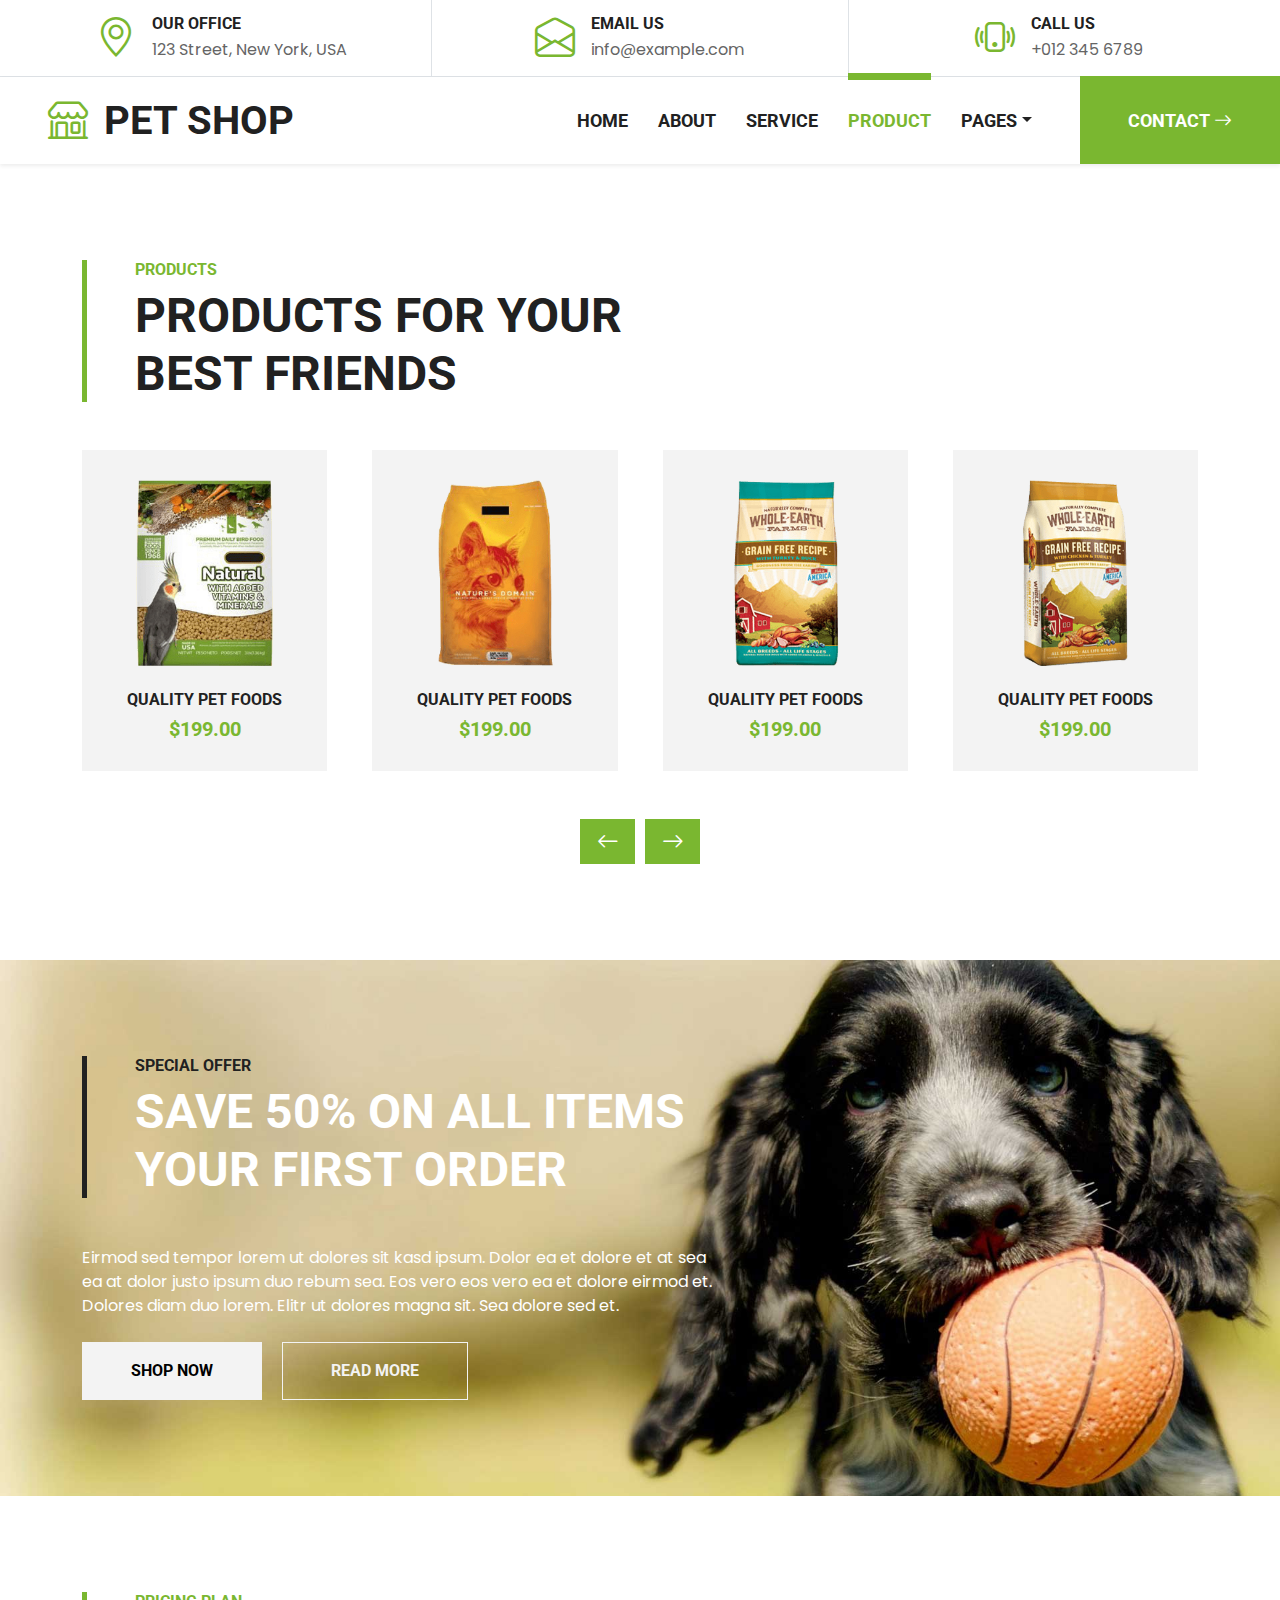
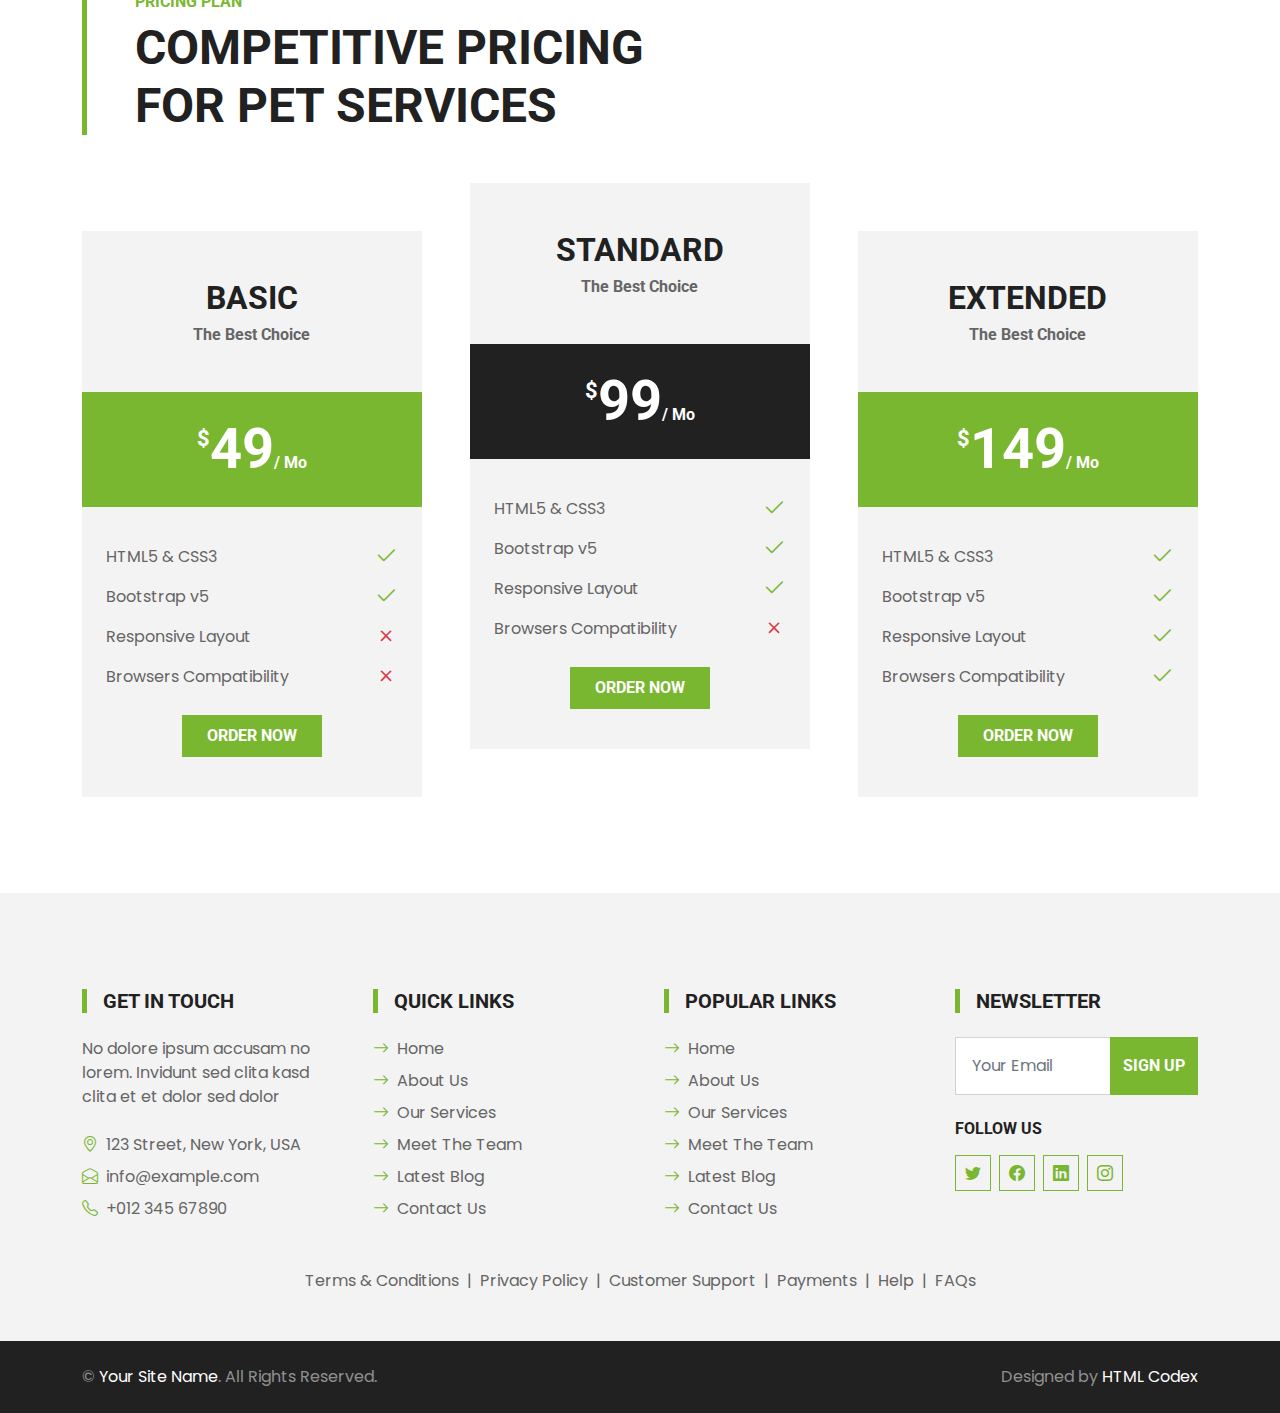
<file: product.html>
<!DOCTYPE html>
<html lang="en">

<head>
    <meta charset="utf-8">
    <title>PET SHOP - Pet Shop Website Template</title>
    <meta content="width=device-width, initial-scale=1.0" name="viewport">
    <meta content="Free HTML Templates" name="keywords">
    <meta content="Free HTML Templates" name="description">

    <!-- Favicon -->
    <link href="img/favicon.ico" rel="icon">

    <!-- Google Web Fonts -->
    <link rel="preconnect" href="https://fonts.gstatic.com">
    <link href="https://fonts.googleapis.com/css2?family=Poppins&family=Roboto:wght@700&display=swap" rel="stylesheet">  

    <!-- Icon Font Stylesheet -->
    <link href="https://cdn.jsdelivr.net/npm/bootstrap-icons@1.4.1/font/bootstrap-icons.css" rel="stylesheet">
    <link href="lib/flaticon/font/flaticon.css" rel="stylesheet">

    <!-- Libraries Stylesheet -->
    <link href="lib/owlcarousel/assets/owl.carousel.min.css" rel="stylesheet">

    <!-- Customized Bootstrap Stylesheet -->
    <link href="css/bootstrap.min.css" rel="stylesheet">

    <!-- Template Stylesheet -->
    <link href="css/style.css" rel="stylesheet">
</head>

<body>
    <!-- Topbar Start -->
    <div class="container-fluid border-bottom d-none d-lg-block">
        <div class="row gx-0">
            <div class="col-lg-4 text-center py-2">
                <div class="d-inline-flex align-items-center">
                    <i class="bi bi-geo-alt fs-1 text-primary me-3"></i>
                    <div class="text-start">
                        <h6 class="text-uppercase mb-1">Our Office</h6>
                        <span>123 Street, New York, USA</span>
                    </div>
                </div>
            </div>
            <div class="col-lg-4 text-center border-start border-end py-2">
                <div class="d-inline-flex align-items-center">
                    <i class="bi bi-envelope-open fs-1 text-primary me-3"></i>
                    <div class="text-start">
                        <h6 class="text-uppercase mb-1">Email Us</h6>
                        <span>info@example.com</span>
                    </div>
                </div>
            </div>
            <div class="col-lg-4 text-center py-2">
                <div class="d-inline-flex align-items-center">
                    <i class="bi bi-phone-vibrate fs-1 text-primary me-3"></i>
                    <div class="text-start">
                        <h6 class="text-uppercase mb-1">Call Us</h6>
                        <span>+012 345 6789</span>
                    </div>
                </div>
            </div>
        </div>
    </div>
    <!-- Topbar End -->


    <!-- Navbar Start -->
    <nav class="navbar navbar-expand-lg bg-white navbar-light shadow-sm py-3 py-lg-0 px-3 px-lg-0 mb-5">
        <a href="index.html" class="navbar-brand ms-lg-5">
            <h1 class="m-0 text-uppercase text-dark"><i class="bi bi-shop fs-1 text-primary me-3"></i>Pet Shop</h1>
        </a>
        <button class="navbar-toggler" type="button" data-bs-toggle="collapse" data-bs-target="#navbarCollapse">
            <span class="navbar-toggler-icon"></span>
        </button>
        <div class="collapse navbar-collapse" id="navbarCollapse">
            <div class="navbar-nav ms-auto py-0">
                <a href="index.html" class="nav-item nav-link">Home</a>
                <a href="about.html" class="nav-item nav-link">About</a>
                <a href="service.html" class="nav-item nav-link">Service</a>
                <a href="product.html" class="nav-item nav-link active">Product</a>
                <div class="nav-item dropdown">
                    <a href="#" class="nav-link dropdown-toggle" data-bs-toggle="dropdown">Pages</a>
                    <div class="dropdown-menu m-0">
                        <a href="price.html" class="dropdown-item">Pricing Plan</a>
                        <a href="team.html" class="dropdown-item">The Team</a>
                        <a href="testimonial.html" class="dropdown-item">Testimonial</a>
                        <a href="blog.html" class="dropdown-item">Blog Grid</a>
                        <a href="detail.html" class="dropdown-item">Blog Detail</a>
                    </div>
                </div>
                <a href="contact.html" class="nav-item nav-link nav-contact bg-primary text-white px-5 ms-lg-5">Contact <i class="bi bi-arrow-right"></i></a>
            </div>
        </div>
    </nav>
    <!-- Navbar End -->


    <!-- Products Start -->
    <div class="container-fluid py-5">
        <div class="container">
            <div class="border-start border-5 border-primary ps-5 mb-5" style="max-width: 600px;">
                <h6 class="text-primary text-uppercase">Products</h6>
                <h1 class="display-5 text-uppercase mb-0">Products For Your Best Friends</h1>
            </div>
            <div class="owl-carousel product-carousel">
                <div class="pb-5">
                    <div class="product-item position-relative bg-light d-flex flex-column text-center">
                        <img class="img-fluid mb-4" src="img/product-1.png" alt="">
                        <h6 class="text-uppercase">Quality Pet Foods</h6>
                        <h5 class="text-primary mb-0">$199.00</h5>
                        <div class="btn-action d-flex justify-content-center">
                            <a class="btn btn-primary py-2 px-3" href=""><i class="bi bi-cart"></i></a>
                            <a class="btn btn-primary py-2 px-3" href=""><i class="bi bi-eye"></i></a>
                        </div>
                    </div>
                </div>
                <div class="pb-5">
                    <div class="product-item position-relative bg-light d-flex flex-column text-center">
                        <img class="img-fluid mb-4" src="img/product-2.png" alt="">
                        <h6 class="text-uppercase">Quality Pet Foods</h6>
                        <h5 class="text-primary mb-0">$199.00</h5>
                        <div class="btn-action d-flex justify-content-center">
                            <a class="btn btn-primary py-2 px-3" href=""><i class="bi bi-cart"></i></a>
                            <a class="btn btn-primary py-2 px-3" href=""><i class="bi bi-eye"></i></a>
                        </div>
                    </div>
                </div>
                <div class="pb-5">
                    <div class="product-item position-relative bg-light d-flex flex-column text-center">
                        <img class="img-fluid mb-4" src="img/product-3.png" alt="">
                        <h6 class="text-uppercase">Quality Pet Foods</h6>
                        <h5 class="text-primary mb-0">$199.00</h5>
                        <div class="btn-action d-flex justify-content-center">
                            <a class="btn btn-primary py-2 px-3" href=""><i class="bi bi-cart"></i></a>
                            <a class="btn btn-primary py-2 px-3" href=""><i class="bi bi-eye"></i></a>
                        </div>
                    </div>
                </div>
                <div class="pb-5">
                    <div class="product-item position-relative bg-light d-flex flex-column text-center">
                        <img class="img-fluid mb-4" src="img/product-4.png" alt="">
                        <h6 class="text-uppercase">Quality Pet Foods</h6>
                        <h5 class="text-primary mb-0">$199.00</h5>
                        <div class="btn-action d-flex justify-content-center">
                            <a class="btn btn-primary py-2 px-3" href=""><i class="bi bi-cart"></i></a>
                            <a class="btn btn-primary py-2 px-3" href=""><i class="bi bi-eye"></i></a>
                        </div>
                    </div>
                </div>
                <div class="pb-5">
                    <div class="product-item position-relative bg-light d-flex flex-column text-center">
                        <img class="img-fluid mb-4" src="img/product-2.png" alt="">
                        <h6 class="text-uppercase">Quality Pet Foods</h6>
                        <h5 class="text-primary mb-0">$199.00</h5>
                        <div class="btn-action d-flex justify-content-center">
                            <a class="btn btn-primary py-2 px-3" href=""><i class="bi bi-cart"></i></a>
                            <a class="btn btn-primary py-2 px-3" href=""><i class="bi bi-eye"></i></a>
                        </div>
                    </div>
                </div>
            </div>
        </div>
    </div>
    <!-- Products End -->


    <!-- Offer Start -->
    <div class="container-fluid bg-offer my-5 py-5">
        <div class="container py-5">
            <div class="row gx-5 justify-content-start">
                <div class="col-lg-7">
                    <div class="border-start border-5 border-dark ps-5 mb-5">
                        <h6 class="text-dark text-uppercase">Special Offer</h6>
                        <h1 class="display-5 text-uppercase text-white mb-0">Save 50% on all items your first order</h1>
                    </div>
                    <p class="text-white mb-4">Eirmod sed tempor lorem ut dolores sit kasd ipsum. Dolor ea et dolore et at sea ea at dolor justo ipsum duo rebum sea. Eos vero eos vero ea et dolore eirmod et. Dolores diam duo lorem. Elitr ut dolores magna sit. Sea dolore sed et.</p>
                    <a href="" class="btn btn-light py-md-3 px-md-5 me-3">Shop Now</a>
                    <a href="" class="btn btn-outline-light py-md-3 px-md-5">Read More</a>
                </div>
            </div>
        </div>
    </div>
    <!-- Offer End -->


    <!-- Pricing Plan Start -->
    <div class="container-fluid py-5">
        <div class="container">
            <div class="border-start border-5 border-primary ps-5 mb-5" style="max-width: 600px;">
                <h6 class="text-primary text-uppercase">Pricing Plan</h6>
                <h1 class="display-5 text-uppercase mb-0">Competitive Pricing For Pet Services</h1>
            </div>
            <div class="row g-5">
                <div class="col-lg-4">
                    <div class="bg-light text-center pt-5 mt-lg-5">
                        <h2 class="text-uppercase">Basic</h2>
                        <h6 class="text-body mb-5">The Best Choice</h6>
                        <div class="text-center bg-primary p-4 mb-2">
                            <h1 class="display-4 text-white mb-0">
                                <small class="align-top"
                                    style="font-size: 22px; line-height: 45px;">$</small>49<small
                                    class="align-bottom" style="font-size: 16px; line-height: 40px;">/
                                    Mo</small>
                            </h1>
                        </div>
                        <div class="text-center p-4">
                            <div class="d-flex align-items-center justify-content-between mb-1">
                                <span>HTML5 & CSS3</span>
                                <i class="bi bi-check2 fs-4 text-primary"></i>
                            </div>
                            <div class="d-flex align-items-center justify-content-between mb-1">
                                <span>Bootstrap v5</span>
                                <i class="bi bi-check2 fs-4 text-primary"></i>
                            </div>
                            <div class="d-flex align-items-center justify-content-between mb-1">
                                <span>Responsive Layout</span>
                                <i class="bi bi-x fs-4 text-danger"></i>
                            </div>
                            <div class="d-flex align-items-center justify-content-between mb-1">
                                <span>Browsers Compatibility</span>
                                <i class="bi bi-x fs-4 text-danger"></i>
                            </div>
                            <a href="" class="btn btn-primary text-uppercase py-2 px-4 my-3">Order Now</a>
                        </div>
                    </div>
                </div>
                <div class="col-lg-4">
                    <div class="bg-light text-center pt-5">
                        <h2 class="text-uppercase">Standard</h2>
                        <h6 class="text-body mb-5">The Best Choice</h6>
                        <div class="text-center bg-dark p-4 mb-2">
                            <h1 class="display-4 text-white mb-0">
                                <small class="align-top"
                                    style="font-size: 22px; line-height: 45px;">$</small>99<small
                                    class="align-bottom" style="font-size: 16px; line-height: 40px;">/
                                    Mo</small>
                            </h1>
                        </div>
                        <div class="text-center p-4">
                            <div class="d-flex align-items-center justify-content-between mb-1">
                                <span>HTML5 & CSS3</span>
                                <i class="bi bi-check2 fs-4 text-primary"></i>
                            </div>
                            <div class="d-flex align-items-center justify-content-between mb-1">
                                <span>Bootstrap v5</span>
                                <i class="bi bi-check2 fs-4 text-primary"></i>
                            </div>
                            <div class="d-flex align-items-center justify-content-between mb-1">
                                <span>Responsive Layout</span>
                                <i class="bi bi-check2 fs-4 text-primary"></i>
                            </div>
                            <div class="d-flex align-items-center justify-content-between mb-1">
                                <span>Browsers Compatibility</span>
                                <i class="bi bi-x fs-4 text-danger"></i>
                            </div>
                            <a href="" class="btn btn-primary text-uppercase py-2 px-4 my-3">Order Now</a>
                        </div>
                    </div>
                </div>
                <div class="col-lg-4">
                    <div class="bg-light text-center pt-5 mt-lg-5">
                        <h2 class="text-uppercase">Extended</h2>
                        <h6 class="text-body mb-5">The Best Choice</h6>
                        <div class="text-center bg-primary p-4 mb-2">
                            <h1 class="display-4 text-white mb-0">
                                <small class="align-top"
                                    style="font-size: 22px; line-height: 45px;">$</small>149<small
                                    class="align-bottom" style="font-size: 16px; line-height: 40px;">/
                                    Mo</small>
                            </h1>
                        </div>
                        <div class="text-center p-4">
                            <div class="d-flex align-items-center justify-content-between mb-1">
                                <span>HTML5 & CSS3</span>
                                <i class="bi bi-check2 fs-4 text-primary"></i>
                            </div>
                            <div class="d-flex align-items-center justify-content-between mb-1">
                                <span>Bootstrap v5</span>
                                <i class="bi bi-check2 fs-4 text-primary"></i>
                            </div>
                            <div class="d-flex align-items-center justify-content-between mb-1">
                                <span>Responsive Layout</span>
                                <i class="bi bi-check2 fs-4 text-primary"></i>
                            </div>
                            <div class="d-flex align-items-center justify-content-between mb-1">
                                <span>Browsers Compatibility</span>
                                <i class="bi bi-check2 fs-4 text-primary"></i>
                            </div>
                            <a href="" class="btn btn-primary text-uppercase py-2 px-4 my-3">Order Now</a>
                        </div>
                    </div>
                </div>
            </div>
        </div>
    </div>
    <!-- Pricing Plan End -->
    

    <!-- Footer Start -->
    <div class="container-fluid bg-light mt-5 py-5">
        <div class="container pt-5">
            <div class="row g-5">
                <div class="col-lg-3 col-md-6">
                    <h5 class="text-uppercase border-start border-5 border-primary ps-3 mb-4">Get In Touch</h5>
                    <p class="mb-4">No dolore ipsum accusam no lorem. Invidunt sed clita kasd clita et et dolor sed dolor</p>
                    <p class="mb-2"><i class="bi bi-geo-alt text-primary me-2"></i>123 Street, New York, USA</p>
                    <p class="mb-2"><i class="bi bi-envelope-open text-primary me-2"></i>info@example.com</p>
                    <p class="mb-0"><i class="bi bi-telephone text-primary me-2"></i>+012 345 67890</p>
                </div>
                <div class="col-lg-3 col-md-6">
                    <h5 class="text-uppercase border-start border-5 border-primary ps-3 mb-4">Quick Links</h5>
                    <div class="d-flex flex-column justify-content-start">
                        <a class="text-body mb-2" href="#"><i class="bi bi-arrow-right text-primary me-2"></i>Home</a>
                        <a class="text-body mb-2" href="#"><i class="bi bi-arrow-right text-primary me-2"></i>About Us</a>
                        <a class="text-body mb-2" href="#"><i class="bi bi-arrow-right text-primary me-2"></i>Our Services</a>
                        <a class="text-body mb-2" href="#"><i class="bi bi-arrow-right text-primary me-2"></i>Meet The Team</a>
                        <a class="text-body mb-2" href="#"><i class="bi bi-arrow-right text-primary me-2"></i>Latest Blog</a>
                        <a class="text-body" href="#"><i class="bi bi-arrow-right text-primary me-2"></i>Contact Us</a>
                    </div>
                </div>
                <div class="col-lg-3 col-md-6">
                    <h5 class="text-uppercase border-start border-5 border-primary ps-3 mb-4">Popular Links</h5>
                    <div class="d-flex flex-column justify-content-start">
                        <a class="text-body mb-2" href="#"><i class="bi bi-arrow-right text-primary me-2"></i>Home</a>
                        <a class="text-body mb-2" href="#"><i class="bi bi-arrow-right text-primary me-2"></i>About Us</a>
                        <a class="text-body mb-2" href="#"><i class="bi bi-arrow-right text-primary me-2"></i>Our Services</a>
                        <a class="text-body mb-2" href="#"><i class="bi bi-arrow-right text-primary me-2"></i>Meet The Team</a>
                        <a class="text-body mb-2" href="#"><i class="bi bi-arrow-right text-primary me-2"></i>Latest Blog</a>
                        <a class="text-body" href="#"><i class="bi bi-arrow-right text-primary me-2"></i>Contact Us</a>
                    </div>
                </div>
                <div class="col-lg-3 col-md-6">
                    <h5 class="text-uppercase border-start border-5 border-primary ps-3 mb-4">Newsletter</h5>
                    <form action="">
                        <div class="input-group">
                            <input type="text" class="form-control p-3" placeholder="Your Email">
                            <button class="btn btn-primary">Sign Up</button>
                        </div>
                    </form>
                    <h6 class="text-uppercase mt-4 mb-3">Follow Us</h6>
                    <div class="d-flex">
                        <a class="btn btn-outline-primary btn-square me-2" href="#"><i class="bi bi-twitter"></i></a>
                        <a class="btn btn-outline-primary btn-square me-2" href="#"><i class="bi bi-facebook"></i></a>
                        <a class="btn btn-outline-primary btn-square me-2" href="#"><i class="bi bi-linkedin"></i></a>
                        <a class="btn btn-outline-primary btn-square" href="#"><i class="bi bi-instagram"></i></a>
                    </div>
                </div>
                <div class="col-12 text-center text-body">
                    <a class="text-body" href="">Terms & Conditions</a>
                    <span class="mx-1">|</span>
                    <a class="text-body" href="">Privacy Policy</a>
                    <span class="mx-1">|</span>
                    <a class="text-body" href="">Customer Support</a>
                    <span class="mx-1">|</span>
                    <a class="text-body" href="">Payments</a>
                    <span class="mx-1">|</span>
                    <a class="text-body" href="">Help</a>
                    <span class="mx-1">|</span>
                    <a class="text-body" href="">FAQs</a>
                </div>
            </div>
        </div>
    </div>
    <div class="container-fluid bg-dark text-white-50 py-4">
        <div class="container">
            <div class="row g-5">
                <div class="col-md-6 text-center text-md-start">
                    <p class="mb-md-0">&copy; <a class="text-white" href="#">Your Site Name</a>. All Rights Reserved.</p>
                </div>
                <div class="col-md-6 text-center text-md-end">
                    <p class="mb-0">Designed by <a class="text-white" href="https://htmlcodex.com">HTML Codex</a></p>
                </div>
            </div>
        </div>
    </div>
    <!-- Footer End -->


    <!-- Back to Top -->
    <a href="#" class="btn btn-primary py-3 fs-4 back-to-top"><i class="bi bi-arrow-up"></i></a>


    <!-- JavaScript Libraries -->
    <script src="https://code.jquery.com/jquery-3.4.1.min.js"></script>
    <script src="https://cdn.jsdelivr.net/npm/bootstrap@5.0.0/dist/js/bootstrap.bundle.min.js"></script>
    <script src="lib/easing/easing.min.js"></script>
    <script src="lib/waypoints/waypoints.min.js"></script>
    <script src="lib/owlcarousel/owl.carousel.min.js"></script>

    <!-- Template Javascript -->
    <script src="js/main.js"></script>
</body>

</html>
</file>
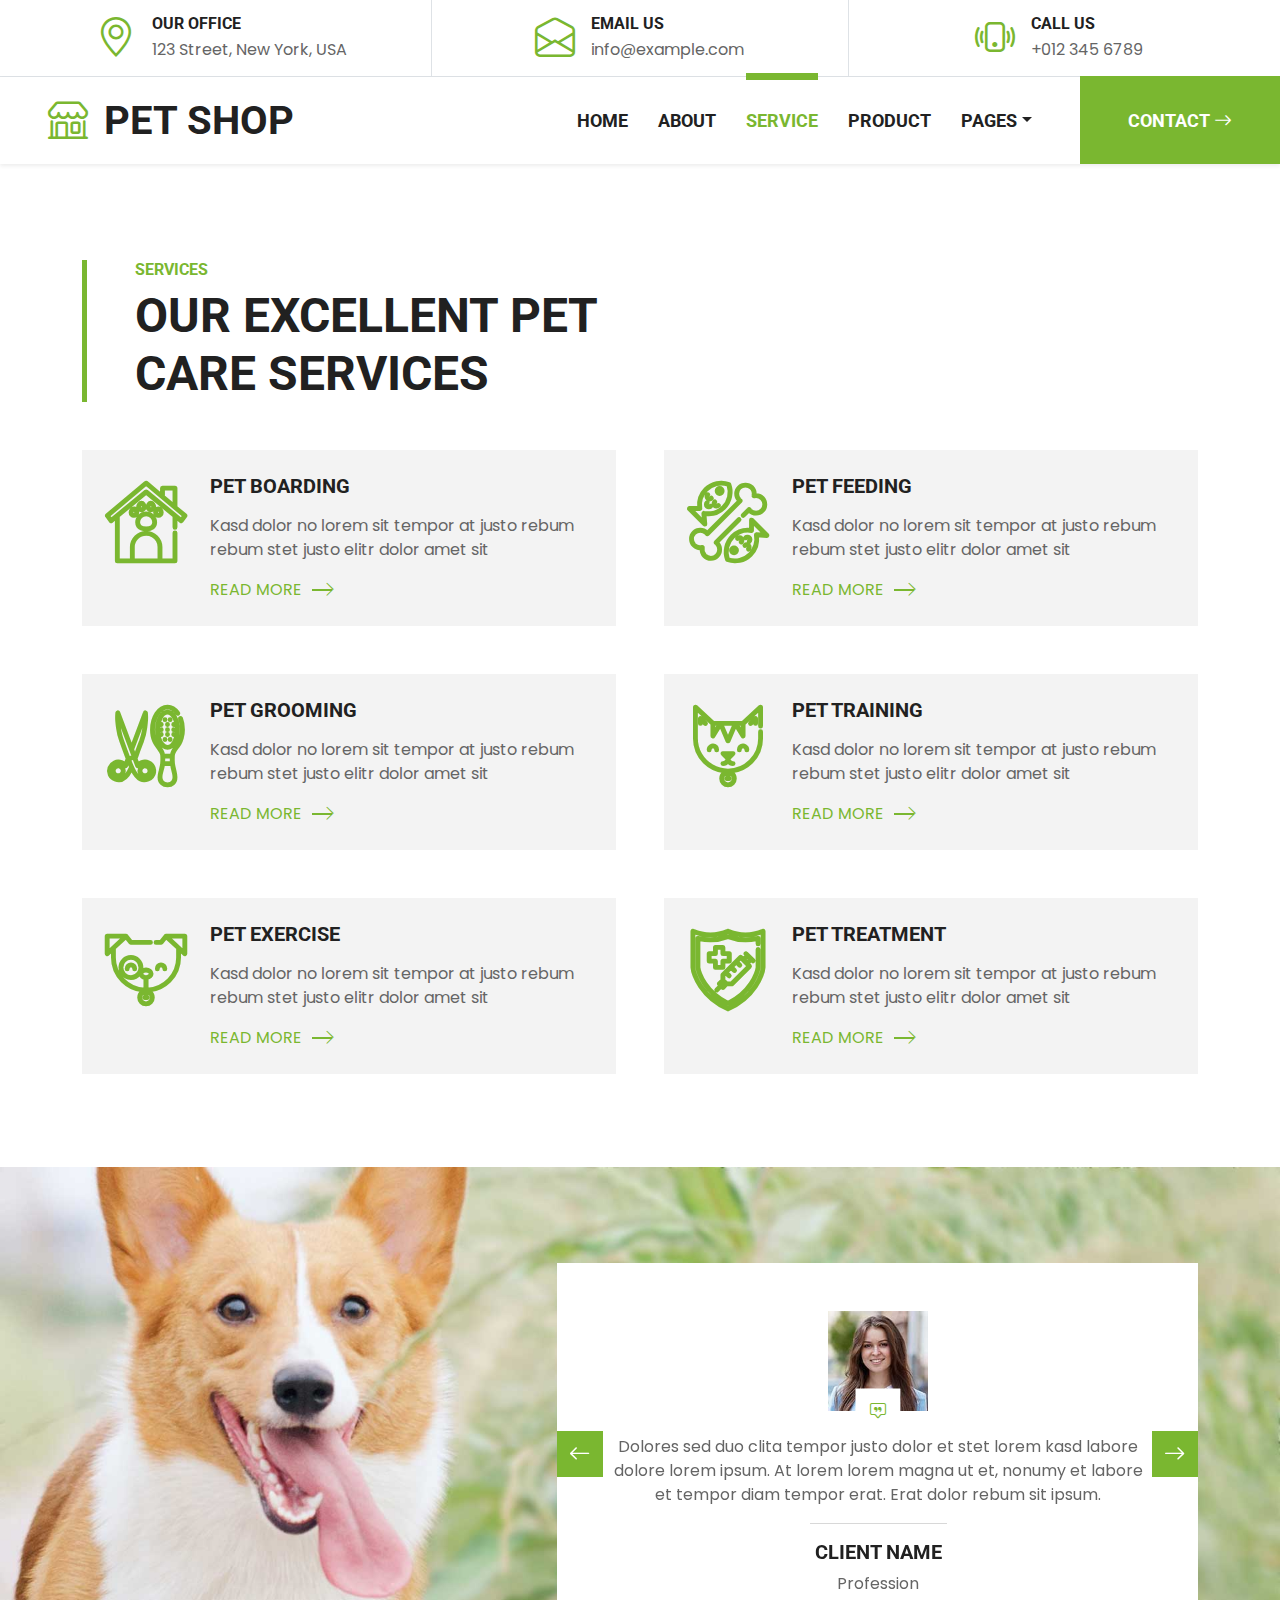
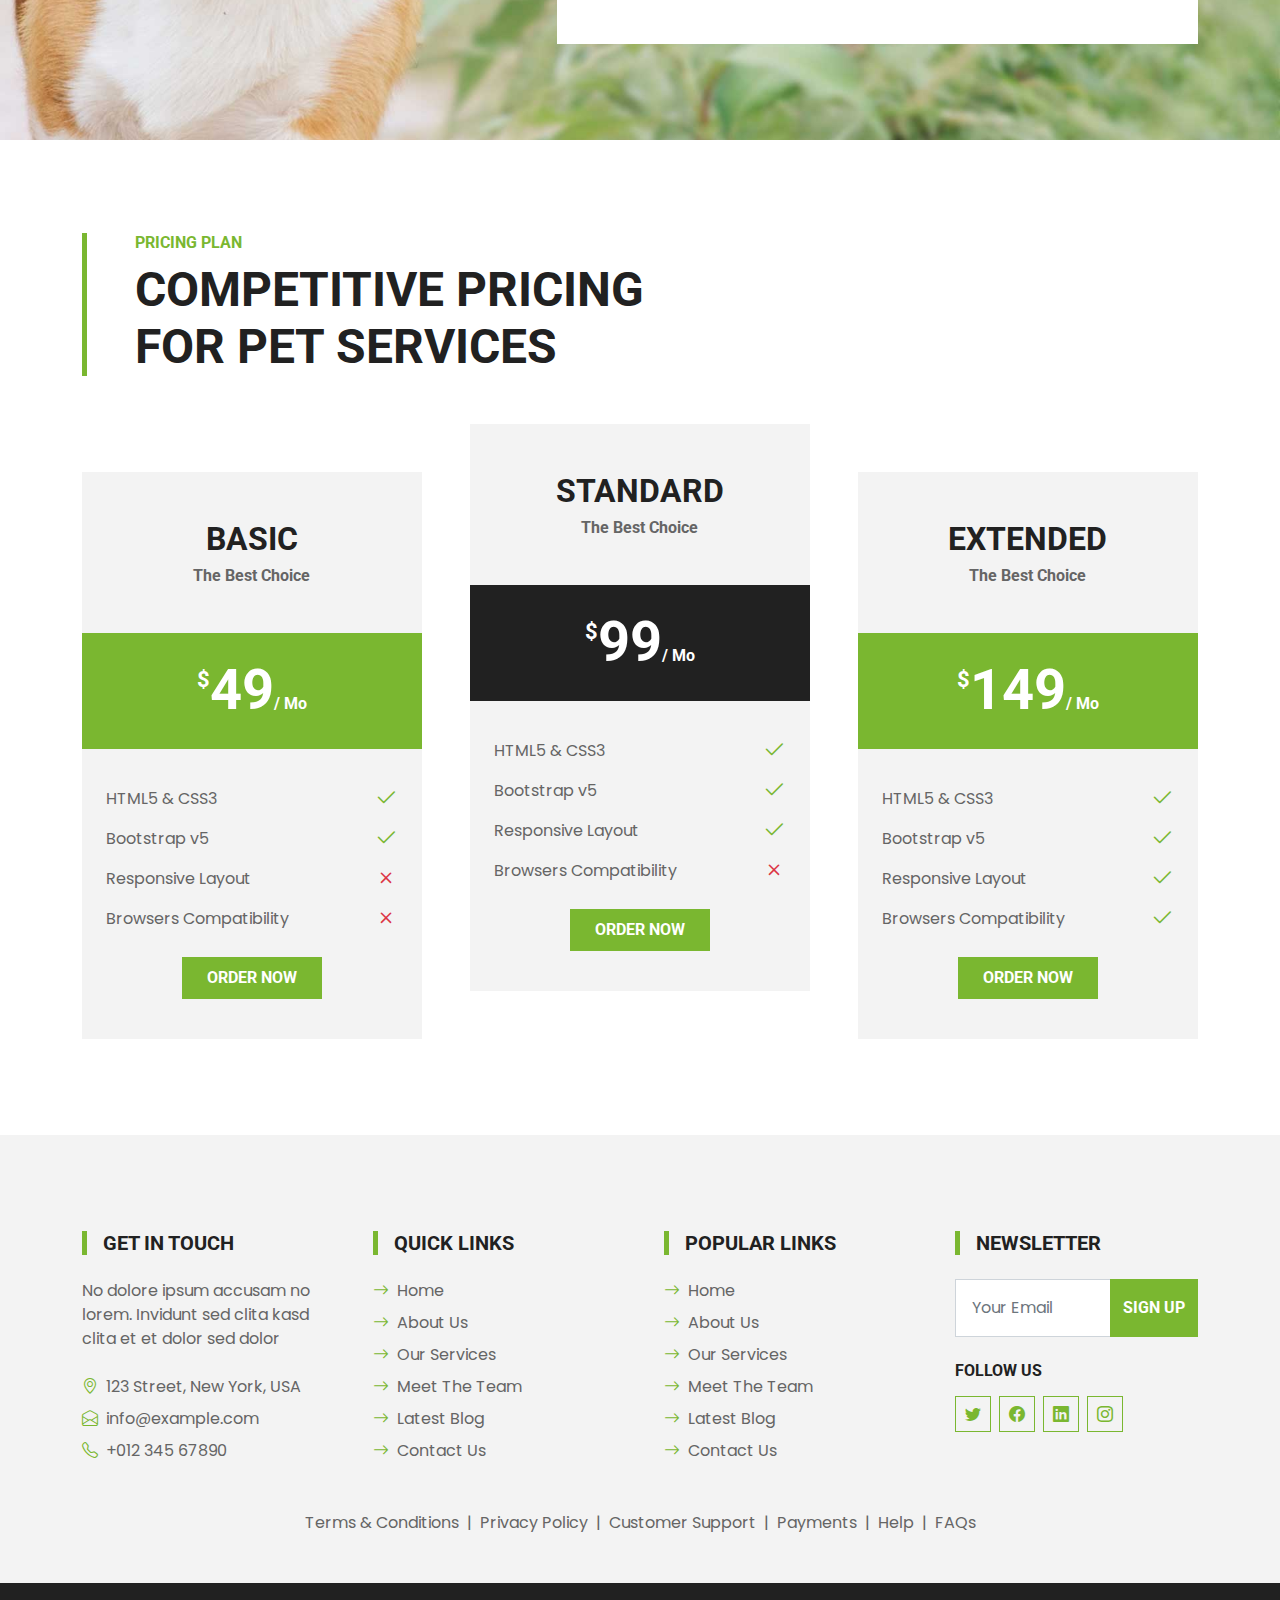
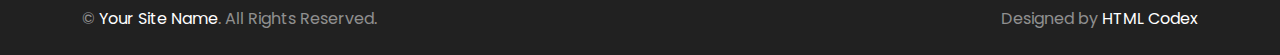
<file: service.html>
<!DOCTYPE html>
<html lang="en">

<head>
    <meta charset="utf-8">
    <title>PET SHOP - Pet Shop Website Template</title>
    <meta content="width=device-width, initial-scale=1.0" name="viewport">
    <meta content="Free HTML Templates" name="keywords">
    <meta content="Free HTML Templates" name="description">

    <!-- Favicon -->
    <link href="img/favicon.ico" rel="icon">

    <!-- Google Web Fonts -->
    <link rel="preconnect" href="https://fonts.gstatic.com">
    <link href="https://fonts.googleapis.com/css2?family=Poppins&family=Roboto:wght@700&display=swap" rel="stylesheet">  

    <!-- Icon Font Stylesheet -->
    <link href="https://cdn.jsdelivr.net/npm/bootstrap-icons@1.4.1/font/bootstrap-icons.css" rel="stylesheet">
    <link href="lib/flaticon/font/flaticon.css" rel="stylesheet">

    <!-- Libraries Stylesheet -->
    <link href="lib/owlcarousel/assets/owl.carousel.min.css" rel="stylesheet">

    <!-- Customized Bootstrap Stylesheet -->
    <link href="css/bootstrap.min.css" rel="stylesheet">

    <!-- Template Stylesheet -->
    <link href="css/style.css" rel="stylesheet">
</head>

<body>
    <!-- Topbar Start -->
    <div class="container-fluid border-bottom d-none d-lg-block">
        <div class="row gx-0">
            <div class="col-lg-4 text-center py-2">
                <div class="d-inline-flex align-items-center">
                    <i class="bi bi-geo-alt fs-1 text-primary me-3"></i>
                    <div class="text-start">
                        <h6 class="text-uppercase mb-1">Our Office</h6>
                        <span>123 Street, New York, USA</span>
                    </div>
                </div>
            </div>
            <div class="col-lg-4 text-center border-start border-end py-2">
                <div class="d-inline-flex align-items-center">
                    <i class="bi bi-envelope-open fs-1 text-primary me-3"></i>
                    <div class="text-start">
                        <h6 class="text-uppercase mb-1">Email Us</h6>
                        <span>info@example.com</span>
                    </div>
                </div>
            </div>
            <div class="col-lg-4 text-center py-2">
                <div class="d-inline-flex align-items-center">
                    <i class="bi bi-phone-vibrate fs-1 text-primary me-3"></i>
                    <div class="text-start">
                        <h6 class="text-uppercase mb-1">Call Us</h6>
                        <span>+012 345 6789</span>
                    </div>
                </div>
            </div>
        </div>
    </div>
    <!-- Topbar End -->


    <!-- Navbar Start -->
    <nav class="navbar navbar-expand-lg bg-white navbar-light shadow-sm py-3 py-lg-0 px-3 px-lg-0 mb-5">
        <a href="index.html" class="navbar-brand ms-lg-5">
            <h1 class="m-0 text-uppercase text-dark"><i class="bi bi-shop fs-1 text-primary me-3"></i>Pet Shop</h1>
        </a>
        <button class="navbar-toggler" type="button" data-bs-toggle="collapse" data-bs-target="#navbarCollapse">
            <span class="navbar-toggler-icon"></span>
        </button>
        <div class="collapse navbar-collapse" id="navbarCollapse">
            <div class="navbar-nav ms-auto py-0">
                <a href="index.html" class="nav-item nav-link">Home</a>
                <a href="about.html" class="nav-item nav-link">About</a>
                <a href="service.html" class="nav-item nav-link active">Service</a>
                <a href="product.html" class="nav-item nav-link">Product</a>
                <div class="nav-item dropdown">
                    <a href="#" class="nav-link dropdown-toggle" data-bs-toggle="dropdown">Pages</a>
                    <div class="dropdown-menu m-0">
                        <a href="price.html" class="dropdown-item">Pricing Plan</a>
                        <a href="team.html" class="dropdown-item">The Team</a>
                        <a href="testimonial.html" class="dropdown-item">Testimonial</a>
                        <a href="blog.html" class="dropdown-item">Blog Grid</a>
                        <a href="detail.html" class="dropdown-item">Blog Detail</a>
                    </div>
                </div>
                <a href="contact.html" class="nav-item nav-link nav-contact bg-primary text-white px-5 ms-lg-5">Contact <i class="bi bi-arrow-right"></i></a>
            </div>
        </div>
    </nav>
    <!-- Navbar End -->
    

    <!-- Services Start -->
    <div class="container-fluid py-5">
        <div class="container">
            <div class="border-start border-5 border-primary ps-5 mb-5" style="max-width: 600px;">
                <h6 class="text-primary text-uppercase">Services</h6>
                <h1 class="display-5 text-uppercase mb-0">Our Excellent Pet Care Services</h1>
            </div>
            <div class="row g-5">
                <div class="col-md-6">
                    <div class="service-item bg-light d-flex p-4">
                        <i class="flaticon-house display-1 text-primary me-4"></i>
                        <div>
                            <h5 class="text-uppercase mb-3">Pet Boarding</h5>
                            <p>Kasd dolor no lorem sit tempor at justo rebum rebum stet justo elitr dolor amet sit</p>
                            <a class="text-primary text-uppercase" href="">Read More<i class="bi bi-chevron-right"></i></a>
                        </div>
                    </div>
                </div>
                <div class="col-md-6">
                    <div class="service-item bg-light d-flex p-4">
                        <i class="flaticon-food display-1 text-primary me-4"></i>
                        <div>
                            <h5 class="text-uppercase mb-3">Pet Feeding</h5>
                            <p>Kasd dolor no lorem sit tempor at justo rebum rebum stet justo elitr dolor amet sit</p>
                            <a class="text-primary text-uppercase" href="">Read More<i class="bi bi-chevron-right"></i></a>
                        </div>
                    </div>
                </div>
                <div class="col-md-6">
                    <div class="service-item bg-light d-flex p-4">
                        <i class="flaticon-grooming display-1 text-primary me-4"></i>
                        <div>
                            <h5 class="text-uppercase mb-3">Pet Grooming</h5>
                            <p>Kasd dolor no lorem sit tempor at justo rebum rebum stet justo elitr dolor amet sit</p>
                            <a class="text-primary text-uppercase" href="">Read More<i class="bi bi-chevron-right"></i></a>
                        </div>
                    </div>
                </div>
                <div class="col-md-6">
                    <div class="service-item bg-light d-flex p-4">
                        <i class="flaticon-cat display-1 text-primary me-4"></i>
                        <div>
                            <h5 class="text-uppercase mb-3">Pet Training</h5>
                            <p>Kasd dolor no lorem sit tempor at justo rebum rebum stet justo elitr dolor amet sit</p>
                            <a class="text-primary text-uppercase" href="">Read More<i class="bi bi-chevron-right"></i></a>
                        </div>
                    </div>
                </div>
                <div class="col-md-6">
                    <div class="service-item bg-light d-flex p-4">
                        <i class="flaticon-dog display-1 text-primary me-4"></i>
                        <div>
                            <h5 class="text-uppercase mb-3">Pet Exercise</h5>
                            <p>Kasd dolor no lorem sit tempor at justo rebum rebum stet justo elitr dolor amet sit</p>
                            <a class="text-primary text-uppercase" href="">Read More<i class="bi bi-chevron-right"></i></a>
                        </div>
                    </div>
                </div>
                <div class="col-md-6">
                    <div class="service-item bg-light d-flex p-4">
                        <i class="flaticon-vaccine display-1 text-primary me-4"></i>
                        <div>
                            <h5 class="text-uppercase mb-3">Pet Treatment</h5>
                            <p>Kasd dolor no lorem sit tempor at justo rebum rebum stet justo elitr dolor amet sit</p>
                            <a class="text-primary text-uppercase" href="">Read More<i class="bi bi-chevron-right"></i></a>
                        </div>
                    </div>
                </div>
            </div>
        </div>
    </div>
    <!-- Services End -->


    <!-- Testimonial Start -->
    <div class="container-fluid bg-testimonial py-5" style="margin: 45px 0;">
        <div class="container py-5">
            <div class="row justify-content-end">
                <div class="col-lg-7">
                    <div class="owl-carousel testimonial-carousel bg-white p-5">
                        <div class="testimonial-item text-center">
                            <div class="position-relative mb-4">
                                <img class="img-fluid mx-auto" src="img/testimonial-1.jpg" alt="">
                                <div class="position-absolute top-100 start-50 translate-middle d-flex align-items-center justify-content-center bg-white" style="width: 45px; height: 45px;">
                                    <i class="bi bi-chat-square-quote text-primary"></i>
                                </div>
                            </div>
                            <p>Dolores sed duo clita tempor justo dolor et stet lorem kasd labore dolore lorem ipsum. At lorem lorem magna ut et, nonumy et labore et tempor diam tempor erat. Erat dolor rebum sit ipsum.</p>
                            <hr class="w-25 mx-auto">
                            <h5 class="text-uppercase">Client Name</h5>
                            <span>Profession</span>
                        </div>
                        <div class="testimonial-item text-center">
                            <div class="position-relative mb-4">
                                <img class="img-fluid mx-auto" src="img/testimonial-2.jpg" alt="">
                                <div class="position-absolute top-100 start-50 translate-middle d-flex align-items-center justify-content-center bg-white" style="width: 45px; height: 45px;">
                                    <i class="bi bi-chat-square-quote text-primary"></i>
                                </div>
                            </div>
                            <p>Dolores sed duo clita tempor justo dolor et stet lorem kasd labore dolore lorem ipsum. At lorem lorem magna ut et, nonumy et labore et tempor diam tempor erat. Erat dolor rebum sit ipsum.</p>
                            <hr class="w-25 mx-auto">
                            <h5 class="text-uppercase">Client Name</h5>
                            <span>Profession</span>
                        </div>
                    </div>
                </div>
            </div>
        </div>
    </div>
    <!-- Testimonial End -->


    <!-- Pricing Plan Start -->
    <div class="container-fluid py-5">
        <div class="container">
            <div class="border-start border-5 border-primary ps-5 mb-5" style="max-width: 600px;">
                <h6 class="text-primary text-uppercase">Pricing Plan</h6>
                <h1 class="display-5 text-uppercase mb-0">Competitive Pricing For Pet Services</h1>
            </div>
            <div class="row g-5">
                <div class="col-lg-4">
                    <div class="bg-light text-center pt-5 mt-lg-5">
                        <h2 class="text-uppercase">Basic</h2>
                        <h6 class="text-body mb-5">The Best Choice</h6>
                        <div class="text-center bg-primary p-4 mb-2">
                            <h1 class="display-4 text-white mb-0">
                                <small class="align-top"
                                    style="font-size: 22px; line-height: 45px;">$</small>49<small
                                    class="align-bottom" style="font-size: 16px; line-height: 40px;">/
                                    Mo</small>
                            </h1>
                        </div>
                        <div class="text-center p-4">
                            <div class="d-flex align-items-center justify-content-between mb-1">
                                <span>HTML5 & CSS3</span>
                                <i class="bi bi-check2 fs-4 text-primary"></i>
                            </div>
                            <div class="d-flex align-items-center justify-content-between mb-1">
                                <span>Bootstrap v5</span>
                                <i class="bi bi-check2 fs-4 text-primary"></i>
                            </div>
                            <div class="d-flex align-items-center justify-content-between mb-1">
                                <span>Responsive Layout</span>
                                <i class="bi bi-x fs-4 text-danger"></i>
                            </div>
                            <div class="d-flex align-items-center justify-content-between mb-1">
                                <span>Browsers Compatibility</span>
                                <i class="bi bi-x fs-4 text-danger"></i>
                            </div>
                            <a href="" class="btn btn-primary text-uppercase py-2 px-4 my-3">Order Now</a>
                        </div>
                    </div>
                </div>
                <div class="col-lg-4">
                    <div class="bg-light text-center pt-5">
                        <h2 class="text-uppercase">Standard</h2>
                        <h6 class="text-body mb-5">The Best Choice</h6>
                        <div class="text-center bg-dark p-4 mb-2">
                            <h1 class="display-4 text-white mb-0">
                                <small class="align-top"
                                    style="font-size: 22px; line-height: 45px;">$</small>99<small
                                    class="align-bottom" style="font-size: 16px; line-height: 40px;">/
                                    Mo</small>
                            </h1>
                        </div>
                        <div class="text-center p-4">
                            <div class="d-flex align-items-center justify-content-between mb-1">
                                <span>HTML5 & CSS3</span>
                                <i class="bi bi-check2 fs-4 text-primary"></i>
                            </div>
                            <div class="d-flex align-items-center justify-content-between mb-1">
                                <span>Bootstrap v5</span>
                                <i class="bi bi-check2 fs-4 text-primary"></i>
                            </div>
                            <div class="d-flex align-items-center justify-content-between mb-1">
                                <span>Responsive Layout</span>
                                <i class="bi bi-check2 fs-4 text-primary"></i>
                            </div>
                            <div class="d-flex align-items-center justify-content-between mb-1">
                                <span>Browsers Compatibility</span>
                                <i class="bi bi-x fs-4 text-danger"></i>
                            </div>
                            <a href="" class="btn btn-primary text-uppercase py-2 px-4 my-3">Order Now</a>
                        </div>
                    </div>
                </div>
                <div class="col-lg-4">
                    <div class="bg-light text-center pt-5 mt-lg-5">
                        <h2 class="text-uppercase">Extended</h2>
                        <h6 class="text-body mb-5">The Best Choice</h6>
                        <div class="text-center bg-primary p-4 mb-2">
                            <h1 class="display-4 text-white mb-0">
                                <small class="align-top"
                                    style="font-size: 22px; line-height: 45px;">$</small>149<small
                                    class="align-bottom" style="font-size: 16px; line-height: 40px;">/
                                    Mo</small>
                            </h1>
                        </div>
                        <div class="text-center p-4">
                            <div class="d-flex align-items-center justify-content-between mb-1">
                                <span>HTML5 & CSS3</span>
                                <i class="bi bi-check2 fs-4 text-primary"></i>
                            </div>
                            <div class="d-flex align-items-center justify-content-between mb-1">
                                <span>Bootstrap v5</span>
                                <i class="bi bi-check2 fs-4 text-primary"></i>
                            </div>
                            <div class="d-flex align-items-center justify-content-between mb-1">
                                <span>Responsive Layout</span>
                                <i class="bi bi-check2 fs-4 text-primary"></i>
                            </div>
                            <div class="d-flex align-items-center justify-content-between mb-1">
                                <span>Browsers Compatibility</span>
                                <i class="bi bi-check2 fs-4 text-primary"></i>
                            </div>
                            <a href="" class="btn btn-primary text-uppercase py-2 px-4 my-3">Order Now</a>
                        </div>
                    </div>
                </div>
            </div>
        </div>
    </div>
    <!-- Pricing Plan End -->
    

    <!-- Footer Start -->
    <div class="container-fluid bg-light mt-5 py-5">
        <div class="container pt-5">
            <div class="row g-5">
                <div class="col-lg-3 col-md-6">
                    <h5 class="text-uppercase border-start border-5 border-primary ps-3 mb-4">Get In Touch</h5>
                    <p class="mb-4">No dolore ipsum accusam no lorem. Invidunt sed clita kasd clita et et dolor sed dolor</p>
                    <p class="mb-2"><i class="bi bi-geo-alt text-primary me-2"></i>123 Street, New York, USA</p>
                    <p class="mb-2"><i class="bi bi-envelope-open text-primary me-2"></i>info@example.com</p>
                    <p class="mb-0"><i class="bi bi-telephone text-primary me-2"></i>+012 345 67890</p>
                </div>
                <div class="col-lg-3 col-md-6">
                    <h5 class="text-uppercase border-start border-5 border-primary ps-3 mb-4">Quick Links</h5>
                    <div class="d-flex flex-column justify-content-start">
                        <a class="text-body mb-2" href="#"><i class="bi bi-arrow-right text-primary me-2"></i>Home</a>
                        <a class="text-body mb-2" href="#"><i class="bi bi-arrow-right text-primary me-2"></i>About Us</a>
                        <a class="text-body mb-2" href="#"><i class="bi bi-arrow-right text-primary me-2"></i>Our Services</a>
                        <a class="text-body mb-2" href="#"><i class="bi bi-arrow-right text-primary me-2"></i>Meet The Team</a>
                        <a class="text-body mb-2" href="#"><i class="bi bi-arrow-right text-primary me-2"></i>Latest Blog</a>
                        <a class="text-body" href="#"><i class="bi bi-arrow-right text-primary me-2"></i>Contact Us</a>
                    </div>
                </div>
                <div class="col-lg-3 col-md-6">
                    <h5 class="text-uppercase border-start border-5 border-primary ps-3 mb-4">Popular Links</h5>
                    <div class="d-flex flex-column justify-content-start">
                        <a class="text-body mb-2" href="#"><i class="bi bi-arrow-right text-primary me-2"></i>Home</a>
                        <a class="text-body mb-2" href="#"><i class="bi bi-arrow-right text-primary me-2"></i>About Us</a>
                        <a class="text-body mb-2" href="#"><i class="bi bi-arrow-right text-primary me-2"></i>Our Services</a>
                        <a class="text-body mb-2" href="#"><i class="bi bi-arrow-right text-primary me-2"></i>Meet The Team</a>
                        <a class="text-body mb-2" href="#"><i class="bi bi-arrow-right text-primary me-2"></i>Latest Blog</a>
                        <a class="text-body" href="#"><i class="bi bi-arrow-right text-primary me-2"></i>Contact Us</a>
                    </div>
                </div>
                <div class="col-lg-3 col-md-6">
                    <h5 class="text-uppercase border-start border-5 border-primary ps-3 mb-4">Newsletter</h5>
                    <form action="">
                        <div class="input-group">
                            <input type="text" class="form-control p-3" placeholder="Your Email">
                            <button class="btn btn-primary">Sign Up</button>
                        </div>
                    </form>
                    <h6 class="text-uppercase mt-4 mb-3">Follow Us</h6>
                    <div class="d-flex">
                        <a class="btn btn-outline-primary btn-square me-2" href="#"><i class="bi bi-twitter"></i></a>
                        <a class="btn btn-outline-primary btn-square me-2" href="#"><i class="bi bi-facebook"></i></a>
                        <a class="btn btn-outline-primary btn-square me-2" href="#"><i class="bi bi-linkedin"></i></a>
                        <a class="btn btn-outline-primary btn-square" href="#"><i class="bi bi-instagram"></i></a>
                    </div>
                </div>
                <div class="col-12 text-center text-body">
                    <a class="text-body" href="">Terms & Conditions</a>
                    <span class="mx-1">|</span>
                    <a class="text-body" href="">Privacy Policy</a>
                    <span class="mx-1">|</span>
                    <a class="text-body" href="">Customer Support</a>
                    <span class="mx-1">|</span>
                    <a class="text-body" href="">Payments</a>
                    <span class="mx-1">|</span>
                    <a class="text-body" href="">Help</a>
                    <span class="mx-1">|</span>
                    <a class="text-body" href="">FAQs</a>
                </div>
            </div>
        </div>
    </div>
    <div class="container-fluid bg-dark text-white-50 py-4">
        <div class="container">
            <div class="row g-5">
                <div class="col-md-6 text-center text-md-start">
                    <p class="mb-md-0">&copy; <a class="text-white" href="#">Your Site Name</a>. All Rights Reserved.</p>
                </div>
                <div class="col-md-6 text-center text-md-end">
                    <p class="mb-0">Designed by <a class="text-white" href="https://htmlcodex.com">HTML Codex</a></p>
                </div>
            </div>
        </div>
    </div>
    <!-- Footer End -->


    <!-- Back to Top -->
    <a href="#" class="btn btn-primary py-3 fs-4 back-to-top"><i class="bi bi-arrow-up"></i></a>


    <!-- JavaScript Libraries -->
    <script src="https://code.jquery.com/jquery-3.4.1.min.js"></script>
    <script src="https://cdn.jsdelivr.net/npm/bootstrap@5.0.0/dist/js/bootstrap.bundle.min.js"></script>
    <script src="lib/easing/easing.min.js"></script>
    <script src="lib/waypoints/waypoints.min.js"></script>
    <script src="lib/owlcarousel/owl.carousel.min.js"></script>

    <!-- Template Javascript -->
    <script src="js/main.js"></script>
</body>

</html>
</file>
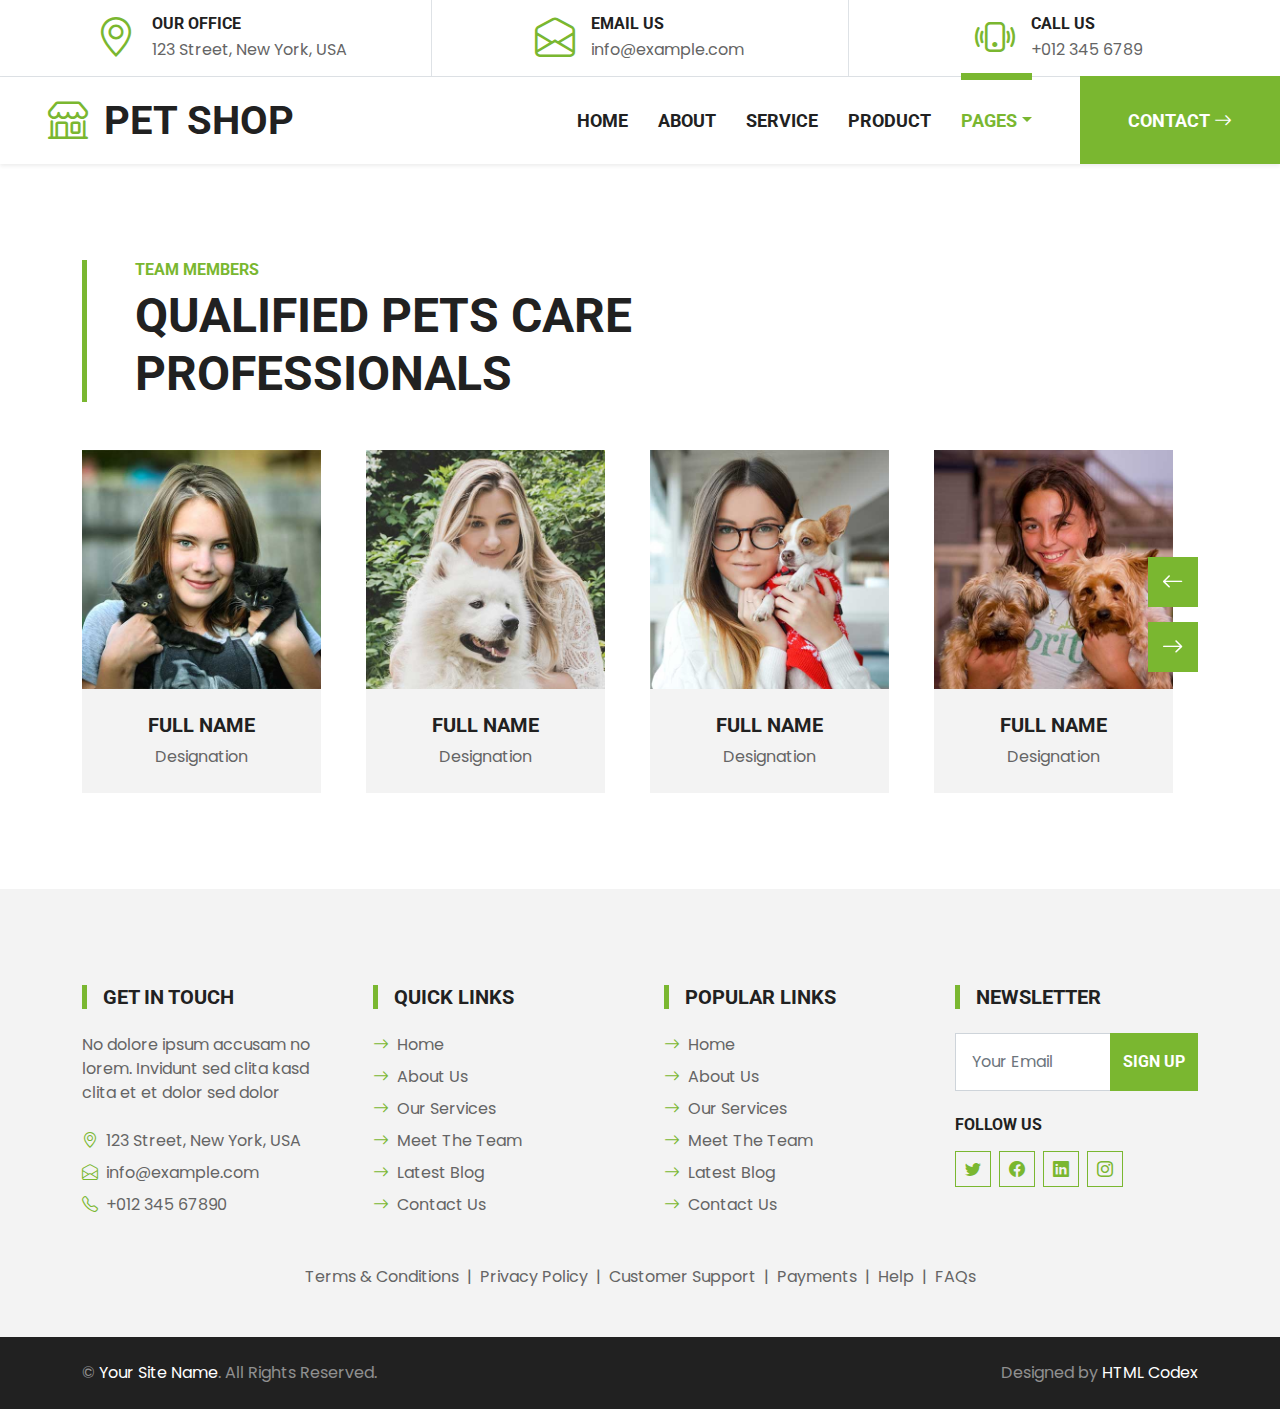
<file: team.html>
<!DOCTYPE html>
<html lang="en">

<head>
    <meta charset="utf-8">
    <title>PET SHOP - Pet Shop Website Template</title>
    <meta content="width=device-width, initial-scale=1.0" name="viewport">
    <meta content="Free HTML Templates" name="keywords">
    <meta content="Free HTML Templates" name="description">

    <!-- Favicon -->
    <link href="img/favicon.ico" rel="icon">

    <!-- Google Web Fonts -->
    <link rel="preconnect" href="https://fonts.gstatic.com">
    <link href="https://fonts.googleapis.com/css2?family=Poppins&family=Roboto:wght@700&display=swap" rel="stylesheet">  

    <!-- Icon Font Stylesheet -->
    <link href="https://cdn.jsdelivr.net/npm/bootstrap-icons@1.4.1/font/bootstrap-icons.css" rel="stylesheet">
    <link href="lib/flaticon/font/flaticon.css" rel="stylesheet">

    <!-- Libraries Stylesheet -->
    <link href="lib/owlcarousel/assets/owl.carousel.min.css" rel="stylesheet">

    <!-- Customized Bootstrap Stylesheet -->
    <link href="css/bootstrap.min.css" rel="stylesheet">

    <!-- Template Stylesheet -->
    <link href="css/style.css" rel="stylesheet">
</head>

<body>
    <!-- Topbar Start -->
    <div class="container-fluid border-bottom d-none d-lg-block">
        <div class="row gx-0">
            <div class="col-lg-4 text-center py-2">
                <div class="d-inline-flex align-items-center">
                    <i class="bi bi-geo-alt fs-1 text-primary me-3"></i>
                    <div class="text-start">
                        <h6 class="text-uppercase mb-1">Our Office</h6>
                        <span>123 Street, New York, USA</span>
                    </div>
                </div>
            </div>
            <div class="col-lg-4 text-center border-start border-end py-2">
                <div class="d-inline-flex align-items-center">
                    <i class="bi bi-envelope-open fs-1 text-primary me-3"></i>
                    <div class="text-start">
                        <h6 class="text-uppercase mb-1">Email Us</h6>
                        <span>info@example.com</span>
                    </div>
                </div>
            </div>
            <div class="col-lg-4 text-center py-2">
                <div class="d-inline-flex align-items-center">
                    <i class="bi bi-phone-vibrate fs-1 text-primary me-3"></i>
                    <div class="text-start">
                        <h6 class="text-uppercase mb-1">Call Us</h6>
                        <span>+012 345 6789</span>
                    </div>
                </div>
            </div>
        </div>
    </div>
    <!-- Topbar End -->


    <!-- Navbar Start -->
    <nav class="navbar navbar-expand-lg bg-white navbar-light shadow-sm py-3 py-lg-0 px-3 px-lg-0 mb-5">
        <a href="index.html" class="navbar-brand ms-lg-5">
            <h1 class="m-0 text-uppercase text-dark"><i class="bi bi-shop fs-1 text-primary me-3"></i>Pet Shop</h1>
        </a>
        <button class="navbar-toggler" type="button" data-bs-toggle="collapse" data-bs-target="#navbarCollapse">
            <span class="navbar-toggler-icon"></span>
        </button>
        <div class="collapse navbar-collapse" id="navbarCollapse">
            <div class="navbar-nav ms-auto py-0">
                <a href="index.html" class="nav-item nav-link">Home</a>
                <a href="about.html" class="nav-item nav-link">About</a>
                <a href="service.html" class="nav-item nav-link">Service</a>
                <a href="product.html" class="nav-item nav-link">Product</a>
                <div class="nav-item dropdown">
                    <a href="#" class="nav-link dropdown-toggle active" data-bs-toggle="dropdown">Pages</a>
                    <div class="dropdown-menu m-0">
                        <a href="price.html" class="dropdown-item">Pricing Plan</a>
                        <a href="team.html" class="dropdown-item active">The Team</a>
                        <a href="testimonial.html" class="dropdown-item">Testimonial</a>
                        <a href="blog.html" class="dropdown-item">Blog Grid</a>
                        <a href="detail.html" class="dropdown-item">Blog Detail</a>
                    </div>
                </div>
                <a href="contact.html" class="nav-item nav-link nav-contact bg-primary text-white px-5 ms-lg-5">Contact <i class="bi bi-arrow-right"></i></a>
            </div>
        </div>
    </nav>
    <!-- Navbar End -->


    <!-- Team Start -->
    <div class="container-fluid py-5">
        <div class="container">
            <div class="border-start border-5 border-primary ps-5 mb-5" style="max-width: 600px;">
                <h6 class="text-primary text-uppercase">Team Members</h6>
                <h1 class="display-5 text-uppercase mb-0">Qualified Pets Care Professionals</h1>
            </div>
            <div class="owl-carousel team-carousel position-relative" style="padding-right: 25px;">
                <div class="team-item">
                    <div class="position-relative overflow-hidden">
                        <img class="img-fluid w-100" src="img/team-1.jpg" alt="">
                        <div class="team-overlay">
                            <div class="d-flex align-items-center justify-content-start">
                                <a class="btn btn-light btn-square mx-1" href="#"><i class="bi bi-twitter"></i></a>
                                <a class="btn btn-light btn-square mx-1" href="#"><i class="bi bi-facebook"></i></a>
                                <a class="btn btn-light btn-square mx-1" href="#"><i class="bi bi-linkedin"></i></a>
                            </div>
                        </div>
                    </div>
                    <div class="bg-light text-center p-4">
                        <h5 class="text-uppercase">Full Name</h5>
                        <p class="m-0">Designation</p>
                    </div>
                </div>
                <div class="team-item">
                    <div class="position-relative overflow-hidden">
                        <img class="img-fluid w-100" src="img/team-2.jpg" alt="">
                        <div class="team-overlay">
                            <div class="d-flex align-items-center justify-content-start">
                                <a class="btn btn-light btn-square mx-1" href="#"><i class="bi bi-twitter"></i></a>
                                <a class="btn btn-light btn-square mx-1" href="#"><i class="bi bi-facebook"></i></a>
                                <a class="btn btn-light btn-square mx-1" href="#"><i class="bi bi-linkedin"></i></a>
                            </div>
                        </div>
                    </div>
                    <div class="bg-light text-center p-4">
                        <h5 class="text-uppercase">Full Name</h5>
                        <p class="m-0">Designation</p>
                    </div>
                </div>
                <div class="team-item">
                    <div class="position-relative overflow-hidden">
                        <img class="img-fluid w-100" src="img/team-3.jpg" alt="">
                        <div class="team-overlay">
                            <div class="d-flex align-items-center justify-content-start">
                                <a class="btn btn-light btn-square mx-1" href="#"><i class="bi bi-twitter"></i></a>
                                <a class="btn btn-light btn-square mx-1" href="#"><i class="bi bi-facebook"></i></a>
                                <a class="btn btn-light btn-square mx-1" href="#"><i class="bi bi-linkedin"></i></a>
                            </div>
                        </div>
                    </div>
                    <div class="bg-light text-center p-4">
                        <h5 class="text-uppercase">Full Name</h5>
                        <p class="m-0">Designation</p>
                    </div>
                </div>
                <div class="team-item">
                    <div class="position-relative overflow-hidden">
                        <img class="img-fluid w-100" src="img/team-4.jpg" alt="">
                        <div class="team-overlay">
                            <div class="d-flex align-items-center justify-content-start">
                                <a class="btn btn-light btn-square mx-1" href="#"><i class="bi bi-twitter"></i></a>
                                <a class="btn btn-light btn-square mx-1" href="#"><i class="bi bi-facebook"></i></a>
                                <a class="btn btn-light btn-square mx-1" href="#"><i class="bi bi-linkedin"></i></a>
                            </div>
                        </div>
                    </div>
                    <div class="bg-light text-center p-4">
                        <h5 class="text-uppercase">Full Name</h5>
                        <p class="m-0">Designation</p>
                    </div>
                </div>
                <div class="team-item">
                    <div class="position-relative overflow-hidden">
                        <img class="img-fluid w-100" src="img/team-5.jpg" alt="">
                        <div class="team-overlay">
                            <div class="d-flex align-items-center justify-content-start">
                                <a class="btn btn-light btn-square mx-1" href="#"><i class="bi bi-twitter"></i></a>
                                <a class="btn btn-light btn-square mx-1" href="#"><i class="bi bi-facebook"></i></a>
                                <a class="btn btn-light btn-square mx-1" href="#"><i class="bi bi-linkedin"></i></a>
                            </div>
                        </div>
                    </div>
                    <div class="bg-light text-center p-4">
                        <h5 class="text-uppercase">Full Name</h5>
                        <p class="m-0">Designation</p>
                    </div>
                </div>
            </div>
        </div>
    </div>
    <!-- Team End -->


    <!-- Footer Start -->
    <div class="container-fluid bg-light mt-5 py-5">
        <div class="container pt-5">
            <div class="row g-5">
                <div class="col-lg-3 col-md-6">
                    <h5 class="text-uppercase border-start border-5 border-primary ps-3 mb-4">Get In Touch</h5>
                    <p class="mb-4">No dolore ipsum accusam no lorem. Invidunt sed clita kasd clita et et dolor sed dolor</p>
                    <p class="mb-2"><i class="bi bi-geo-alt text-primary me-2"></i>123 Street, New York, USA</p>
                    <p class="mb-2"><i class="bi bi-envelope-open text-primary me-2"></i>info@example.com</p>
                    <p class="mb-0"><i class="bi bi-telephone text-primary me-2"></i>+012 345 67890</p>
                </div>
                <div class="col-lg-3 col-md-6">
                    <h5 class="text-uppercase border-start border-5 border-primary ps-3 mb-4">Quick Links</h5>
                    <div class="d-flex flex-column justify-content-start">
                        <a class="text-body mb-2" href="#"><i class="bi bi-arrow-right text-primary me-2"></i>Home</a>
                        <a class="text-body mb-2" href="#"><i class="bi bi-arrow-right text-primary me-2"></i>About Us</a>
                        <a class="text-body mb-2" href="#"><i class="bi bi-arrow-right text-primary me-2"></i>Our Services</a>
                        <a class="text-body mb-2" href="#"><i class="bi bi-arrow-right text-primary me-2"></i>Meet The Team</a>
                        <a class="text-body mb-2" href="#"><i class="bi bi-arrow-right text-primary me-2"></i>Latest Blog</a>
                        <a class="text-body" href="#"><i class="bi bi-arrow-right text-primary me-2"></i>Contact Us</a>
                    </div>
                </div>
                <div class="col-lg-3 col-md-6">
                    <h5 class="text-uppercase border-start border-5 border-primary ps-3 mb-4">Popular Links</h5>
                    <div class="d-flex flex-column justify-content-start">
                        <a class="text-body mb-2" href="#"><i class="bi bi-arrow-right text-primary me-2"></i>Home</a>
                        <a class="text-body mb-2" href="#"><i class="bi bi-arrow-right text-primary me-2"></i>About Us</a>
                        <a class="text-body mb-2" href="#"><i class="bi bi-arrow-right text-primary me-2"></i>Our Services</a>
                        <a class="text-body mb-2" href="#"><i class="bi bi-arrow-right text-primary me-2"></i>Meet The Team</a>
                        <a class="text-body mb-2" href="#"><i class="bi bi-arrow-right text-primary me-2"></i>Latest Blog</a>
                        <a class="text-body" href="#"><i class="bi bi-arrow-right text-primary me-2"></i>Contact Us</a>
                    </div>
                </div>
                <div class="col-lg-3 col-md-6">
                    <h5 class="text-uppercase border-start border-5 border-primary ps-3 mb-4">Newsletter</h5>
                    <form action="">
                        <div class="input-group">
                            <input type="text" class="form-control p-3" placeholder="Your Email">
                            <button class="btn btn-primary">Sign Up</button>
                        </div>
                    </form>
                    <h6 class="text-uppercase mt-4 mb-3">Follow Us</h6>
                    <div class="d-flex">
                        <a class="btn btn-outline-primary btn-square me-2" href="#"><i class="bi bi-twitter"></i></a>
                        <a class="btn btn-outline-primary btn-square me-2" href="#"><i class="bi bi-facebook"></i></a>
                        <a class="btn btn-outline-primary btn-square me-2" href="#"><i class="bi bi-linkedin"></i></a>
                        <a class="btn btn-outline-primary btn-square" href="#"><i class="bi bi-instagram"></i></a>
                    </div>
                </div>
                <div class="col-12 text-center text-body">
                    <a class="text-body" href="">Terms & Conditions</a>
                    <span class="mx-1">|</span>
                    <a class="text-body" href="">Privacy Policy</a>
                    <span class="mx-1">|</span>
                    <a class="text-body" href="">Customer Support</a>
                    <span class="mx-1">|</span>
                    <a class="text-body" href="">Payments</a>
                    <span class="mx-1">|</span>
                    <a class="text-body" href="">Help</a>
                    <span class="mx-1">|</span>
                    <a class="text-body" href="">FAQs</a>
                </div>
            </div>
        </div>
    </div>
    <div class="container-fluid bg-dark text-white-50 py-4">
        <div class="container">
            <div class="row g-5">
                <div class="col-md-6 text-center text-md-start">
                    <p class="mb-md-0">&copy; <a class="text-white" href="#">Your Site Name</a>. All Rights Reserved.</p>
                </div>
                <div class="col-md-6 text-center text-md-end">
                    <p class="mb-0">Designed by <a class="text-white" href="https://htmlcodex.com">HTML Codex</a></p>
                </div>
            </div>
        </div>
    </div>
    <!-- Footer End -->


    <!-- Back to Top -->
    <a href="#" class="btn btn-primary py-3 fs-4 back-to-top"><i class="bi bi-arrow-up"></i></a>


    <!-- JavaScript Libraries -->
    <script src="https://code.jquery.com/jquery-3.4.1.min.js"></script>
    <script src="https://cdn.jsdelivr.net/npm/bootstrap@5.0.0/dist/js/bootstrap.bundle.min.js"></script>
    <script src="lib/easing/easing.min.js"></script>
    <script src="lib/waypoints/waypoints.min.js"></script>
    <script src="lib/owlcarousel/owl.carousel.min.js"></script>

    <!-- Template Javascript -->
    <script src="js/main.js"></script>
</body>

</html>
</file>
<file: lib/flaticon/font/flaticon.css>
/*
  	Flaticon icon font: Flaticon
  	Creation date: 06/11/2020 05:08
  	*/

@font-face {
  font-family: "Flaticon";
  src: url("./Flaticon.eot");
  src: url("./Flaticon.eot?#iefix") format("embedded-opentype"),
       url("./Flaticon.woff2") format("woff2"),
       url("./Flaticon.woff") format("woff"),
       url("./Flaticon.ttf") format("truetype"),
       url("./Flaticon.svg#Flaticon") format("svg");
  font-weight: normal;
  font-style: normal;
}

@media screen and (-webkit-min-device-pixel-ratio:0) {
  @font-face {
    font-family: "Flaticon";
    src: url("./Flaticon.svg#Flaticon") format("svg");
  }
}

[class^="flaticon-"]:before, [class*=" flaticon-"]:before,
[class^="flaticon-"]:after, [class*=" flaticon-"]:after {   
  font-family: Flaticon;
        font-size: 20px;
font-style: normal;
margin-left: 20px;
}

.flaticon-house:before { content: "\f100"; }
.flaticon-grooming:before { content: "\f101"; }
.flaticon-food:before { content: "\f102"; }
.flaticon-care:before { content: "\f103"; }
.flaticon-vaccine:before { content: "\f104"; }
.flaticon-doctor:before { content: "\f105"; }
.flaticon-cat:before { content: "\f106"; }
.flaticon-dog:before { content: "\f107"; }
.flaticon-fountain:before { content: "\f108"; }
.flaticon-toy:before { content: "\f109"; }
</file>
<file: css/style.css>
/********** Template CSS **********/
:root {
    --primary: #7AB730;
    --secondary: #FFD33C;
    --light: #F3F3F3;
    --dark: #212121;
}

[class^=flaticon-]:before,
[class*=" flaticon-"]:before,
[class^=flaticon-]:after,
[class*=" flaticon-"]:after {
    font-size: inherit;
    margin-left: 0;
}

.btn {
    font-family: 'Roboto', sans-serif;
    text-transform: uppercase;
    font-weight: 700;
    transition: .5s;
}

.btn-primary {
    color: #FFFFFF;
}

.btn-square {
    width: 36px;
    height: 36px;
}

.btn-sm-square {
    width: 28px;
    height: 28px;
}

.btn-lg-square {
    width: 46px;
    height: 46px;
}

.btn-square,
.btn-sm-square,
.btn-lg-square {
    padding-left: 0;
    padding-right: 0;
    text-align: center;
}

.back-to-top {
    position: fixed;
    display: none;
    right: 30px;
    bottom: 0;
    border-radius: 0;
    z-index: 99;
}

.navbar-light .navbar-nav .nav-link {
    font-family: 'Roboto', sans-serif;
    position: relative;
    margin-left: 30px;
    padding: 30px 0;
    font-size: 18px;
    font-weight: 700;
    text-transform: uppercase;
    color: var(--dark);
    outline: none;
    transition: .5s;
}

.sticky-top.navbar-light .navbar-nav .nav-link {
    padding: 20px 0;
}

.navbar-light .navbar-nav .nav-link:hover,
.navbar-light .navbar-nav .nav-link.active {
    color: var(--primary);
}

@media (min-width: 992px) {
    .navbar-light .navbar-nav .nav-link::before {
        position: absolute;
        content: "";
        width: 0;
        height: 7px;
        top: -4px;
        left: 50%;
        background: var(--primary);
        transition: .5s;
    }

    .navbar-light .navbar-nav .nav-link:hover::before,
    .navbar-light .navbar-nav .nav-link.active::before {
        width: 100%;
        left: 0;
    }

    .navbar-light .navbar-nav .nav-link.nav-contact::before {
        width: 100%;
        height: 1px;
        top: -1px;
        left: 0;
    }
}

@media (max-width: 991.98px) {
    .navbar-light .navbar-nav .nav-link  {
        margin-left: 0;
        padding: 10px 0;
    }
}

.hero-header {
    background: url(../img/hero.jpg) top right no-repeat;
    background-size: cover;
}

.btn-play {
    position: relative;
    display: block;
    box-sizing: content-box;
    width: 16px;
    height: 26px;
    border-radius: 100%;
    border: none;
    outline: none !important;
    padding: 18px 20px 20px 28px;
    background: #FFFFFF;
}

.btn-play:before {
    content: "";
    position: absolute;
    z-index: 0;
    left: 50%;
    top: 50%;
    transform: translateX(-50%) translateY(-50%);
    display: block;
    width: 60px;
    height: 60px;
    background: #FFFFFF;
    border-radius: 100%;
    animation: pulse-border 1500ms ease-out infinite;
}

.btn-play:after {
    content: "";
    position: absolute;
    z-index: 1;
    left: 50%;
    top: 50%;
    transform: translateX(-50%) translateY(-50%);
    display: block;
    width: 60px;
    height: 60px;
    background: #FFFFFF;
    border-radius: 100%;
    transition: all 200ms;
}

.btn-play span {
    display: block;
    position: relative;
    z-index: 3;
    width: 0;
    height: 0;
    left: -1px;
    border-left: 16px solid var(--primary);
    border-top: 11px solid transparent;
    border-bottom: 11px solid transparent;
}

@keyframes pulse-border {
    0% {
        transform: translateX(-50%) translateY(-50%) translateZ(0) scale(1);
        opacity: 1;
    }

    100% {
        transform: translateX(-50%) translateY(-50%) translateZ(0) scale(2);
        opacity: 0;
    }
}

#videoModal .modal-dialog {
    position: relative;
    max-width: 800px;
    margin: 60px auto 0 auto;
}

#videoModal .modal-body {
    position: relative;
    padding: 0px;
}

#videoModal .close {
    position: absolute;
    width: 30px;
    height: 30px;
    right: 0px;
    top: -30px;
    z-index: 999;
    font-size: 30px;
    font-weight: normal;
    color: #FFFFFF;
    background: #000000;
    opacity: 1;
}

.service-item a i {
    position: relative;
    padding-left: 20px;
    transition: .3s;
}

.service-item a:hover i {
    padding-left: 50px;
}

.service-item a i::after {
    position: absolute;
    content: "";
    width: 20px;
    height: 2px;
    top: 50%;
    left: 10px;
    margin-top: -1px;
    background: var(--primary);
    transition: .3s;
}

.service-item a:hover i::after {
    width: 50px;
}

.product-item {
    padding: 30px;
}

.product-item .btn-action {
    position: absolute;
    width: 100%;
    bottom: -40px;
    left: 0;
    opacity: 0;
    transition: .5s;
}

.product-item:hover .btn-action {
    bottom: -20px;
    opacity: 1;
}

.product-carousel .owl-nav {
    width: 100%;
    text-align: center;
    display: flex;
    justify-content: center;
}

.product-carousel .owl-nav .owl-prev,
.product-carousel .owl-nav .owl-next{
    position: relative;
    margin: 0 5px;
    width: 55px;
    height: 45px;
    display: flex;
    align-items: center;
    justify-content: center;
    color: #FFFFFF;
    background: var(--primary);
    font-size: 22px;
    transition: .5s;
}

.product-carousel .owl-nav .owl-prev:hover,
.product-carousel .owl-nav .owl-next:hover {
    color: var(--dark);
}

.bg-offer {
    background: url(../img/offer.jpg) top right no-repeat;
    background-size: cover;
}

.price-carousel::after {
    position: absolute;
    content: "";
    width: 100%;
    height: 50%;
    bottom: 0;
    left: 0;
    background: var(--primary);
    border-radius: 8px 8px 50% 50%;
    z-index: -1;
}

.price-carousel .owl-nav {
    margin-top: 35px;
    width: 100%;
    text-align: center;
    display: flex;
    justify-content: center;
}

.price-carousel .owl-nav .owl-prev,
.price-carousel .owl-nav .owl-next{
    position: relative;
    margin: 0 5px;
    width: 45px;
    height: 45px;
    display: flex;
    align-items: center;
    justify-content: center;
    color: var(--primary);
    background: #FFFFFF;
    font-size: 22px;
    border-radius: 45px;
    transition: .5s;
}

.price-carousel .owl-nav .owl-prev:hover,
.price-carousel .owl-nav .owl-next:hover {
    color: var(--dark);
}

.team-carousel .owl-nav {
    position: absolute;
    width: 50px;
    height: 160px;
    top: calc(50% - 80px);
    right: 0;
    z-index: 1;
}

.team-carousel .owl-nav .owl-prev,
.team-carousel .owl-nav .owl-next {
    position: relative;
    width: 50px;
    height: 50px;
    margin: 15px 0;
    display: flex;
    align-items: center;
    justify-content: center;
    color: #FFFFFF;
    background: var(--primary);
    font-size: 22px;
    transition: .5s;
}

.team-carousel .owl-nav .owl-prev:hover,
.team-carousel .owl-nav .owl-next:hover {
    color: var(--dark);
}

.team-item img {
    transition: .5s;
}

.team-item:hover img {
    transform: scale(1.2);
}

.team-item .team-overlay {
    position: absolute;
    top: 45px;
    right: 45px;
    bottom: 45px;
    left: 45px;
    display: flex;
    align-items: center;
    justify-content: center;
    background: rgba(122, 183, 48, .8);
    transition: .5s;
    opacity: 0;
}

.team-item:hover .team-overlay {
    top: 0;
    right: 0;
    bottom: 0;
    left: 0;
    opacity: 1;
}

.bg-testimonial {
    background: url(../img/testimonial.jpg) top left no-repeat;
    background-size: cover;
}

.testimonial-carousel .owl-nav {
    position: absolute;
    width: 100%;
    height: 46px;
    top: calc(50% - 23px);
    left: 0;
    display: flex;
    justify-content: space-between;
    z-index: 1;
}

.testimonial-carousel .owl-nav .owl-prev,
.testimonial-carousel .owl-nav .owl-next {
    position: relative;
    width: 46px;
    height: 46px;
    display: flex;
    align-items: center;
    justify-content: center;
    color: #FFFFFF;
    background: var(--primary);
    font-size: 22px;
    transition: .5s;
}

.testimonial-carousel .owl-nav .owl-prev:hover,
.testimonial-carousel .owl-nav .owl-next:hover {
    color: var(--dark);
}

.testimonial-carousel .owl-item img {
    width: 100px;
    height: 100px;
}

@media (min-width: 576px) {
    .blog-item .row {
        height: 300px;
    }
}

.blog-item a i {
    position: relative;
    padding-left: 20px;
    transition: .3s;
}

.blog-item a:hover i {
    padding-left: 50px;
}

.blog-item a i::after {
    position: absolute;
    content: "";
    width: 20px;
    height: 2px;
    top: 50%;
    left: 10px;
    margin-top: -1px;
    background: var(--primary);
    transition: .3s;
}

.blog-item a:hover i::after {
    width: 50px;
}
</file>
<file: css/responsive.css>
@media (max-width: 1200px) {
    .products_section {
        margin-top: 45px;
    }
}

@media (max-width: 1120px) {
    .hero_area {
        height: auto;
    }

    .slider_item-detail {
        padding-top: 45px;
    }

}

@media (max-width: 992px) {
    .navbar-collapse {
        flex: 0;
    }

    .detail_img-box {
        width: 375px;
        margin: 0 auto;
    }

    .detail_section .col-lg-7 {
        display: flex;
        justify-content: center;
    }

    .detail_container {
        padding-top: 75px;
    }

    .sign_section form input {
        width: 65%;
    }
}


@media (max-width: 768px) {

    .slider_section .carousel-control-prev,
    .slider_section .carousel-control-next {
        display: none;
    }

    .slider_section::before,
    .slider_section::after {
        display: none;
    }

    .detail_container {
        flex-direction: column;
    }

    .detail-box.d-box-1::before,
    .detail-box.d-box-3::before {
        clip: rect(0px, 120px, 220px, 0);
    }

    .detail-box.d-box-2::before,
    .detail-box.d-box-4::before {
        clip: rect(0, 220px, 220px, 120px);
    }

    .detail-box {
        margin: 15px;
    }

    .detail-box:hover::before {
        transform: rotate(-360deg);
    }

    .client_box {
        margin-bottom: 25px;
    }

    .sign_section form {
        justify-content: flex-start;
    }

    .info_section .col-md-3 {
        text-align: center;
        padding-bottom: 25px;
    }

    .app_container {
        flex-direction: column;
    }

    .app_container>div {
        margin-top: 15px;
    }

    .info_social {
        width: 250px;
        margin: 0 auto;
        margin-top: 0px;
        margin-top: 50px;
    }
}

@media (max-width: 576px) {
    .slider_item-detail .slider_heading {
        font-size: 56px;
    }

    .find_container-img,
    .shoe_img-box {
        padding: 20px;
    }

    .shop_container .col-sm-6,
    .find_container .col-sm-6 {
        padding-bottom: 35px;
    }

    .shop_container .row {
        flex-direction: column-reverse;
    }

}

@media (max-width: 480px) {
    .detail_img-box {
        width: 100%;
    }
}

@media (max-width: 420px) {
    .sign_section form {
        flex-direction: column;
        align-items: flex-start;
    }

    .sign_section form input {
        width: 100%;
    }

    .app_container h3 {
        font-size: 20px;

    }

    .app_container>div {
        flex-direction: column;
    }

    .app_container img:not(:last-child) {
        margin-bottom: 10px;
    }
}

@media (max-width: 360px) {
    .slider_item-detail .slider_heading {
        font-size: 48px;
    }
}

@media (min-width: 1200px) {
    .container {
        max-width: 1170px;
    }

}
</file>
<file: css/style1.css>
body {
    margin: 0;
    padding: 0;
    font-family: 'Segoe UI', sans-serif;
    background-color: #1A2238;
    color: #fff;
  }
  
  .container {
    max-width: 1000px;
    margin: 60px auto;
    padding: 0 20px;
  }
  
  .card {
    background: #232c48;
    border-left: 6px solid #FFD700;
    border-radius: 12px;
    padding: 30px;
    margin-bottom: 40px;
    box-shadow: 0 10px 25px rgba(0,0,0,0.2);
    transition: transform 0.3s ease, box-shadow 0.3s ease;
  }
  
  .card:hover {
    transform: translateY(-5px);
    box-shadow: 0 15px 30px rgba(0,0,0,0.3);
  }
  
  h2 {
    margin-bottom: 15px;
    color: #FFD700;
    font-size: 1.8rem;
  }
  
  ul {
    padding-left: 0;
    list-style: none;
  }
  
  ul li {
    margin-bottom: 10px;
  }
  
  ul li::before {
  
    margin-right: 8px;
    color: #FFD700;
  }
  
  /* Animation */
  .fade-in {
    opacity: 0;
    transform: translateY(30px);
    transition: all 1s ease;
  }
  
  .fade-in.visible {
    opacity: 1;
    transform: translateY(0);
  }
</file>
